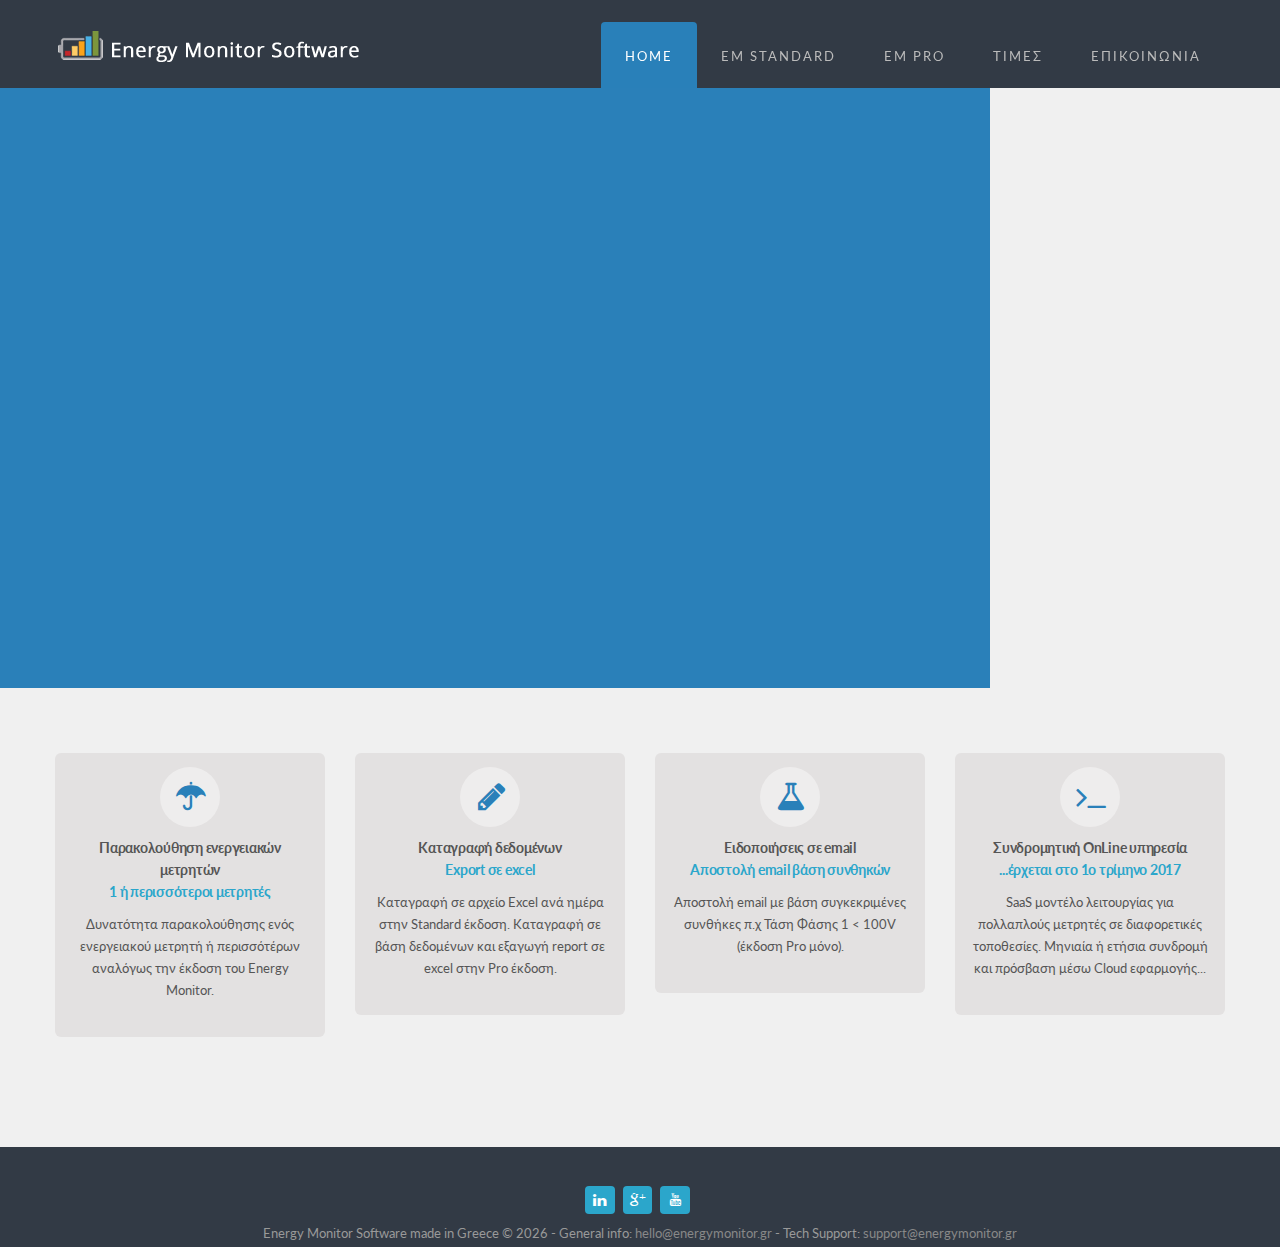
<file: index.html>
<!--GREEK Language-->
<!DOCTYPE html>
<html lang="el">
<head>
<meta charset="utf-8">
<title>Energy Monitor Solutions</title>
<meta name="viewport" content="width=device-width, initial-scale=1.0">
<meta name="description" content="">
<meta name="author" content="">

<!-- Google Fonts -->
<link href='http://fonts.googleapis.com/css?family=Lato&subset=latin,latin-ext:400,700,300' rel='stylesheet' type='text/css'>
<!--[if IE]>
	<link href="http://fonts.googleapis.com/css?family=Lato&subset=latin,latin-ext" rel="stylesheet" type="text/css">
	<link href="http://fonts.googleapis.com/css?family=Lato&subset=latin,latin-ext:400" rel="stylesheet" type="text/css">
	<link href="http://fonts.googleapis.com/css?family=Lato&subset=latin,latin-ext:700" rel="stylesheet" type="text/css">
	<link href="http://fonts.googleapis.com/css?family=Lato&subset=latin,latin-ext:300" rel="stylesheet" type="text/css">
<![endif]-->

<link href="css/bootstrap.css" rel="stylesheet">
<link href="css/font-awesome.min.css" rel="stylesheet">
<link href="css/theme.css" rel="stylesheet">
<link rel="stylesheet" href="styleswitcher/css/styleswitcher.css">
<link id="colours" rel="stylesheet" href="css/colour.css" />
<link href="css/prettyPhoto.css" rel="stylesheet" type="text/css"/>
<link href="css/zocial.css" rel="stylesheet" type="text/css"/>
<!-- SLIDER REVOLUTION 4.x CSS SETTINGS -->
<link rel="stylesheet" type="text/css" href="rs-plugin/css/settings.css" media="screen" />

<!--[if lt IE 9]>
<script src="http://html5shim.googlecode.com/svn/trunk/html5.js"></script>
<![endif]-->
<script>
  (function(i,s,o,g,r,a,m){i['GoogleAnalyticsObject']=r;i[r]=i[r]||function(){
  (i[r].q=i[r].q||[]).push(arguments)},i[r].l=1*new Date();a=s.createElement(o),
  m=s.getElementsByTagName(o)[0];a.async=1;a.src=g;m.parentNode.insertBefore(a,m)
  })(window,document,'script','//www.google-analytics.com/analytics.js','ga');

  ga('create', 'UA-68683930-1', 'auto');
  ga('send', 'pageview');

</script>
</head>

<body>

<!--DEMO-->
<!--
<div id="switch">
<h1>Site Languages</h1>
	
	<button type="button" class="btn btn-danger"><a href="en/">ENG</a></button>

	<button type="button" class="btn btn-info"><a href="/">GR</a></button>

	
<div style="position: relative;">
	<a href="#" class="toggle"><i class="fa fa-cogs"></i></a>
</div>
</div>
-->
<!--//DEMO-->


<!--header-->
	<div class="header">
<!--menu-->
    <nav id="main_menu" class="navbar" role="navigation">
      <div class="container">
            <div class="navbar-header">
        <!--toggle-->
			<button type="button" class="navbar-toggle" data-toggle="collapse" data-target="#menu">
				<i class="fa fa-bars"></i>
			</button>
		<!--logo-->
			<div class="logo">
				<a href="index.html"><img src="img/logo.png" alt="" class="animated bounceInDown" /></a> 
			</div>
		</div>
           
            <div class="collapse navbar-collapse" id="menu">
                <ul class="nav navbar-nav pull-right">
                   			<li class="active"><a href="index.html">Home</a> 
							
							</li>
							<li><a href="em-standard.html">EM Standard</a> 
							
							</li>
							
							<li><a href="em-pro.html">EM Pro</a> 
							
							<li><a href="prices.html">Τιμες</a>
						
							</li>
							</li>
							<!--<li><a href="about.html">Η εταιρεια</a>
						
							</li>-->
														
							<li><a href="contact.html">Επικοινωνια</a></li>
							
						</ul>
					</div>
				</div>
			</nav>
		</div>
	<!--//header-->
	
	<!--page-->
		<!-- REVOLUTION SLIDER -->
        <div class="tp-banner-container">
		<div class="tp-banner">
		<ul>
		<!-- Slide 1 -->
			<li data-transition="slideright">
				<img src="img/slider/slider1.jpg" alt="" />
				
				<!-- Caption -->
				<div class="tp-caption lfr" data-x="right" data-y="250" data-speed="2400" data-start="800" data-easing="easeOutExpo">
					<img src="img/slider/duca.png" alt="" />
				</div>
					
				<!-- Caption -->
				<div class="tp-caption lfl" data-x="left" data-y="220" data-speed="1000" data-start="800" data-easing="easeOutExpo">
					<img src="img/slider/pc.png" alt="" />
				</div>
				
				<!-- Caption -->	
				<div class="caption sft stl" data-x="center" data-y="50" data-speed="1000" data-start="700" data-easing="easeOutExpo">
					<h3 class="rev-title bold">Energy Monitor Software</h3>
				</div>
				
				<!-- Caption -->
				<div class="caption lfl stl rev-title-sub" data-x="center" data-y="160" data-speed="800" data-start="1100" data-easing="easeOutExpo">
					για τον ενεργειακό μετρητή Ducati Energia Duca-LCD96Os!
				</div>
				
				<!-- Caption -->
				<div class="caption sfb" data-x="center" data-y="300" data-speed="1100" data-start="1500" data-easing="easeOutExpo">
					<a href="em-standard.html" class="btn btn-outline btn-mobile">Energy Monitor Standard</a>                 
				</div>
				
				<!-- Caption -->
				<div class="caption sfb" data-x="center" data-y="400" data-speed="1100" data-start="1500" data-easing="easeOutExpo">
					<a href="em-pro.html" class="btn btn-outline btn-mobile">Energy Monitor Pro</a>                 
				</div>
			</li>
			
			<!-- Slide 2 -->
				<li data-transition="slideleft">
				<img src="img/slider/slider2.jpg" alt="" />
				
				<!-- Caption -->
				<div class="tp-caption lfl" data-x="right" data-y="55" data-speed="1000" data-start="800" data-easing="easeOutExpo">
					<img src="img/slider/em1.png" alt="" />
				</div>
					
				<!-- Caption -->
				<div class="caption lfl stl bg" data-x="20" data-y="60" data-speed="800" data-start="700" data-easing="easeOutExpo">
					<h2 class="rev-title big white">Energy Monitor<br>Standard</h2>
				</div>
					
				<!-- Caption -->
				<div class="caption lfl stl rev-text rev-left" data-x="left" data-y="210" data-speed="800" data-start="1100" data-easing="easeOutExpo">
					<p class="hidden-xs">Παρακολούθηση και καταγραφή μετρήσεων <br/>
					τριφασικού ενεργειακού μετρητή <br />
					με το Energy Monitor Standard <br/>
					στον Windows υπολογιστή σας! <br/>
					Απλή εγκατάσταση, εύκολη λειτουργία<br/>
					για την παρακολούθηση ενός μετρητή.
					<br/></p>
				</div>
					
				<!-- Caption -->
				<div class="caption sfb stb rev-left" data-x="left" data-y="430" data-speed="1100" data-start="1500" data-easing="easeOutExpo">
					<a href="#" class="btn btn-outline btn-mobile2 marg-right5">Περισσότερα</a>
					<a href="#" class="btn btn-outline btn-mobile2">Τιμές</a>                     
				</div>
			</li>
			
			<!-- Slide 3 -->
				<li data-transition="slideleft">
				<img src="img/slider/slider3.jpg" alt="" />
				
				<!-- Caption -->
				<div class="tp-caption lfl" data-x="right" data-y="55" data-speed="1000" data-start="800" data-easing="easeOutExpo">
					<img src="img/slider/em2.png" alt="" />
				</div>
					
				<!-- Caption -->
				<div class="caption lfl stl bg" data-x="20" data-y="60" data-speed="800" data-start="700" data-easing="easeOutExpo">
					<h2 class="rev-title big white">Energy Monitor<br>Pro</h2>
				</div>
					
				<!-- Caption -->
				<div class="caption lfl stl rev-text rev-left" data-x="left" data-y="210" data-speed="800" data-start="1100" data-easing="easeOutExpo">
					<p class="hidden-xs">Παρακολούθηση και καταγραφή πολλών μετρητών<br /> σε μια εφαρμογή!<br />
					Πλήρης παραμετρική λειτουργία <br/>
					Συλλογή μετρήσεων σε βάση δεδομένων <br/> 
					3-tier αρχιτεκτονική <br/>
					Scale-up: μέσω διαφορετικής version MS-SQL <br/>
					Scale-out: μέσω διαχωρισμού <br/> service, database, application σε διαφορετικούς Η/Υ<br/>
					
					</p>
				</div>
					
				<!-- Caption -->
				<div class="caption sfb stb rev-left" data-x="left" data-y="500" data-speed="1100" data-start="1500" data-easing="easeOutExpo">
					<a href="#" class="btn btn-outline btn-mobile2 marg-right5">Περισσότερα</a>
					<!--<a href="#" class="btn btn-outline btn-mobile2">Prices</a>                     -->
				</div>
			</li>
			
			
			
			
			</ul>
			<div class="tp-bannertimer tp-bottom"></div>
            </div>
        </div>
        <!-- // END REVOLUTION SLIDER -->

				
	<div class="container wrapper">
	<div class="inner_content">
	
	<!--info boxes-->
	<div class="row pad45">
			<div class="col-sm-6 col-md-3">
				<div class="tile">
					<div class="intro-icon-disc cont-large"><i class="fa fa-umbrella intro-icon-large"></i></div>
					<h6>
						<span>Παρακολούθηση ενεργειακών μετρητών <br><a href="#">1 ή περισσότεροι μετρητές</a></span>
					</h6>
					<p>
						Δυνατότητα παρακολούθησης ενός ενεργειακού μετρητή ή περισσότέρων αναλόγως την έκδοση του Energy Monitor.
					</p>
					</div> 
				<div class="pad25"></div>
			</div> 
				
			<div class="col-sm-6 col-md-3">
				<div class="tile">
					<div class="intro-icon-disc cont-large"><i class="fa fa-pencil intro-icon-large"></i></div>
						<h6>
							<span>Καταγραφή δεδομένων<br><a href="#">Export σε excel</a></span>
						</h6>
						<p>
							Καταγραφή σε αρχείο Excel ανά ημέρα στην Standard έκδοση. Καταγραφή σε βάση δεδομένων και εξαγωγή report σε excel στην Pro έκδοση.
						</p>
						</div> 
				<div class="pad25"></div>
			</div> 
					
			<div class="col-sm-6 col-md-3">
				<div class="tile">
					<div class="intro-icon-disc cont-large"><i class="fa fa-flask intro-icon-large"></i></div>
						<h6><span>Ειδοποιήσεις σε email<br><a href="#">Αποστολή email βάση συνθηκών</a></span></h6>
						<p>
							Αποστολή email με βάση συγκεκριμένες συνθήκες π.χ Τάση Φάσης 1 < 100V (έκδοση Pro μόνο).
						</p>	
						</div> 
				<div class="pad25"></div>
			</div> 
				
			<div class="col-sm-6 col-md-3">
				<div class="tile">
					<div class="intro-icon-disc cont-large"><i class="fa fa-terminal  intro-icon-large"></i></div>
						<h6>
							<span>Συνδρομητική OnLine υπηρεσία<br><a href="#">...έρχεται στο 1ο τρίμηνο 2017</a></span></h6>
						<p>
							SaaS μοντέλο λειτουργίας για πολλαπλούς μετρητές σε διαφορετικές τοποθεσίες. Μηνιαία ή ετήσια συνδρομή και πρόσβαση μέσω Cloud εφαρμογής...
						</p>
						</div>
					<div class="pad25"></div>	
			</div> 
				</div> 
				
			<!--//info boxes-->
			
			
		</div>
		<!--//page-->
	</div>
	
	
	
	<!-- footer 2 -->
	<div id="footer2">
		<div class="container">
			<div class="row">
				<div class="col-md-12">
				<div class="flickrs">
					<a href="#" class="zocial icon linkedin"></a>
					<a href="https://plus.google.com/109935502251629654474/about" class="zocial icon googleplus"></a>
					<a href="https://www.youtube.com/channel/UCn09M1vnvUcTKJNJUgX2u2g" class="zocial icon youtube"></a>
				</div>
				<div class="copyright">
							Energy Monitor Software made in Greece
							&copy;
							<script type="text/javascript">
							//<![CDATA[
								var d = new Date()
								document.write(d.getFullYear())
								//]]>
								</script>
							 - General info: <a href="mailto:hello@energymonitor.gr">hello@energymonitor.gr</a> - Tech Support: <a href="mailto:support@energymonitor.gr">support@energymonitor.gr</a>
								
				</div>
				
						</div>
					</div>
				</div>
			</div>
				<!-- up to top -->
				<a href="#"><i class="go-top fa fa-angle-double-up"></i></a>
				<!--//end-->
				
<!-- SCRIPTS -->
<script src="js/jquery.js"></script>			
<script src="js/bootstrap.min.js"></script>	
<!-- SLIDER REVOLUTION 4.x SCRIPTS  -->
<script type="text/javascript" src="rs-plugin/js/jquery.themepunch.tools.min.js"></script>   
<script type="text/javascript" src="rs-plugin/js/jquery.themepunch.revolution.min.js"></script>
<!-- slider settings -->
<script type="text/javascript">
	//<![CDATA[
			jQuery(document).ready(function() {
					jQuery('.tp-banner').show().revolution(
				{
					delay:9000,
					startwidth:1170,
					startheight:600,
					navigationType:"bullet",
					navigationStyle:"square",
					hideBulletsOnMobile:"on",
					hideArrowsOnMobile: "on",
					shadow:0,
					fullWidth:"on",
				});
			});	
		//]]>
	</script>

<script src="js/jquery.touchSwipe.min.js"></script>
<script src="js/jquery.mousewheel.min.js"></script>				
<script type="text/javascript" src="js/jquery.prettyPhoto.js"></script>
<script type="text/javascript" src="js/scripts.js"></script>
<script src="js/retina.js"></script>
<!-- carousel -->
<script type="text/javascript" src="js/jquery.carouFredSel-6.2.1-packed.js"></script>
<script type="text/javascript">
//<![CDATA[
jQuery(document).ready(function($) {
	$("#slider_home").carouFredSel({ 
		width : "100%", 
		height : "auto",
		responsive : true,
		auto : false,
		items : { width : 280, visible: { min: 1, max: 3 }
		},
		swipe : { onTouch : true, onMouse : true },
		scroll: { items: 1, },
		prev : { button : "#sl-prev", key : "left"},
		next : { button : "#sl-next", key : "right" }
		});
	});
//]]>
</script>
<script src="styleswitcher/js/styleswitcher.js"></script>
</body>
</html>
</file>
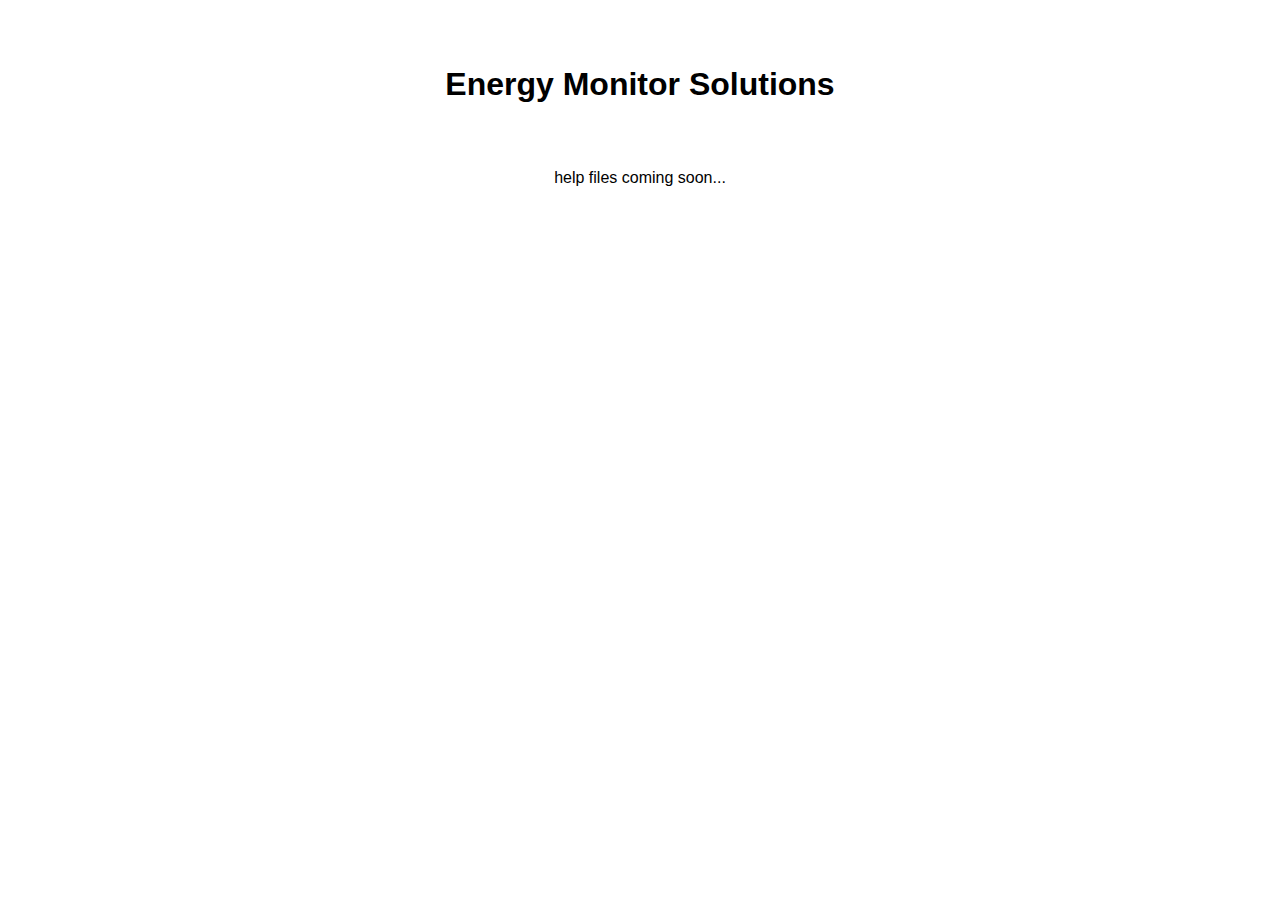
<file: manual/em-pro/index.html>
﻿<!DOCTYPE html PUBLIC "-//W3C//DTD XHTML 1.0 Transitional//EN" "http://www.w3.org/TR/xhtml1/DTD/xhtml1-transitional.dtd">
<html xmlns="http://www.w3.org/1999/xhtml">

<head>
<meta content="en-us" http-equiv="Content-Language" />
<meta content="text/html; charset=utf-8" http-equiv="Content-Type" />
<title>EnergyMonitor.gr</title>
<style type="text/css">
.auto-style1 {
	text-align: center;
}
.auto-style2 {
	text-align: center;
	font-family: Arial, Helvetica, sans-serif;
}
.auto-style3 {
	text-align: center;
	font-family: Arial, Helvetica, sans-serif;
	font-size: xx-large;
}
</style>
</head>

<body>

<p class="auto-style1">&nbsp;</p>
<p class="auto-style3"><strong>Energy Monitor Solutions</strong></p>
<p class="auto-style2">&nbsp;</p>
<p class="auto-style2">help files coming soon...</p>

</body>

</html>
</file>
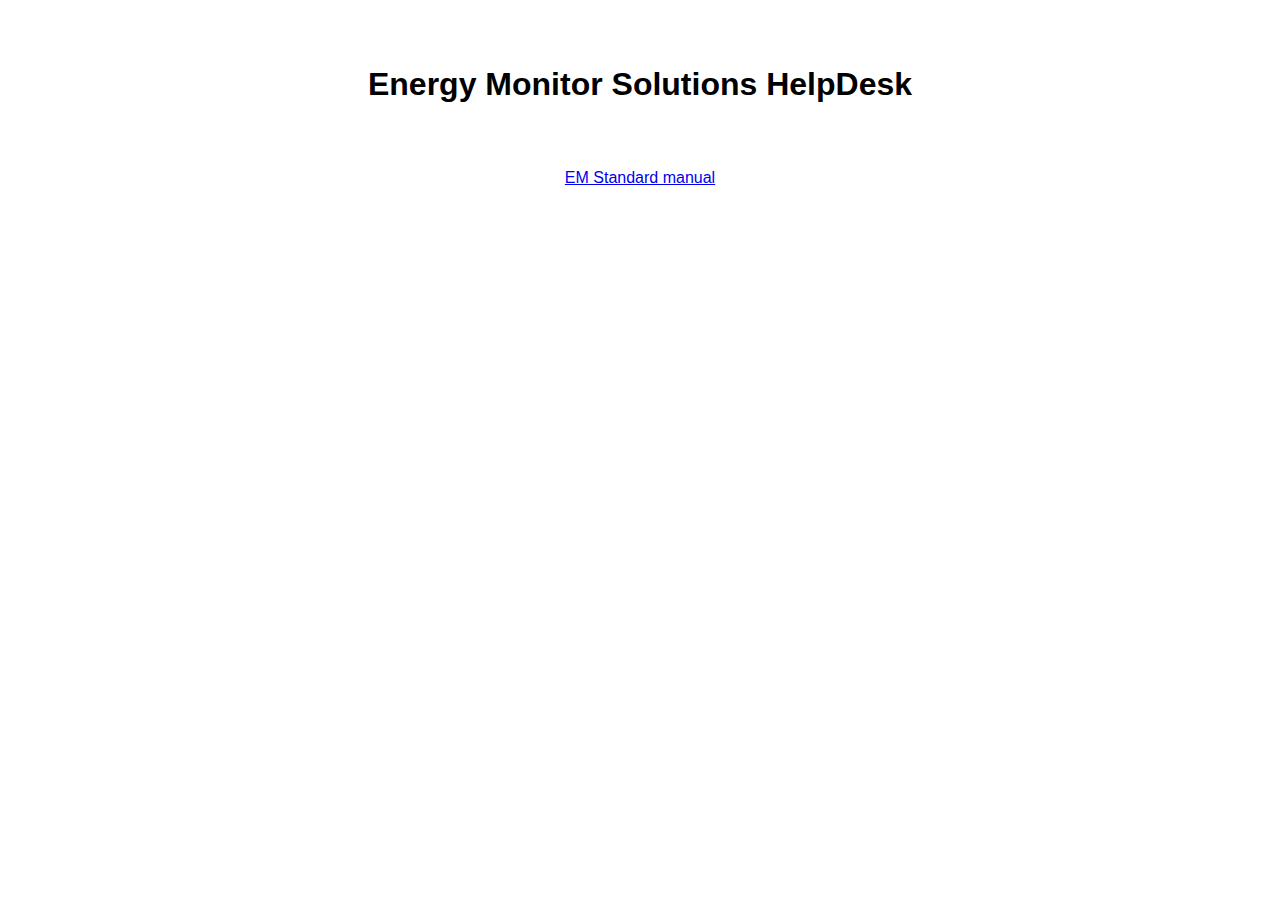
<file: manual/em-standard/index.html>
﻿<!DOCTYPE html PUBLIC "-//W3C//DTD XHTML 1.0 Transitional//EN" "http://www.w3.org/TR/xhtml1/DTD/xhtml1-transitional.dtd">
<html xmlns="http://www.w3.org/1999/xhtml">

<head>
<meta content="en-us" http-equiv="Content-Language" />
<meta content="text/html; charset=utf-8" http-equiv="Content-Type" />
<title>EnergyMonitor.gr</title>
<style type="text/css">
.auto-style1 {
	text-align: center;
}
.auto-style2 {
	text-align: center;
	font-family: Arial, Helvetica, sans-serif;
}
.auto-style3 {
	text-align: center;
	font-family: Arial, Helvetica, sans-serif;
	font-size: xx-large;
}
</style>
</head>

<body>

<p class="auto-style1">&nbsp;</p>
<p class="auto-style3"><strong>Energy Monitor Solutions HelpDesk</strong></p>
<p class="auto-style2">&nbsp;</p>
<p class="auto-style2"><a href="Energy-Monitor-Standard-manual-20151010.pdf">EM Standard manual</a></p>

</body>

</html>
</file>
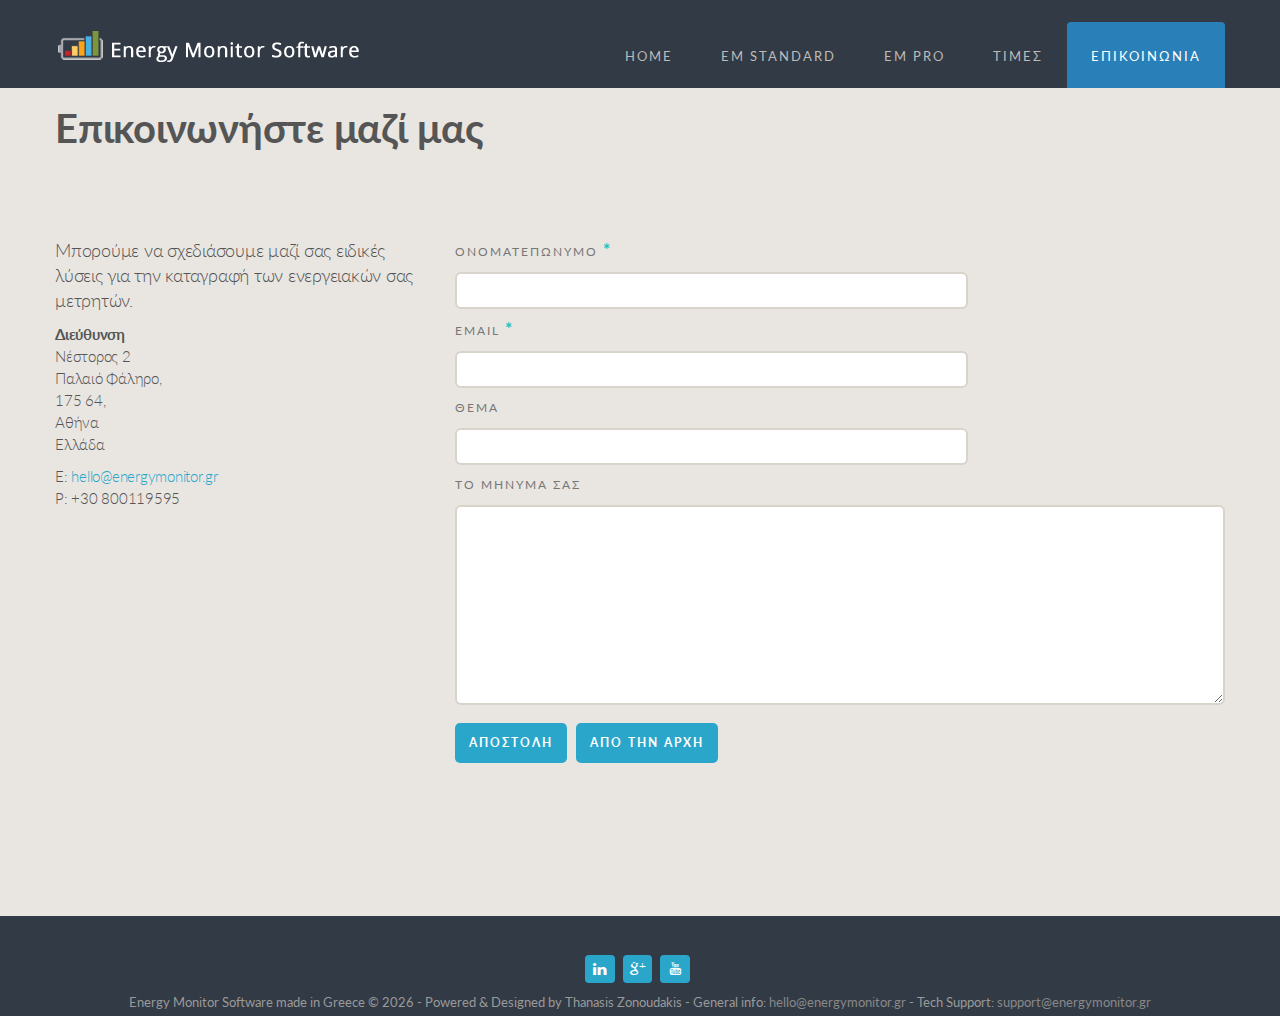
<file: contact.html>
<!--GREEK Language-->
<!DOCTYPE html>
<html lang="el">
<head>
<meta charset="utf-8">
<title>Energy Monitor Solutions</title>
<meta name="viewport" content="width=device-width, initial-scale=1.0">
<meta name="description" content="">
<meta name="author" content="">

<!-- Google Fonts -->
<link href='http://fonts.googleapis.com/css?family=Lato&subset=latin,latin-ext:400,700,300' rel='stylesheet' type='text/css'>
<!--[if IE]>
	<link href="http://fonts.googleapis.com/css?family=Lato&subset=latin,latin-ext" rel="stylesheet" type="text/css">
	<link href="http://fonts.googleapis.com/css?family=Lato&subset=latin,latin-ext:400" rel="stylesheet" type="text/css">
	<link href="http://fonts.googleapis.com/css?family=Lato&subset=latin,latin-ext:700" rel="stylesheet" type="text/css">
	<link href="http://fonts.googleapis.com/css?family=Lato&subset=latin,latin-ext:300" rel="stylesheet" type="text/css">
<![endif]-->

<link href="css/bootstrap.css" rel="stylesheet">
<link href="css/font-awesome.min.css" rel="stylesheet">
<link href="css/theme.css" rel="stylesheet">
<link rel="stylesheet" href="styleswitcher/css/styleswitcher.css">
<link id="colours" rel="stylesheet" href="css/colour.css" />
<link href="css/prettyPhoto.css" rel="stylesheet" type="text/css"/>
<link href="css/zocial.css" rel="stylesheet" type="text/css"/>
<!-- SLIDER REVOLUTION 4.x CSS SETTINGS -->
<link rel="stylesheet" type="text/css" href="rs-plugin/css/settings.css" media="screen" />

<!--[if lt IE 9]>
<script src="http://html5shim.googlecode.com/svn/trunk/html5.js"></script>
<![endif]-->
<script>
  (function(i,s,o,g,r,a,m){i['GoogleAnalyticsObject']=r;i[r]=i[r]||function(){
  (i[r].q=i[r].q||[]).push(arguments)},i[r].l=1*new Date();a=s.createElement(o),
  m=s.getElementsByTagName(o)[0];a.async=1;a.src=g;m.parentNode.insertBefore(a,m)
  })(window,document,'script','//www.google-analytics.com/analytics.js','ga');

  ga('create', 'UA-68683930-1', 'auto');
  ga('send', 'pageview');

</script>
</head>

<body>



<!--header-->
	<div class="header">
<!--menu-->
    <nav id="main_menu" class="navbar" role="navigation">
      <div class="container">
            <div class="navbar-header">
        <!--toggle-->
			<button type="button" class="navbar-toggle" data-toggle="collapse" data-target="#menu">
				<i class="fa fa-bars"></i>
			</button>
		<!--logo-->
			<div class="logo">
				<a href="index.html"><img src="img/logo.png" alt="" class="animated bounceInDown" /></a> 
			</div>
		</div>
           
            <div class="collapse navbar-collapse" id="menu">
                <ul class="nav navbar-nav pull-right">
                   			<li><a href="index.html">Home</a> 
							
							</li>
							<li><a href="em-standard.html">EM Standard</a> 
							
							</li>
							
							<li><a href="em-pro.html">EM Pro</a> 
							</li>
							<li><a href="prices.html">Τιμες</a>
						
							
							</li>
							<!--<li><a href="about.html">Η εταιρεια</a>
						
							</li>-->
														
							<li class="active"><a href="contact.html">Επικοινωνια</a></li>
							
						</ul>
					</div>
				</div>
			</nav>
		</div>
	<!--//header-->
	
	<!--page-->
	<div id="banner">
		<div class="container intro_wrapper">
			<div class="inner_content">
				
					<h1 class="title">Επικοινωνήστε μαζί μας</h1>
						
					
			</div>
			
		
		
		<div class="container wrapper pad10">
			<div class="inner_content">
				<div class="row pad10">
					<div class="col-sm-6 col-md-4">
					<h3>
						Μπορούμε να σχεδιάσουμε μαζί σας ειδικές λύσεις για την καταγραφή των ενεργειακών σας μετρητών.
					</h3>
					
					<h5>
						<span>Διεύθυνση</span><br>
						Νέστορος 2<br>
						Παλαιό Φάληρο,<br>
						175 64,<br>
						Αθήνα<br>
						Ελλάδα
					</h5>
				
					<h5>
						E: <a href="mailto:#">hello@energymonitor.gr</a><br>
						P: +30 800119595
					</h5>
				</div>
				
				<div class="col-sm-6 col-md-8">
					<div class="contact_form">  
					<div id="note"></div>
					<div id="fields">
				<form id="ajax-contact-form">
					<p class="form_info">Ονοματεπώνυμο <span class="required">*</span></p>
						<input class="col-xs-12 col-sm-12 col-md-8" type="text" name="name" value="" />
					<p class="form_info">email <span class="required">*</span></p>
						<input class="col-xs-12 col-sm-12 col-md-8" type="text" name="email" value=""  />
					<p class="form_info">Θέμα</p>
						<input class="col-xs-12 col-sm-12 col-md-8" type="text" name="subject" value="" /><br>
					<p class="form_info">το μήνυμά σας</p>
						<textarea name="message" id="message" class="col-xs-12 col-sm-12 col-md-12" ></textarea>
						<div class="clear"></div>
			
					<input type="submit" class="btn btn-primary btn-form marg-right5" value="Αποστολή" />
					<input type="reset" class="btn btn-primary btn-form" value="από την αρχή" />
				<div class="clear pad45"></div>
			</form>
		</div>
	</div>                   
	</div>                	
		</div>
			</div>
				</div>
    		<!--//page-->

	</div>
	
	
	
	<!-- footer 2 -->
	<div id="footer2">
		<div class="container">
			<div class="row">
				<div class="col-md-12">
				<div class="flickrs">
					<a href="#" class="zocial icon linkedin"></a>
					<a href="https://plus.google.com/109935502251629654474/about" class="zocial icon googleplus"></a>
					<a href="https://www.youtube.com/channel/UCn09M1vnvUcTKJNJUgX2u2g" class="zocial icon youtube"></a>
				</div>
				<div class="copyright">
							Energy Monitor Software made in Greece
							&copy;
							<script type="text/javascript">
							//<![CDATA[
								var d = new Date()
								document.write(d.getFullYear())
								//]]>
								</script>
							 - Powered & Designed by Thanasis Zonoudakis - General info: <a href="mailto:hello@energymonitor.gr">hello@energymonitor.gr</a> - Tech Support: <a href="mailto:support@energymonitor.gr">support@energymonitor.gr</a>
								
				</div>
				
						</div>
					</div>
				</div>
			</div>
				<!-- up to top -->
				<a href="#"><i class="go-top fa fa-angle-double-up"></i></a>
				<!--//end-->
				
<!-- SCRIPTS -->
<script src="js/jquery.js"></script>			
<script src="js/bootstrap.min.js"></script>	
<!-- SLIDER REVOLUTION 4.x SCRIPTS  -->
<script type="text/javascript" src="rs-plugin/js/jquery.themepunch.tools.min.js"></script>   
<script type="text/javascript" src="rs-plugin/js/jquery.themepunch.revolution.min.js"></script>
<!-- slider settings -->
<script type="text/javascript">
	//<![CDATA[
			jQuery(document).ready(function() {
					jQuery('.tp-banner').show().revolution(
				{
					delay:9000,
					startwidth:1170,
					startheight:600,
					navigationType:"bullet",
					navigationStyle:"square",
					hideBulletsOnMobile:"on",
					hideArrowsOnMobile: "on",
					shadow:0,
					fullWidth:"on",
				});
			});	
		//]]>
	</script>

<script src="js/jquery.touchSwipe.min.js"></script>
<script src="js/jquery.mousewheel.min.js"></script>				
<script type="text/javascript" src="js/jquery.prettyPhoto.js"></script>
<script type="text/javascript" src="js/scripts.js"></script>
<script src="js/retina.js"></script>
<!-- carousel -->
<script type="text/javascript" src="js/jquery.carouFredSel-6.2.1-packed.js"></script>
<script type="text/javascript">
//<![CDATA[
jQuery(document).ready(function($) {
	$("#slider_home").carouFredSel({ 
		width : "100%", 
		height : "auto",
		responsive : true,
		auto : false,
		items : { width : 280, visible: { min: 1, max: 3 }
		},
		swipe : { onTouch : true, onMouse : true },
		scroll: { items: 1, },
		prev : { button : "#sl-prev", key : "left"},
		next : { button : "#sl-next", key : "right" }
		});
	});
//]]>
</script>
<script src="styleswitcher/js/styleswitcher.js"></script>


</body>
</html>
</file>
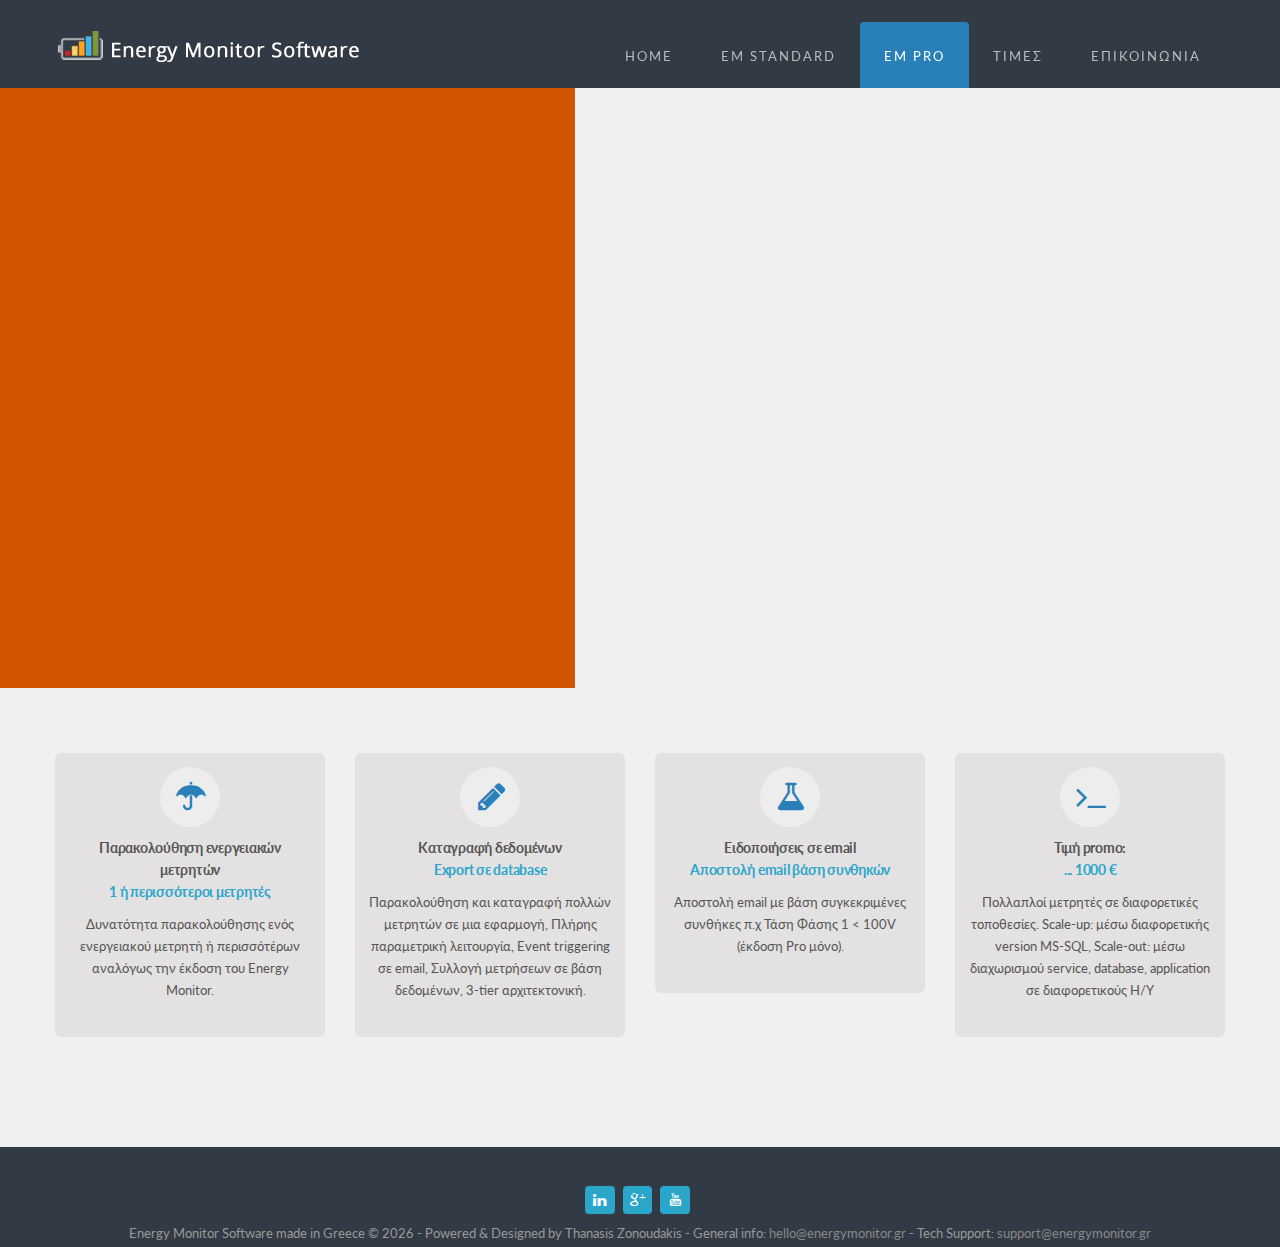
<file: em-pro.html>
<!--GREEK Language-->
<!DOCTYPE html>
<html lang="el">
<head>
<meta charset="utf-8">
<title>Energy Monitor Solutions</title>
<meta name="viewport" content="width=device-width, initial-scale=1.0">
<meta name="description" content="">
<meta name="author" content="">

<!-- Google Fonts -->
<link href='http://fonts.googleapis.com/css?family=Lato&subset=latin,latin-ext:400,700,300' rel='stylesheet' type='text/css'>
<!--[if IE]>
	<link href="http://fonts.googleapis.com/css?family=Lato&subset=latin,latin-ext" rel="stylesheet" type="text/css">
	<link href="http://fonts.googleapis.com/css?family=Lato&subset=latin,latin-ext:400" rel="stylesheet" type="text/css">
	<link href="http://fonts.googleapis.com/css?family=Lato&subset=latin,latin-ext:700" rel="stylesheet" type="text/css">
	<link href="http://fonts.googleapis.com/css?family=Lato&subset=latin,latin-ext:300" rel="stylesheet" type="text/css">
<![endif]-->

<link href="css/bootstrap.css" rel="stylesheet">
<link href="css/font-awesome.min.css" rel="stylesheet">
<link href="css/theme.css" rel="stylesheet">
<link rel="stylesheet" href="styleswitcher/css/styleswitcher.css">
<link id="colours" rel="stylesheet" href="css/colour.css" />
<link href="css/prettyPhoto.css" rel="stylesheet" type="text/css"/>
<link href="css/zocial.css" rel="stylesheet" type="text/css"/>
<!-- SLIDER REVOLUTION 4.x CSS SETTINGS -->
<link rel="stylesheet" type="text/css" href="rs-plugin/css/settings.css" media="screen" />

<!--[if lt IE 9]>
<script src="http://html5shim.googlecode.com/svn/trunk/html5.js"></script>
<![endif]-->
<script>
  (function(i,s,o,g,r,a,m){i['GoogleAnalyticsObject']=r;i[r]=i[r]||function(){
  (i[r].q=i[r].q||[]).push(arguments)},i[r].l=1*new Date();a=s.createElement(o),
  m=s.getElementsByTagName(o)[0];a.async=1;a.src=g;m.parentNode.insertBefore(a,m)
  })(window,document,'script','//www.google-analytics.com/analytics.js','ga');

  ga('create', 'UA-68683930-1', 'auto');
  ga('send', 'pageview');

</script>
</head>

<body>



<!--header-->
	<div class="header">
<!--menu-->
    <nav id="main_menu" class="navbar" role="navigation">
      <div class="container">
            <div class="navbar-header">
        <!--toggle-->
			<button type="button" class="navbar-toggle" data-toggle="collapse" data-target="#menu">
				<i class="fa fa-bars"></i>
			</button>
		<!--logo-->
			<div class="logo">
				<a href="index.html"><img src="img/logo.png" alt="" class="animated bounceInDown" /></a> 
			</div>
		</div>
           
            <div class="collapse navbar-collapse" id="menu">
                <ul class="nav navbar-nav pull-right">
                   			<li><a href="index.html">Home</a> 
							
							</li>
							<li><a href="em-standard.html">EM Standard</a> 
							
							</li>
							
							<li class="active"><a href="em-pro.html">EM Pro</a> 
							</li>
							<li><a href="prices.html">Τιμες</a>
						
							
							</li>
							<!--<li><a href="about.html">Η εταιρεια</a>
						
							</li>-->
														
							<li><a href="contact.html">Επικοινωνια</a></li>
							
						</ul>
					</div>
				</div>
			</nav>
		</div>
	<!--//header-->
	
	<!--page-->
		<!-- REVOLUTION SLIDER -->
        <div class="tp-banner-container">
		<div class="tp-banner">
		<ul>
			
			<!-- Slide 3 -->
				<li data-transition="slideleft">
				<img src="img/slider/slider3.jpg" alt="" />
				
				<!-- Caption -->
				<div class="tp-caption lfl" data-x="right" data-y="55" data-speed="1000" data-start="800" data-easing="easeOutExpo">
					<img src="img/slider/em2.png" alt="" />
				</div>
					
				<!-- Caption -->
				<div class="caption lfl stl bg" data-x="20" data-y="60" data-speed="800" data-start="700" data-easing="easeOutExpo">
					<h2 class="rev-title big white">Energy Monitor<br>Pro</h2>
				</div>
					
				<!-- Caption -->
				<div class="caption lfl stl rev-text rev-left" data-x="left" data-y="210" data-speed="800" data-start="1100" data-easing="easeOutExpo">
					<p class="hidden-xs">Παρακολούθηση και καταγραφή πολλών μετρητών<br /> σε μια εφαρμογή!<br />
					Πλήρης παραμετρική λειτουργία <br/>
					Συλλογή μετρήσεων σε βάση δεδομένων <br/> 
					3-tier αρχιτεκτονική <br/>
					Scale-up: μέσω διαφορετικής version MS-SQL <br/>
					Scale-out: μέσω διαχωρισμού <br/> service, database, application σε διαφορετικούς Η/Υ<br/>
					
					</p>
				</div>
					
				<!-- Caption -->
				<div class="caption sfb stb rev-left" data-x="left" data-y="500" data-speed="1100" data-start="1500" data-easing="easeOutExpo">
					<a href="#" class="btn btn-outline btn-mobile2 marg-right5">Περισσότερα</a>
					<!--<a href="#" class="btn btn-outline btn-mobile2">Prices</a>                     -->
				</div>
			</li>
			
			
			
			
			</ul>
			<div class="tp-bannertimer tp-bottom"></div>
            </div>
        </div>
        <!-- // END REVOLUTION SLIDER -->

				
	<div class="container wrapper">
	<div class="inner_content">
	
	<!--info boxes-->
	<div class="row pad45">
			<div class="col-sm-6 col-md-3">
				<div class="tile">
					<div class="intro-icon-disc cont-large"><i class="fa fa-umbrella intro-icon-large"></i></div>
					<h6>
						<span>Παρακολούθηση ενεργειακών μετρητών <br><a href="#">1 ή περισσότεροι μετρητές</a></span>
					</h6>
					<p>
						Δυνατότητα παρακολούθησης ενός ενεργειακού μετρητή ή περισσότέρων αναλόγως την έκδοση του Energy Monitor.
					</p>
					</div> 
				<div class="pad25"></div>
			</div> 
				
			<div class="col-sm-6 col-md-3">
				<div class="tile">
					<div class="intro-icon-disc cont-large"><i class="fa fa-pencil intro-icon-large"></i></div>
						<h6>
							<span>Καταγραφή δεδομένων<br><a href="#">Export σε database</a></span>
						</h6>
						<p>
							Παρακολούθηση και καταγραφή πολλών μετρητών σε μια εφαρμογή, Πλήρης παραμετρική λειτουργία, Event triggering σε email, Συλλογή μετρήσεων σε βάση δεδομένων, 3-tier αρχιτεκτονική.
						</p>
						</div> 
				<div class="pad25"></div>
			</div> 
					
			<div class="col-sm-6 col-md-3">
				<div class="tile">
					<div class="intro-icon-disc cont-large"><i class="fa fa-flask intro-icon-large"></i></div>
						<h6><span>Ειδοποιήσεις σε email<br><a href="#">Αποστολή email βάση συνθηκών</a></span></h6>
						<p>
							Αποστολή email με βάση συγκεκριμένες συνθήκες π.χ Τάση Φάσης 1 < 100V (έκδοση Pro μόνο).
						</p>	
						</div> 
				<div class="pad25"></div>
			</div> 
				
			<div class="col-sm-6 col-md-3">
				<div class="tile">
					<div class="intro-icon-disc cont-large"><i class="fa fa-terminal  intro-icon-large"></i></div>
						<h6>
							<span>Τιμή promo:<br><a href="#">... 1000 €</a></span></h6>
						<p>
							Πολλαπλοί μετρητές σε διαφορετικές τοποθεσίες. Scale-up: μέσω διαφορετικής version MS-SQL, Scale-out: μέσω διαχωρισμού service, database, application σε διαφορετικούς Η/Υ
						</p>
						</div>
					<div class="pad25"></div>	
			</div> 
				</div> 
				
			<!--//info boxes-->
			
			
		</div>
		<!--//page-->
	</div>
	
	
	
	<!-- footer 2 -->
	<div id="footer2">
		<div class="container">
			<div class="row">
				<div class="col-md-12">
				<div class="flickrs">
					<a href="#" class="zocial icon linkedin"></a>
					<a href="https://plus.google.com/109935502251629654474/about" class="zocial icon googleplus"></a>
					<a href="https://www.youtube.com/channel/UCn09M1vnvUcTKJNJUgX2u2g" class="zocial icon youtube"></a>
				</div>
				<div class="copyright">
							Energy Monitor Software made in Greece
							&copy;
							<script type="text/javascript">
							//<![CDATA[
								var d = new Date()
								document.write(d.getFullYear())
								//]]>
								</script>
							 - Powered & Designed by Thanasis Zonoudakis - General info: <a href="mailto:hello@energymonitor.gr">hello@energymonitor.gr</a> - Tech Support: <a href="mailto:support@energymonitor.gr">support@energymonitor.gr</a>
								
				</div>
				
						</div>
					</div>
				</div>
			</div>
				<!-- up to top -->
				<a href="#"><i class="go-top fa fa-angle-double-up"></i></a>
				<!--//end-->
				
<!-- SCRIPTS -->
<script src="js/jquery.js"></script>			
<script src="js/bootstrap.min.js"></script>	
<!-- SLIDER REVOLUTION 4.x SCRIPTS  -->
<script type="text/javascript" src="rs-plugin/js/jquery.themepunch.tools.min.js"></script>   
<script type="text/javascript" src="rs-plugin/js/jquery.themepunch.revolution.min.js"></script>
<!-- slider settings -->
<script type="text/javascript">
	//<![CDATA[
			jQuery(document).ready(function() {
					jQuery('.tp-banner').show().revolution(
				{
					delay:9000,
					startwidth:1170,
					startheight:600,
					navigationType:"bullet",
					navigationStyle:"square",
					hideBulletsOnMobile:"on",
					hideArrowsOnMobile: "on",
					shadow:0,
					fullWidth:"on",
				});
			});	
		//]]>
	</script>

<script src="js/jquery.touchSwipe.min.js"></script>
<script src="js/jquery.mousewheel.min.js"></script>				
<script type="text/javascript" src="js/jquery.prettyPhoto.js"></script>
<script type="text/javascript" src="js/scripts.js"></script>
<script src="js/retina.js"></script>
<!-- carousel -->
<script type="text/javascript" src="js/jquery.carouFredSel-6.2.1-packed.js"></script>
<script type="text/javascript">
//<![CDATA[
jQuery(document).ready(function($) {
	$("#slider_home").carouFredSel({ 
		width : "100%", 
		height : "auto",
		responsive : true,
		auto : false,
		items : { width : 280, visible: { min: 1, max: 3 }
		},
		swipe : { onTouch : true, onMouse : true },
		scroll: { items: 1, },
		prev : { button : "#sl-prev", key : "left"},
		next : { button : "#sl-next", key : "right" }
		});
	});
//]]>
</script>
<script src="styleswitcher/js/styleswitcher.js"></script>
</body>
</html>
</file>
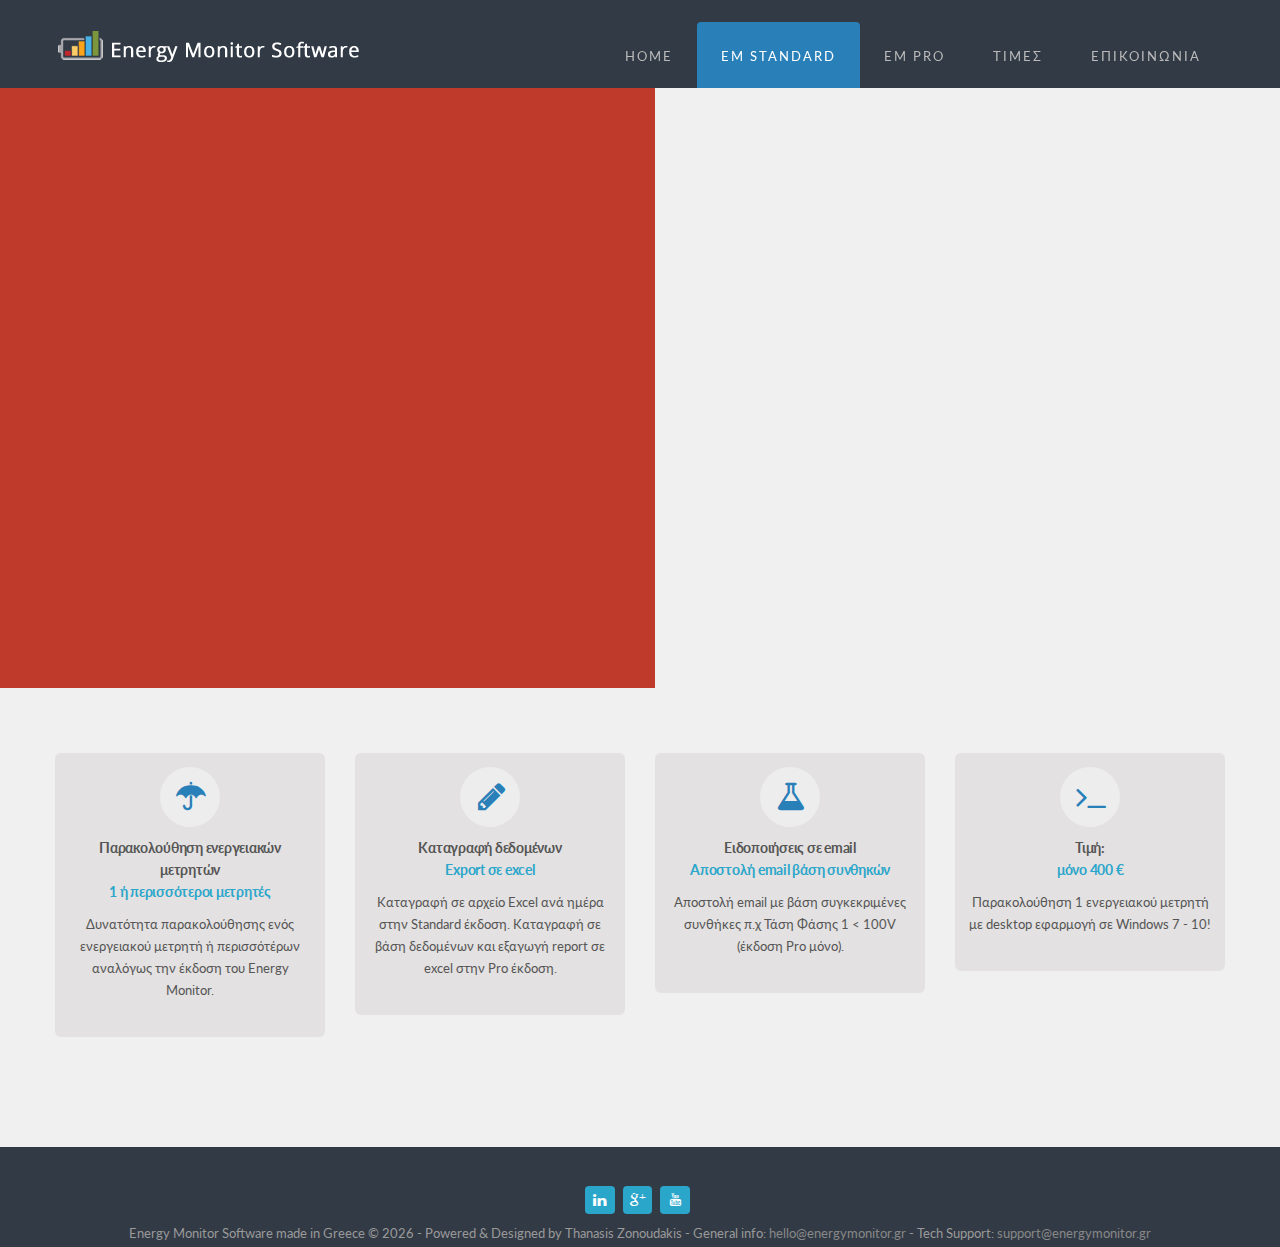
<file: em-standard.html>
<!--GREEK Language-->
<!DOCTYPE html>
<html lang="el">
<head>
<meta charset="utf-8">
<title>Energy Monitor Solutions</title>
<meta name="viewport" content="width=device-width, initial-scale=1.0">
<meta name="description" content="">
<meta name="author" content="">

<!-- Google Fonts -->
<link href='http://fonts.googleapis.com/css?family=Lato&subset=latin,latin-ext:400,700,300' rel='stylesheet' type='text/css'>
<!--[if IE]>
	<link href="http://fonts.googleapis.com/css?family=Lato&subset=latin,latin-ext" rel="stylesheet" type="text/css">
	<link href="http://fonts.googleapis.com/css?family=Lato&subset=latin,latin-ext:400" rel="stylesheet" type="text/css">
	<link href="http://fonts.googleapis.com/css?family=Lato&subset=latin,latin-ext:700" rel="stylesheet" type="text/css">
	<link href="http://fonts.googleapis.com/css?family=Lato&subset=latin,latin-ext:300" rel="stylesheet" type="text/css">
<![endif]-->

<link href="css/bootstrap.css" rel="stylesheet">
<link href="css/font-awesome.min.css" rel="stylesheet">
<link href="css/theme.css" rel="stylesheet">
<link rel="stylesheet" href="styleswitcher/css/styleswitcher.css">
<link id="colours" rel="stylesheet" href="css/colour.css" />
<link href="css/prettyPhoto.css" rel="stylesheet" type="text/css"/>
<link href="css/zocial.css" rel="stylesheet" type="text/css"/>
<!-- SLIDER REVOLUTION 4.x CSS SETTINGS -->
<link rel="stylesheet" type="text/css" href="rs-plugin/css/settings.css" media="screen" />

<!--[if lt IE 9]>
<script src="http://html5shim.googlecode.com/svn/trunk/html5.js"></script>
<![endif]-->
<script>
  (function(i,s,o,g,r,a,m){i['GoogleAnalyticsObject']=r;i[r]=i[r]||function(){
  (i[r].q=i[r].q||[]).push(arguments)},i[r].l=1*new Date();a=s.createElement(o),
  m=s.getElementsByTagName(o)[0];a.async=1;a.src=g;m.parentNode.insertBefore(a,m)
  })(window,document,'script','//www.google-analytics.com/analytics.js','ga');

  ga('create', 'UA-68683930-1', 'auto');
  ga('send', 'pageview');

</script>
</head>

<body>



<!--header-->
	<div class="header">
<!--menu-->
    <nav id="main_menu" class="navbar" role="navigation">
      <div class="container">
            <div class="navbar-header">
        <!--toggle-->
			<button type="button" class="navbar-toggle" data-toggle="collapse" data-target="#menu">
				<i class="fa fa-bars"></i>
			</button>
		<!--logo-->
			<div class="logo">
				<a href="index.html"><img src="img/logo.png" alt="" class="animated bounceInDown" /></a> 
			</div>
		</div>
           
            <div class="collapse navbar-collapse" id="menu">
                <ul class="nav navbar-nav pull-right">
                   			<li><a href="index.html">Home</a> 
							
							</li>
							<li class="active"><a href="em-standard.html">EM Standard</a> 
							
							</li>
							
							<li><a href="em-pro.html">EM Pro</a> 
							
							<li><a href="prices.html">Τιμες</a>
						
							</li>
							</li>
							<!--<li><a href="about.html">Η εταιρεια</a>
						
							</li>-->
														
							<li><a href="contact.html">Επικοινωνια</a></li>
							
						</ul>
					</div>
				</div>
			</nav>
		</div>
	<!--//header-->
	
	<!--page-->
		<!-- REVOLUTION SLIDER -->
        <div class="tp-banner-container">
		<div class="tp-banner">
		<ul>
	
		
			
			<!-- Slide 2 -->
				<li data-transition="slideleft">
				<img src="img/slider/slider2.jpg" alt="" />
				
				<!-- Caption -->
				<div class="tp-caption lfl" data-x="right" data-y="55" data-speed="1000" data-start="800" data-easing="easeOutExpo">
					<img src="img/slider/em1.png" alt="" />
				</div>
					
				<!-- Caption -->
				<div class="caption lfl stl bg" data-x="20" data-y="60" data-speed="800" data-start="700" data-easing="easeOutExpo">
					<h2 class="rev-title big white">Energy Monitor<br>Standard</h2>
				</div>
					
				<!-- Caption -->
				<div class="caption lfl stl rev-text rev-left" data-x="left" data-y="210" data-speed="800" data-start="1100" data-easing="easeOutExpo">
					<p class="hidden-xs">Παρακολούθηση και καταγραφή μετρήσεων <br/>
					τριφασικού ενεργειακού μετρητή <br />
					με το Energy Monitor Standard <br/>
					στον Windows υπολογιστή σας! <br/>
					Απλή εγκατάσταση, εύκολη λειτουργία<br/>
					για την παρακολούθηση ενός μετρητή.
					<br/></p>
				</div>
					
				<!-- Caption -->
				<div class="caption sfb stb rev-left" data-x="left" data-y="430" data-speed="1100" data-start="1500" data-easing="easeOutExpo">
					<a href="#" class="btn btn-outline btn-mobile2 marg-right5">Περισσότερα</a>
					<!-- <a href="#" class="btn btn-outline btn-mobile2">Τιμές</a>           -->          
				</div>
			</li>
			
			</ul>
			<div class="tp-bannertimer tp-bottom"></div>
            </div>
        </div>
        <!-- // END REVOLUTION SLIDER -->

				
	<div class="container wrapper">
	<div class="inner_content">
	
	<!--info boxes-->
	<div class="row pad45">
			<div class="col-sm-6 col-md-3">
				<div class="tile">
					<div class="intro-icon-disc cont-large"><i class="fa fa-umbrella intro-icon-large"></i></div>
					<h6>
						<span>Παρακολούθηση ενεργειακών μετρητών <br><a href="#">1 ή περισσότεροι μετρητές</a></span>
					</h6>
					<p>
						Δυνατότητα παρακολούθησης ενός ενεργειακού μετρητή ή περισσότέρων αναλόγως την έκδοση του Energy Monitor.
					</p>
					</div> 
				<div class="pad25"></div>
			</div> 
				
			<div class="col-sm-6 col-md-3">
				<div class="tile">
					<div class="intro-icon-disc cont-large"><i class="fa fa-pencil intro-icon-large"></i></div>
						<h6>
							<span>Καταγραφή δεδομένων<br><a href="#">Export σε excel</a></span>
						</h6>
						<p>
							Καταγραφή σε αρχείο Excel ανά ημέρα στην Standard έκδοση. Καταγραφή σε βάση δεδομένων και εξαγωγή report σε excel στην Pro έκδοση.
						</p>
						</div> 
				<div class="pad25"></div>
			</div> 
					
			<div class="col-sm-6 col-md-3">
				<div class="tile">
					<div class="intro-icon-disc cont-large"><i class="fa fa-flask intro-icon-large"></i></div>
						<h6><span>Ειδοποιήσεις σε email<br><a href="#">Αποστολή email βάση συνθηκών</a></span></h6>
						<p>
							Αποστολή email με βάση συγκεκριμένες συνθήκες π.χ Τάση Φάσης 1 < 100V (έκδοση Pro μόνο).
						</p>	
						</div> 
				<div class="pad25"></div>
			</div> 
				
			<div class="col-sm-6 col-md-3">
				<div class="tile">
					<div class="intro-icon-disc cont-large"><i class="fa fa-terminal  intro-icon-large"></i></div>
						<h6>
							<span>Τιμή:<br><a href="#">μόνο 400 €</a></span></h6>
						<p>
							Παρακολούθηση 1 ενεργειακού μετρητή με desktop εφαρμογή σε Windows 7 - 10! 
						</p>
						</div>
					<div class="pad25"></div>	
			</div> 
				</div> 
				
			<!--//info boxes-->
			
			
		</div>
		<!--//page-->
	</div>
	
	
	
	<!-- footer 2 -->
	<div id="footer2">
		<div class="container">
			<div class="row">
				<div class="col-md-12">
				<div class="flickrs">
					<a href="#" class="zocial icon linkedin"></a>
					<a href="https://plus.google.com/109935502251629654474/about" class="zocial icon googleplus"></a>
					<a href="https://www.youtube.com/channel/UCn09M1vnvUcTKJNJUgX2u2g" class="zocial icon youtube"></a>
				</div>
				<div class="copyright">
							Energy Monitor Software made in Greece
							&copy;
							<script type="text/javascript">
							//<![CDATA[
								var d = new Date()
								document.write(d.getFullYear())
								//]]>
								</script>
							 - Powered & Designed by Thanasis Zonoudakis - General info: <a href="mailto:hello@energymonitor.gr">hello@energymonitor.gr</a> - Tech Support: <a href="mailto:support@energymonitor.gr">support@energymonitor.gr</a>
								
				</div>
				
						</div>
					</div>
				</div>
			</div>
				<!-- up to top -->
				<a href="#"><i class="go-top fa fa-angle-double-up"></i></a>
				<!--//end-->
				
<!-- SCRIPTS -->
<script src="js/jquery.js"></script>			
<script src="js/bootstrap.min.js"></script>	
<!-- SLIDER REVOLUTION 4.x SCRIPTS  -->
<script type="text/javascript" src="rs-plugin/js/jquery.themepunch.tools.min.js"></script>   
<script type="text/javascript" src="rs-plugin/js/jquery.themepunch.revolution.min.js"></script>
<!-- slider settings -->
<script type="text/javascript">
	//<![CDATA[
			jQuery(document).ready(function() {
					jQuery('.tp-banner').show().revolution(
				{
					delay:9000,
					startwidth:1170,
					startheight:600,
					navigationType:"bullet",
					navigationStyle:"square",
					hideBulletsOnMobile:"on",
					hideArrowsOnMobile: "on",
					shadow:0,
					fullWidth:"on",
				});
			});	
		//]]>
	</script>

<script src="js/jquery.touchSwipe.min.js"></script>
<script src="js/jquery.mousewheel.min.js"></script>				
<script type="text/javascript" src="js/jquery.prettyPhoto.js"></script>
<script type="text/javascript" src="js/scripts.js"></script>
<script src="js/retina.js"></script>
<!-- carousel -->
<script type="text/javascript" src="js/jquery.carouFredSel-6.2.1-packed.js"></script>
<script type="text/javascript">
//<![CDATA[
jQuery(document).ready(function($) {
	$("#slider_home").carouFredSel({ 
		width : "100%", 
		height : "auto",
		responsive : true,
		auto : false,
		items : { width : 280, visible: { min: 1, max: 3 }
		},
		swipe : { onTouch : true, onMouse : true },
		scroll: { items: 1, },
		prev : { button : "#sl-prev", key : "left"},
		next : { button : "#sl-next", key : "right" }
		});
	});
//]]>
</script>
<script src="styleswitcher/js/styleswitcher.js"></script>
</body>
</html>
</file>
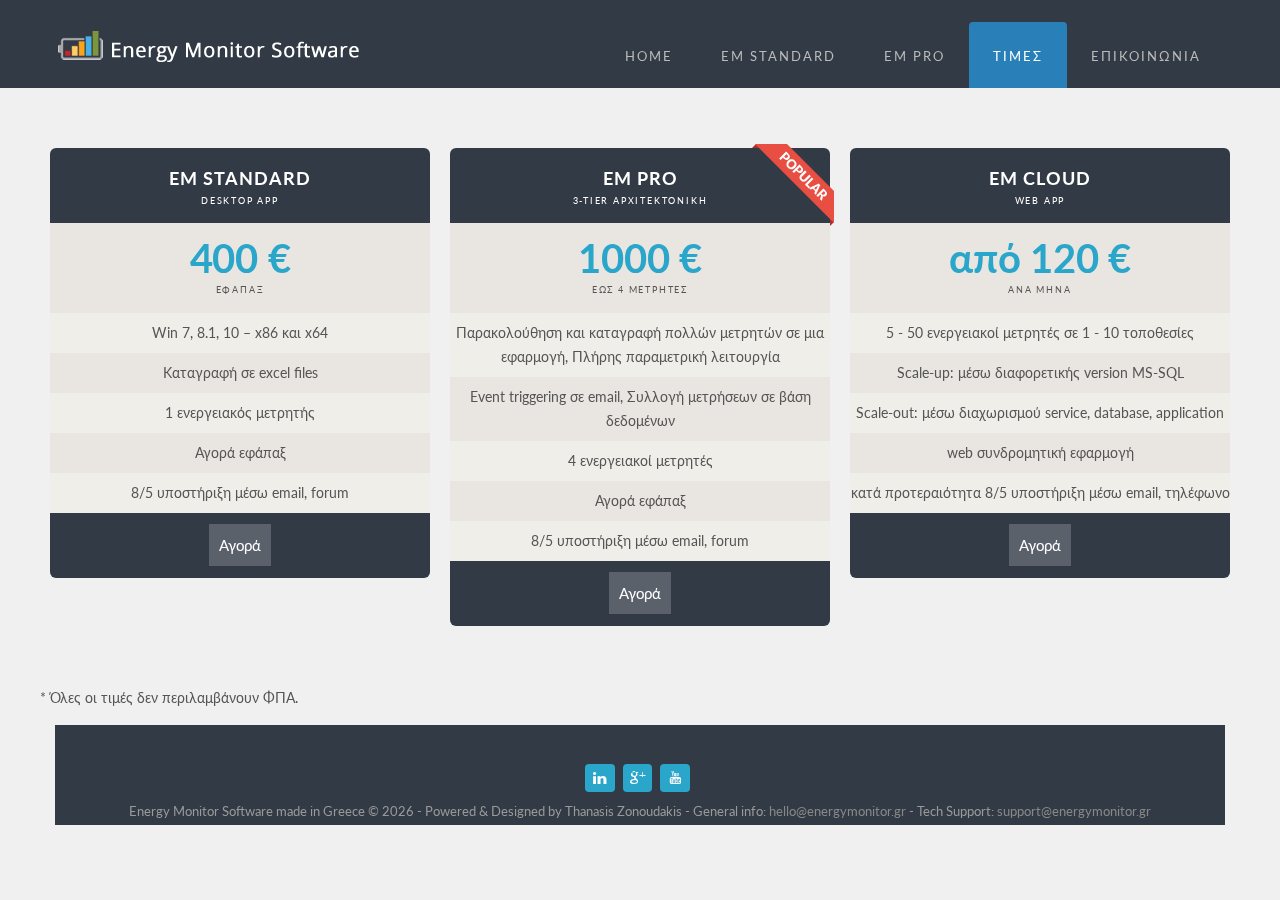
<file: prices.html>
<!--GREEK Language-->
<!DOCTYPE html>
<html lang="el">
<head>
<meta charset="utf-8">
<title>Energy Monitor Solutions</title>
<meta name="viewport" content="width=device-width, initial-scale=1.0">
<meta name="description" content="">
<meta name="author" content="">

<!-- Google Fonts -->
<link href='http://fonts.googleapis.com/css?family=Lato&subset=latin,latin-ext:400,700,300' rel='stylesheet' type='text/css'>
<!--[if IE]>
	<link href="http://fonts.googleapis.com/css?family=Lato&subset=latin,latin-ext" rel="stylesheet" type="text/css">
	<link href="http://fonts.googleapis.com/css?family=Lato&subset=latin,latin-ext:400" rel="stylesheet" type="text/css">
	<link href="http://fonts.googleapis.com/css?family=Lato&subset=latin,latin-ext:700" rel="stylesheet" type="text/css">
	<link href="http://fonts.googleapis.com/css?family=Lato&subset=latin,latin-ext:300" rel="stylesheet" type="text/css">
<![endif]-->

<link href="css/bootstrap.css" rel="stylesheet">
<link href="css/font-awesome.min.css" rel="stylesheet">
<link href="css/theme.css" rel="stylesheet">
<link rel="stylesheet" href="styleswitcher/css/styleswitcher.css">
<link id="colours" rel="stylesheet" href="css/colour.css" />
<link href="css/prettyPhoto.css" rel="stylesheet" type="text/css"/>
<link href="css/zocial.css" rel="stylesheet" type="text/css"/>
<!-- SLIDER REVOLUTION 4.x CSS SETTINGS -->
<link rel="stylesheet" type="text/css" href="rs-plugin/css/settings.css" media="screen" />

<!--[if lt IE 9]>
<script src="http://html5shim.googlecode.com/svn/trunk/html5.js"></script>
<![endif]-->
<script>
  (function(i,s,o,g,r,a,m){i['GoogleAnalyticsObject']=r;i[r]=i[r]||function(){
  (i[r].q=i[r].q||[]).push(arguments)},i[r].l=1*new Date();a=s.createElement(o),
  m=s.getElementsByTagName(o)[0];a.async=1;a.src=g;m.parentNode.insertBefore(a,m)
  })(window,document,'script','//www.google-analytics.com/analytics.js','ga');

  ga('create', 'UA-68683930-1', 'auto');
  ga('send', 'pageview');

</script>
</head>

<body>



<!--header-->
	<div class="header">
<!--menu-->
    <nav id="main_menu" class="navbar" role="navigation">
      <div class="container">
            <div class="navbar-header">
        <!--toggle-->
			<button type="button" class="navbar-toggle" data-toggle="collapse" data-target="#menu">
				<i class="fa fa-bars"></i>
			</button>
		<!--logo-->
			<div class="logo">
				<a href="index.html"><img src="img/logo.png" alt="" class="animated bounceInDown" /></a> 
			</div>
		</div>
           
            <div class="collapse navbar-collapse" id="menu">
                <ul class="nav navbar-nav pull-right">
                   			<li><a href="index.html">Home</a> 
							
							</li>
							<li><a href="em-standard.html">EM Standard</a> 
							
							</li>
							
							<li><a href="em-pro.html">EM Pro</a> 
							</li>
							<li class="active"><a href="prices.html">Τιμες</a>
						
							
							</li>
							<!--<li><a href="about.html">Η εταιρεια</a>
						
							</li>-->
														
							<li><a href="contact.html">Επικοινωνια</a></li>
							
						</ul>
					</div>
				</div>
			</nav>
		</div>
	<!--//header-->
	
	<!--page-->
		
		
		
				
	<div class="container wrapper">
	<div class="inner_content">
	
		<div class="pad30"></div>
			
			<div class="row">
			
			<!--block1-->
				<div class="col-sm-4 col-md-4 pricing-table">
					<ul>
						<li class="pricing-header-row-1">
						<h4><span>EM Standard</span></h4>
						<small>Desktop App</small>
						</li>
						<li class="pricing-header-row-2">
						<h3 class="price">400 €</h3>
							<small>εφάπαξ</small>
						</li>
						<li class="pricing-content-row-odd">
						Win 7, 8.1, 10 – x86 και x64
						</li>
						<li class="pricing-content-row-even">
							Καταγραφή σε excel files
						</li>
						<li class="pricing-content-row-odd">
							1 ενεργειακός μετρητής
						</li>
						<li class="pricing-content-row-even">
							Αγορά εφάπαξ
						</li>
						<li class="pricing-content-row-odd">
							8/5 υποστήριξη μέσω email, forum
						</li>
						<li class="pricing-footer">
						<a class="btn btn-pricing" href="#">
						 <h5>Αγορά</h5></a>
						</li>
					</ul>
				</div>
				
				<!--block 2-->
				<div class="col-sm-4 col-md-4 pricing-table tile2 tile-hot">
					<ul>
						<li class="pricing-header-row-1">
						<h4><span>EM PRO</span></h4>
						<small>3-tier αρχιτεκτονική</small>
						</li>
						<li class="pricing-header-row-2">
						<h3 class="price">1000 €</h3>
							<small>έως 4 μετρητές</small>
						</li>
						<li class="pricing-content-row-odd">
							Παρακολούθηση και καταγραφή πολλών μετρητών σε μια εφαρμογή, Πλήρης παραμετρική λειτουργία
						</li>
						<li class="pricing-content-row-even">
							Event triggering σε email, Συλλογή μετρήσεων σε βάση δεδομένων
						</li>
						<li class="pricing-content-row-odd">
							4 ενεργειακοί μετρητές
						</li>
						<li class="pricing-content-row-even">
							Αγορά εφάπαξ 
						</li>
						<li class="pricing-content-row-odd">
							8/5 υποστήριξη μέσω email, forum
						</li>
						<li class="pricing-footer">
						<a class="btn btn-pricing" href="#">
						 <h5>Αγορά</h5></a>
						</li>
					</ul>
				</div>
				
				<!--block 3-->
				<div class="col-sm-4 col-md-4 pricing-table">
					<ul>
						<li class="pricing-header-row-1">
						<h4><span>EM Cloud</span></h4>
						<small>Web App</small>
						</li>
						<li class="pricing-header-row-2">
						<h3 class="price">από 120 €</h3>
							<small> ανά μήνα</small>
						</li>
						<li class="pricing-content-row-odd">
							5 - 50 ενεργειακοί μετρητές σε 1 - 10 τοποθεσίες 
						</li>
						<li class="pricing-content-row-even">
							Scale-up: μέσω διαφορετικής version MS-SQL
						</li>
						<li class="pricing-content-row-odd">
							Scale-out: μέσω διαχωρισμού service, database, application
						</li>
						<li class="pricing-content-row-even">
							web συνδρομητική εφαρμογή
						</li>
						<li class="pricing-content-row-odd">
							κατά προτεραιότητα 8/5 υποστήριξη μέσω email, τηλέφωνο
						</li>
						<li class="pricing-footer">
						<a class="btn btn-pricing" href="#">
						 <h5>Αγορά</h5></a>
						</li>
					</ul>
				</div>
			
				<p>&nbsp;</p>
				<p>&nbsp;</p>
				
				<p>* Όλες οι τιμές δεν περιλαμβάνουν ΦΠΑ.</p>
	
	</div>
	
	
	
	<!-- footer 2 -->
	<div id="footer2">
		<div class="container">
			<div class="row">
				<div class="col-md-12">
				<div class="flickrs">
					<a href="#" class="zocial icon linkedin"></a>
					<a href="https://plus.google.com/109935502251629654474/about" class="zocial icon googleplus"></a>
					<a href="https://www.youtube.com/channel/UCn09M1vnvUcTKJNJUgX2u2g" class="zocial icon youtube"></a>
				</div>
				<div class="copyright">
							Energy Monitor Software made in Greece
							&copy;
							<script type="text/javascript">
							//<![CDATA[
								var d = new Date()
								document.write(d.getFullYear())
								//]]>
								</script>
							 - Powered & Designed by Thanasis Zonoudakis - General info: <a href="mailto:hello@energymonitor.gr">hello@energymonitor.gr</a> - Tech Support: <a href="mailto:support@energymonitor.gr">support@energymonitor.gr</a>
								
				</div>
				
						</div>
					</div>
				</div>
			</div>
				<!-- up to top -->
				<a href="#"><i class="go-top fa fa-angle-double-up"></i></a>
				<!--//end-->
				
<!-- SCRIPTS -->
<script src="js/jquery.js"></script>			
<script src="js/bootstrap.min.js"></script>	
<!-- SLIDER REVOLUTION 4.x SCRIPTS  -->
<script type="text/javascript" src="rs-plugin/js/jquery.themepunch.tools.min.js"></script>   
<script type="text/javascript" src="rs-plugin/js/jquery.themepunch.revolution.min.js"></script>
<!-- slider settings -->
<script type="text/javascript">
	//<![CDATA[
			jQuery(document).ready(function() {
					jQuery('.tp-banner').show().revolution(
				{
					delay:9000,
					startwidth:1170,
					startheight:600,
					navigationType:"bullet",
					navigationStyle:"square",
					hideBulletsOnMobile:"on",
					hideArrowsOnMobile: "on",
					shadow:0,
					fullWidth:"on",
				});
			});	
		//]]>
	</script>

<script src="js/jquery.touchSwipe.min.js"></script>
<script src="js/jquery.mousewheel.min.js"></script>				
<script type="text/javascript" src="js/jquery.prettyPhoto.js"></script>
<script type="text/javascript" src="js/scripts.js"></script>
<script src="js/retina.js"></script>
<!-- carousel -->
<script type="text/javascript" src="js/jquery.carouFredSel-6.2.1-packed.js"></script>
<script type="text/javascript">
//<![CDATA[
jQuery(document).ready(function($) {
	$("#slider_home").carouFredSel({ 
		width : "100%", 
		height : "auto",
		responsive : true,
		auto : false,
		items : { width : 280, visible: { min: 1, max: 3 }
		},
		swipe : { onTouch : true, onMouse : true },
		scroll: { items: 1, },
		prev : { button : "#sl-prev", key : "left"},
		next : { button : "#sl-next", key : "right" }
		});
	});
//]]>
</script>
<script src="styleswitcher/js/styleswitcher.js"></script>
</body>
</html>
</file>
<file: css/theme.css>
/*-----------------------------------------------------------------------------------*/
/*	01: GENERAL STYLING
/*-----------------------------------------------------------------------------------*/

html { position: relative; min-height: 100%; }

body {
	margin: 0;
	padding: 0;
	font:14px/24px 'Lato', sans-serif;
	color: #555;
	background: #f0f0f0;  
	-webkit-backface-visibility: hidden; 
	overflow-x: hidden; 
}

/**** PAGE CONTAINERS ****/
.header { 
	padding: 0 0;
	margin: 0 auto; 
	min-height: 86px;
	width: 100%;
	z-index: 1000; 
}
.inner_content { padding: 20px 0 0; }
.wrapper {  margin: 0px auto; padding: 0 0 60px;}
#banner { width: 100%; }
.intro_wrapper {  margin: 0 auto; padding: 0 0 40px;}
.intro_wrapper2 {  margin: -20px auto 0; padding: 0 0 40px;}

/**** GENERAL ****/
img { height: auto; max-width: 100%;  vertical-align: top; ms-interpolation-mode: bicubic; opacity: 1.0; width: auto\9;}
a, input, select, textarea {outline: none; text-decoration: none; }
a, li { -webkit-tap-highlight-color: rgba(0, 0, 0, 0); }
a, a:visited { text-decoration: none!important; }
:focus { outline: 0!important;}
a:hover, a:active, a:focus { outline: 0!important; }
p { margin-bottom: 15px; }
span { font-weight: 700; }
small { letter-spacing: 0.2em; font-size: 11px; }
.clear { height: 0; clear: both; font-size: 0; }
.pull-right { margin-left: 12px; }
.pull-left { margin-right: 12px; }
.center { text-align: center; margin: 0 auto; }
.label, .badge { text-shadow: none; }
hr { border-top: 1px solid #ccc; border-bottom: 0; }
.popover { text-align: left; }
.fa { text-rendering: auto; }
.zocial { 
	-webkit-border-radius: 4px;
	-moz-border-radius: 4px;
	border-radius: 4px;
	padding: 2px;
	margin-right: 5px;
}
.media img { margin-top: 5px; }
.media-body a { color: #888; }
.media-body a:hover { color: #777; }
.big { font-size: 100px; }
.myslider, .myslider1, .myslider2, .projects  { display: none; }

.well {
	border: 0px none;
	margin-top: 10px;
	-webkit-box-shadow: none;
	-moz-box-shadow: none; 
	-webkit-box-shadow:none;
	-moz-box-shadow: none;
	box-shadow: none;
}

/* Icons List */
.fa-li { margin-left: -8px; padding-top: 2px; }

/* Padding */
.pad90 { padding-top: 90px; }
.pad45 { padding-top: 45px; }
.pad30 { padding-top: 30px; }
.pad25 { padding-top: 25px; }
.pad20 { padding-top: 20px; }
.pad15 { padding-top: 15px; }
.pad10 { padding-top: 10px; }
.pad5 { padding-top: 5px; }

/* Margins */
.marg-bottom5 { margin-bottom: 5px; }
.marg-left5 { margin-left: 5px; }
.marg-right5 { margin-right: 5px; }
.but_marg { margin-left: 3px; }

/* Video */
.vendor { 
	position: relative;
	padding-bottom: 56.25%;
    padding-top: 0px; 
	height: 0;
	margin: 0 0;
}
.vendor iframe { 
	position: absolute; 
	top: 0; 
	left: 0;
	width: 100%;
	height: 100%;
} 
iframe { border: 0; }
video { width: 100%; height: auto; }
.soundcloud { width: 100%; height: 166px; }

/**** LINKS ****/
a {
	text-decoration: none;
	-moz-transition: all 0.3s ease;
	-webkit-transition: all 0.3s ease;
	-o-transition: all 0.3s ease;
	transition: all 0.3s ease;
	outline: none;
}
a:hover { text-decoration: none; }

/**** IMAGES ****/
/* Image Hover Colour */
.hover_img:hover, .hover_colour { position: relative; z-index: 1; }

/**** BUTTONS ****/
.btn{ 
	border: 0;
	-webkit-transition: background-color .4s ease-in;
	-moz-transition: background-color .4s ease-in;
	-o-transition: background-color .4s ease-in;
	transition: background-color .4s ease-in;
}
.btn-custom { font-size: 14px; padding: 12px 15px 14px; margin-top: 10px; }
.btn-outline { 
	background-color: transparent; 
	border: 2px solid #fff; 
	padding: 12px 15px 14px; 
	-webkit-border-radius: 0px!important;
	-moz-border-radius: 0px!important;
	border-radius: 0px!important;
}
.btn-outline:hover { background-color: #3e4957;}

.portfolio-links i {
	-webkit-border-radius: 3px;
	-moz-border-radius: 3px;
	border-radius: 3px; 
}
.portfolio-links  a { margin-right: 5px!important; }


/**** TYPOGRAPHY ****/
h1,h2,h3,h4,h5,h6 { font-weight: 300; letter-spacing: -0.25px; font-family: 'Lato', sans-serif;}
h1.title {  font-size: 40px; line-height: 45px; font-weight: 700; margin: 0 0 30px; text-align: left;}
h1 { font-size: 24px; line-height: 40px!important;  }
h2 { font-size: 21px;  line-height: 30px!important; }
h3 { font-size: 18px; line-height: 25px!important;  }
h4 { font-size: 16px; line-height: 25px!important; margin-bottom: 10px; }
h5 { font-size: 15px; line-height: 22px!important; margin-bottom: 10px; }
h6 { font-size: 14px; line-height: 22px!important; margin-bottom: 10px; }
h1.intro {  line-height: 40px; font-weight: 300;}
.lead { font-size: 18px; line-height: 24px; }

/**** WELCOME TEXT ****/
.welcome_index {
	width: 80%;
	font: 32px/50px 'Lato', sans-serif;
	padding: 55px 0 30px;
	font-weight: 300; 
	margin: 0 auto;
	color: #69767F;
	text-align: center;
}

/**** DROP CAPS ****/
.dropcap, .dropcap2 {
    font-weight: 700;
    display: block;
    float: left;
    font-size: 45px;
    padding: 0;
	margin: 10px 8px 0 0;
    text-transform: uppercase;
}

/**** DRIBBBLE ****/
.shotList { margin-left: -40px; display: none; }
.shotList img {width: 32.78%; padding: 0 0% 5px 0; margin-right: 5px;}
.shotList img:hover {
	opacity: 0.9;
	-webkit-transition: all 0.3s ease-in-out;
    -moz-transition: all 0.3s ease-in-out;
    -o-transition: all 0.3s ease-in-out;
    -ms-transition: all 0.3s ease-in-out;
    transition: all 0.3s ease-in-out;
}

/*-----------------------------------------------------------------------------------*/
/*	02: MENU
/*-----------------------------------------------------------------------------------*/

/**** LOGO ****/
.logo {
 	float: left; 
	margin: 30px 0px 0 -15px!important;
	z-index: 1;
	webkit-transition: all 0.3s ease-in;  
    -moz-transition: all 0.3s ease-in;  
    -o-transition: all 0.3s ease-in;  
    transition: all 0.3s ease-in;
}
.logo:hover{ opacity: .80; }

#main_menu { z-index:999; }
.navbar { padding: 0; margin: 0; background: transparent; border: 0px none; }
#main_menu .nav { float: right; margin: 22px 0 0 0; }
.navbar .nav.pull-right { float: right; margin-right: -30px!important; }

#main_menu  .nav > li > a {
	font-weight: 400;
	letter-spacing: 2px;
	font-size: 13px;
	padding: 24px 24px 22px;
	text-align: center!important;
	text-transform: uppercase;
}

#main_menu  .nav > .active > a, #main_menu  .nav> .active > a:hover {
	-webkit-border-radius: 4px 4px 0px 0px;
    -moz-border-radius: 4px 4px 0px 0px;
    border-radius: 4px 4px 0px 0px;
}
#main_menu .nav > .active > a:focus { background: transparent; }

.dropdown-menu {
	display: none;
	left: -40px!important;
	padding: 0;
	position: absolute;
	top: 80px;
	width: 170px;
	z-index: 300;
	-webkit-border-radius: 4px!important;
	-moz-border-radius: 4px!important;
	border-radius: 4px!important;
	box-shadow:none !important;
	border: 0px none!important;
}
.dropdown-menu  li a {
	border: 0;
	display: block;
	font-size: 13px;
	padding: 8px 20px !important;
	text-align: left;
	text-transform: none;
}
.dropdown-menu > li:first-child { margin-top: 4px;}
.dropdown-menu > li:last-child { margin-bottom: 6px;}

.dropdown-menu .sub-menu { visibility: hidden; left: 175px!important; }
.dropdown-menu li:hover .sub-menu  { visibility: visible; }
.dropdown-menu .sub-menu a { 
 -o-transition-property: none !important;
 -moz-transition-property: none !important;
 -ms-transition-property: none !important;
 -webkit-transition-property: none !important;
 transition-property: none !important;
}

/**** TOGGLE ****/
.navbar-toggle {
	position: absolute;
	top: 20px;
	font-size: 20px;
	border: 0px;
	width: 40px;
	height: 40px;
	-webkit-border-radius: 4px;
    -moz-border-radius: 4px;
    border-radius: 4px;
	line-height: 0px;
}
.nav-collapse .nav>li>a:hover, .nav-collapse .nav>li>a:focus, .nav-collapse .dropdown-menu a:hover, .nav-collapse .dropdown-menu a:focus{ 
background-color: transparent; }
.navbar-collapse.in { overflow-y: visible; }

/*-----------------------------------------------------------------------------------*/
/*	03: INDEX PAGES
/*-----------------------------------------------------------------------------------*/

/***************************************************
	SLIDER REVOLUTION - index
***************************************************/

.tp-banner-container { width:100%; position:relative; padding:0; }
.banner{ width:100%; position:relative; }
.tp-banner-container li { visibility: hidden; }
.rev-text { color: #fff; margin: 40px; font-size:17px; line-height:26px; }
.rev-title { margin: 0px; color: #fff;}
.rev-left { margin-left: 20px; }
.rev-right { margin-right: 20px; }
.rev-title.big { font-size: 40px; line-height: 44px!important;}
.rev-title-sub { font-size: 30px; color: #fff; letter-spacing: 3px; font-weight: 400; }
.rev-title.bold, .rev-title2.bold {
	font-size: 60px!important;
	font-weight: 700!important;
	text-transform: uppercase;
	color: #eee;
	letter-spacing: 6px;
	padding: 8px 15px;
}
.rev-title2.bold{ text-transform: none; letter-spacing: 2px; padding: 0 0; }
.tp-caption.bg { background: #323A45; padding: 18px 22px 22px; }
.big_white { color: #eee; font-size: 18px!important; background: #323A45; padding: 20px!important; }
.shadow{text-shadow: 0px 1px 1px rgba(0,0,0,0.3); } 
.tp-banner-container  .btn-outline, .tp-banner-container .btn-outline:hover { color:white; } 


/**** HTML5 VIDEO****/
.tp-caption.large_bold_title {
	font: 75px/85px 'Lato', sans-serif;
	font-weight: 700;
	color: #fff;
	text-align: center;
	letter-spacing: 4px;
	text-shadow: 0px 1px 1px rgba(0,0,0,0.3); 
}
.tp-caption.medium_text_shadow {
	font: 25px/25px 'Lato', sans-serif!important;
	font-weight: 600;
	color: #fff;
	text-align: center;
	text-shadow: #000 0px 5px 10px;
}
.fullscreenvideo{ margin-top:-15px!important; } 

/**** BULLETS ****/
.tp-bullets	{ height: 21px;}
.tp-bullets .bullet {	
	cursor: pointer;
	position: relative !important;
	background: rgba(0, 0, 0, 0.15) !important;
	/*-webkit-border-radius: 10px;
	border-radius: 10px;*/
	-webkit-box-shadow: none;
	-moz-box-shadow: none;
	box-shadow: none;
	width: 5px !important;
	height: 5px !important;
	border: 8px solid rgba(0, 0, 0, 0) !important;
	display: inline-block;
	 margin-right: 5px !important;
	 margin-bottom: 0px !important;
	-webkit-transition: background-color 0.2s, border-color 0.2s;
	-moz-transition: background-color 0.2s, border-color 0.2s;
	-o-transition: background-color 0.2s, border-color 0.2s;
	 -ms-transition: background-color 0.2s, border-color 0.2s;
	transition: background-color 0.2s, border-color 0.2s;
	float:none !important;
	box-sizing:content-box;
	-moz-box-sizing:content-box;
	-webkit-box-sizing:content-box;	
}
.tp-bullets .bullet.last { margin-right: 0px; }
.tp-bullets .bullet:hover, .tp-bullets .bullet.selected {
	-webkit-box-shadow: none;
	-moz-box-shadow: none;
	box-shadow: none;
	background: #aaa !important;
	width: 5px !important;
	height: 5px !important;
	border: 8px solid rgba(255, 255, 255, 1) !important;
}

/***************************************************
	NIVO SLIDER
***************************************************/

.nivo { margin-top:0px; padding-top:0px; }
.nivoSlider { position: relative; width: 100%; height: auto; overflow: hidden; }
.nivoSlider img { position: absolute; top: 0px; left: 0px; max-width: none; }
.nivo-main-image { display: block!important; position: relative!important; width: 100%!important; }
/* If an image is wrapped in a link */
.nivoSlider a.nivo-imageLink {
	position: absolute;
	top: 0px;
	left: 0px;
	width: 100%;
	height: 100%;
	border: 0;
	padding: 0;
	margin: 0;
	z-index: 6;
	display: none;
}
/* The slices and boxes in the Slider */
.nivo-slice {
	display: block;
	position: absolute;
	z-index: 5;
	height: 100%;
	top: 0;
}
.nivo-box { display: block; position: absolute; z-index: 5; overflow: hidden; }
.nivo-box img { display: block; }
.nivo-html-caption {  display: none; }
.nivo-controlNav {display: none; }
.nivo-box {width: 10px; }
.slider-wrapper { position: relative; margin: 0 auto 20px auto; }
.nivoSlider {
	position: relative;
	background: transparent url(../img/ajax-loader.html) no-repeat 50% 50%;
    margin: 0 auto;
}
.nivoSlider img { position: absolute; top: 0px; left: 0; display: none; }
.nivoSlider a { border: 0; display: block; }
.nivo-controlNav a {display: none; }
.nivo-directionNav a {
	 display: block;
    position: absolute !important;
    z-index: 10;
    cursor: pointer;
    top: auto; left: auto;
    bottom: 0px; right: 0px;
    width: 33px !important;
    height: 33px !important;
    text-indent: -9999px;
    background: url("../img/slider_nav.png") no-repeat 0 0;
    opacity: 0.6;
}
a.nivo-nextNav:hover, .nivo-prevNav:hover  { opacity: 1; }
a.nivo-nextNav { background-position: -33px 0px; right: 0px; }
a.nivo-prevNav { right: 33px; }
.nivo-caption {
    display: block;
    position: absolute;
    z-index: 8;
    top: auto;
    left: auto;
    bottom: 0px;
    right: 66px;
    line-height: 23px;
    padding: 5px 15px;
    font-size: 13px;
	width: auto !important;
    max-width: 500px;
    background-color: rgba(11,11,11,0.6);
	color: #fff;
}

/***************************************************
	INDEX INTRO BOXES
 ***************************************************/
/* Index Boxes */
.tile {
	background-color: #e3e1e1;
	-webkit-border-radius: 6px;
    -moz-border-radius: 6px;
    border-radius: 6px;
	padding: 14px;
	position: relative;
	text-align: center;
	margin-bottom: 25px;
}
.tile.tile-hot:before {
  	background-size: 82px 82px;
    content: "";
    height: 82px;
    position: absolute;
    right: -4px;
    top: -4px;
    width: 82px;
}
.tile p { margin: 10px 0 22px 0;  font: 13px/22px 'Lato', sans-serif;}
.tile-image { height: 100px; margin: 25px 0 15px; vertical-align: bottom; }
.tile-title { font-size: 18px; margin: 0; }

/* Index Box Icons */

.intro-icon {
	-webkit-transform: translate3d(0, 0, 0);
	-moz-transform: translate3d(0, 0, 0);
	-o-transform: translate3d(0, 0, 0);
	-ms-transform: translate3d(0, 0, 0);
	transform: translate3d(0, 0, 0);
}
.intro-icon-disc.cont-large { width: 60px; height: 60px; margin: 0 auto; }
.intro-icon-large { font-size:32px; margin: 14px 0 0 2px; text-align:center; }

.intro-icon-disc {
	-webkit-transition: border .5s;
	-moz-transition: border .5s;
	-o-transition: border .5s;
	-ms-transition: border .5s;
	transition: border .5s;
	-webkit-border-radius: 50%;
    -moz-border-radius: 50%;
    border-radius: 50%;
	-webkit-box-shadow:none;
	-moz-box-shadow: 0 0 0 30px transparent;
	box-shadow: 0 0 0 30px transparent;
	background: rgba(255,255,255,0.4);
	-webkit-transition: box-shadow .6s ease-in-out;
	-moz-transition: box-shadow .6s ease-in-out;
	-o-transition: box-shadow .6s ease-in-out;
	-ms-transition: box-shadow .6s ease-in-out;
	transition: box-shadow .6s ease-in-out;
}
.intro-icon-disc:hover {
	box-shadow: 0 0 0 0 rgba(255,255,255,0.6);
	-webkit-transition: box-shadow .4s ease-in-out;
	-moz-transition: box-shadow .4s ease-in-out;
	-o-transition: box-shadow .4s ease-in-out;
	-ms-transition: box-shadow .4s ease-in-out;
	transition: box-shadow .4s ease-in-out;
}

/*-----------------------------------------------------------------------------------*/
/*	04: PAGES
/*-----------------------------------------------------------------------------------*/

/***************************************************
	0I: TEAM
 ***************************************************/
.th{
	border: 2px solid transparent;
	-moz-transition: all 0.3s ease;
	-webkit-transition: all 0.3s ease;
	-o-transition: all 0.3s ease;
	margin: 0 auto 10px;
	position: relative; 
	padding: 10px;
	-webkit-border-radius: 4px;
    -moz-border-radius: 4px;
    border-radius: 4px;
}
.th:hover { 
	border: 2px solid transparent;
	transform: scale(1.03);
	 -webkit-transform:scale(1.03);
    -o-transform: scale(1.03);
    -moz-transform:scale(1.03);
}

.team_ic a { margin:0 2px; font-size: 12px; }
.team_ic:hover{
     transform: translate(0,-4px);
    -webkit-transform: translate(0,-4px);
    -o-transform: translate(0,-4px);
    -moz-transform: translate(0,-4px);
	-webkit-transition: all 0.5s ease-in-out;
    -moz-transition: all 0.5s ease-in-out;
    -o-transition: all 0.5s ease-in-out;
    -ms-transition: all 0.5s ease-in-out;
    transition: all 0.5s ease-in-out; 
}
.team_sections { display: block; padding: 15px 5px; text-align: center; }
.team_bio{ width: 80%; text-align: center; margin: 0 auto; }
hr.team-line {  
	border: 0;
	background: url(../img/lines.png) repeat; 
    height: 10px;
	width: 160px;
	margin: 25px auto 25px;
} 

/*************************************************************
	II: ABOUT PAGE
 *************************************************************/
/* Progress Bars */
.progress {
	background: #E9E6E1;
	color: #fff;
	-webkit-border-radius: 32px;
    -moz-border-radius: 32px;
    border-radius: 32px;
	height: 23px;
	margin: 6px 0; 
	-webkit-box-shadow: none;
	-moz-box-shadow: none;
	box-shadow: none;
	filter: progid:DXImageTransform.Microsoft.gradient(enabled = false);
}
.progress .bar {
  	text-align: right;
	padding: 0 20px 0 0;
	line-height:23px;
    -webkit-box-shadow: none !important;
    -moz-box-shadow: none !important;
    box-shadow: none !important;
    filter: progid:DXImageTransform.Microsoft.gradient(enabled = false);
}

/* About Info Bottom Strip */
.strip { padding: 45px 0 40px; text-align: center; }
.strip h1 { 
	letter-spacing: 0.25em;
	color: #555;
	text-transform: uppercase;
	font-size: 20px;
	margin-bottom: 0.5em;
}
.about_strip { width: 80%; text-align: center; margin: 0 auto; line-height: 30px!important; }

/* big button */
.big_button {
	display: block;
	float: none;
	clear: both;
	margin: 45px auto 25px;
	width: 250px;
	height: 65px;
	font-size: 21px;
	line-height: 65px;
	-webkit-border-radius: 5px;
    -moz-border-radius: 5px;
    border-radius: 5px;
	position: relative;
	text-align: center; 
}

/***************************************************
	III: SERVICES - CLIENTS
 ***************************************************/
.client{}
.client img{ 
	background-color: #e9e6e1;
	margin-bottom:25px;	
	-webkit-transition:all 0.2s ease-in-out;
	-moz-transition:all 0.2s ease-in-out;
	transition:all 0.2s ease-in-out;
}
.client img:hover { background-color: #d3cdc4;}
.client_intro{ width: 70%; text-align: center; margin: 10px auto 35px; line-height: 30px!important;}

/***************************************************
	IV: TESTIMONIALS
 ***************************************************/
.testimonial1, .testimonial2, .testimonial3 {
	position: relative;
	padding: 20px 20px 15px;
	margin-bottom: 15px;
    font-size: 13px;
	-webkit-border-radius: 4px;
    -moz-border-radius: 4px;
    border-radius: 4px;
}
.testimonial1:after, .testimonial2:after, .testimonial3:after {
	top: 100%;
	border: solid transparent;
	content: " ";
	height: 0; width: 0;
	position: absolute;
	pointer-events: none;
}
.testimonial1:after, .testimonial2:after, .testimonial3:after { border-width: 6px; left: 48%; }

.quote_sections, .quote_sections_hue, .quote_sections_dark, .quote_sections_light {
	display: block;
	padding: 15px 15px 5px;
	text-align: center;
	background: #E3E1E1;
	-webkit-border-radius: 4px;
    -moz-border-radius: 4px;
    border-radius: 4px;
}

/* Testimonial Icons */
.testimonial-icon-disc, .testimonial-icon-disc2, .testimonial-icon-disc3 {
	-webkit-border-radius: 4px;
    -moz-border-radius: 4px;
    border-radius: 4px;
	text-align: center;
	vertical-align :middle;
}
.testimonial-icon-disc.cont-large,
.testimonial-icon-disc2.cont-large,
.testimonial-icon-disc3.cont-large,
.testimonial-icon-disc4.cont-large {
	padding: 10px 0 0 0;
	text-align: center;
	vertical-align: middle;
	width:50px; height:38px;
	margin: 0px auto 10px auto;
}
.testimonial-icon-large{ font-size: 30px; margin-left: 1px; margin-top: -5px; }

/***************************************************
	V: BLOG
 ***************************************************/
/* Date */
.btn-blog1 {	
	margin: 0 0 10px;
	width: 55px;
	font-size: 12px;
	padding: 8px 0;
}
/* Small Date */
.btn-blog2 {	
	margin: 0 0 10px;
	font-size: 12px;
	padding: 8px 10px 10px;
}
.btn-blog2 i { margin: 0 3px 0 5px; font-size: 17px; }	

h1.post_intro { font-size: 25px; line-height: 35px; font-weight: 400; }
.blog_slide { margin-bottom: -20px;}
.blog_slide1 { margin-bottom: -10px;}
.post_link { font-weight: 400; line-height: 26px; }
.post_link a {color: #555; }

/* Meta */
.post-meta ul {
	margin: -5px 0 15px 0;
	padding: 0 0;
	list-style: none;
	text-transform: uppercase;
	font-size:11px;
	clear: both;
}
.post-meta li { margin: 0; display: inline; }
.post-meta a{ color: #555; }
.post-meta a:hover { color: #747474; }
.muted { color: #888; }

.read_more  { font-weight: 400; letter-spacing: 1.5px; }
.read_more a:hover { color: #555; }
.sidebar p, .sidebar .media-body p { font-size: 13px; }

/* Search */
input[type="text"], input[type="search"] {
	 border: 2px solid #d8d3cb;
	color: #888;
	-webkit-border-radius: 6px;
	-moz-border-radius: 6px;
	border-radius: 6px;
	-webkit-box-shadow: none;
	-moz-box-shadow: none;
	box-shadow: none;
	padding: 8px;
}

.avatar { float: left; margin: 0 10px 0 0; }
.pad_author { margin: 18px 20px 10px 0px; }
.media-body { margin-bottom: 5px; }

/* Flickr */	
.flickrs2 {	margin: 0 0 0 -40px;  padding-right: 0; }
.FlickrImagesBlog li { float: left; margin: 0 5px 12px 0; width: 30.3%; list-style-type: none; }
.FlickrImagesBlog img {
	border-radius: 3px;
	-webkit-transition: opacity .2s linear;
	-moz-transition: opacity .2s linear;
	-o-transition: opacity .2s linear;
	-ms-transition: opacity .2s linear;
	transition: opacity .2s linear;
}

/* Pager */
.pager li > a, .pager li > span { display: inline-block; padding: 5px 10px; border: 0; }
.pager li > a:hover,
.pager li > a:focus,
.pager .disabled > a,
.pager .disabled > a:hover,
.pager .disabled > a:focus,
.pager .disabled > span  { text-decoration: none;}

/* Pagination */
.pagination { margin: 50px -40px 0px; }
.pagination ul {
    -webkit-border-radius: 5px;
    -moz-border-radius: 5px;
    border-radius: 5px;
    -webkit-box-shadow: none;
    -moz-box-shadow: none;
    box-shadow: none;
}
.pagination ul > li {display: inline; }
.pagination ul > li > a,
.pagination ul > li > span {
    float: left;
    padding: 4px 10px;
    font-weight: 700;
    font-size: 13px;
    text-decoration: none;
    background-color: transparent;
 	margin-right: 5px;
    -webkit-border-radius: 5px;
    -moz-border-radius: 5px;
    border-radius: 5px;
}
.pagination ul > li:first-child > a, .pagination ul > li:first-child > span { border-left-width: 2px; }

/***************************************************
	VI: CONTACT
***************************************************/
.google-maps { height: 400px; margin: 0px 0 30px; }

.contact_form { padding-top: 20px; }
#ajax-contact-form input, .contact_form textarea { border:0px none; box-shadow: none; }
.contact_form textarea { min-height: 200px;}

.form_info {
	color: #767676;
	text-transform: uppercase;
	font-weight: 400;
	font-size: 12px;
	letter-spacing: 2px;
	margin-bottom: 8px;
	clear: both;
}
#ajax-contact-form input, #ajax-contact-form textarea {
	border: 2px solid #d8d3cb;
	color: #888;
	-webkit-border-radius: 6px;
	-moz-border-radius: 6px;
	border-radius: 6px;
	-webkit-box-shadow: none;
	-moz-box-shadow: none;
	box-shadow: none;
	padding: 8px;
	margin-bottom: 8px;
}

#ajax-contact-form input {line-height:0px;}
.required{ font-size: 17px; }

#ajax-contact-form input.btn-form {
	border: 0 none;
	color: #fff;
	text-transform: uppercase;
	letter-spacing: 1px;
	padding: 20px 14px;
	margin-top: 10px;
	font-size: 12px;
	letter-spacing: 2px;
	font-weight: 700;
	text-decoration: none;
	outline: none;
	cursor: pointer;
	-webkit-border-radius: 5px;
	-moz-border-radius: 5px;
	border-radius: 5px;
	text-align: center;
}
.notification_error {
	color: #fff;
	background-color: #333;
	height: auto;
	margin: 0 0 9px 0;
	padding: 10px;
	text-align: left;
}
.notification_ok {
	color: #fff;
	background-color: #333;
	font-weight: 400;
	height: auto;
	margin: 0 0 9px 0;
	padding: 10px;
	text-align: center;
	font-size: 13px;
	text-transform: uppercase;
}

/***************************************************
	VII: FOOTER
 ***************************************************/
/*Social Icons */
.follow_us { text-align:center; margin:0 auto;  }
.follow_us a { 
	font-size: 50px;
	color: #fff;
	margin: 20px 25px 30px;
	text-align: center;
	-webkit-transition: all 0.2s ease-out;
	-moz-transition: all 0.2s ease-out;
	-o-transition: all 0.2s ease-out;
	transition: all 0.2s ease-out;
	background: transparent;
	opacity: 0.2;
}
.follow_us a:hover {opacity: 1.0; color: #fff;}

#footer h1 { 
	letter-spacing: 0.25em;
	font-size: 22px;
	color: #eee;
	text-transform: uppercase;
	margin-bottom: 0.5em!important;
}
h3.follow {
	color: #eee;
	width: 50%;
	margin: 0 auto 30px;
	font-size: 18px;
	line-height: 40px!important;
}

#footer { padding: 40px 0 30px; text-align: center; }
#footer2 {
	text-align: center;
	padding: 39px 0 36px; 
	margin: 0 0; 
	font-size: 13px;
	font-weight: 400;
	width: 100%;
	height:100px;
}

/* Back To Top */
.go-top {
	position: fixed;
	bottom: 0.9em; 
	right: 0.5em;
	text-decoration: none;
	color: white;
	background-color: rgba(0, 0, 0, 0.3);
	font-size: 30px;
	padding: 0.05em 0.3em 0.1em;
	display: none;
	-webkit-border-radius: 3px;
	-moz-border-radius: 3px;
   	border-radius: 3px;
	z-index: 999;
}
.go-top:hover { background-color: rgba(0, 0, 0, 0.6);}

/*-----------------------------------------------------------------------------------*/
/*	05: PORTFOLIO, GALLERY, CAROUSEL & THUMB CAROUSELS
/*-----------------------------------------------------------------------------------*/

/**** PORTFOLIO ****/
.item_description {
    font-size: 13px;
	color: #767676;
	padding: 13px 15px;
	background-color: #e9e6e1;
	text-align: center;
	border-bottom: 2px solid #d3cdc4;
}
.item_description a { text-transform: uppercase; font-weight:700;}
.item_description:hover{ border-bottom: 2px solid #bbb; }
.item_description a:hover{ color: #888; }

/* Isotope Filtering */
.isotope-item { z-index: 2; }
.isotope-hidden.isotope-item { pointer-events:none; z-index:1; }
/* Isotope CSS3 transition */
.isotope, .isotope .isotope-item {
  -webkit-transition-duration: 0.8s;
     -moz-transition-duration: 0.8s;
          transition-duration: 0.8s;
}
.isotope {
  -webkit-transition-property: height, width;
     -moz-transition-property: height, width;
          transition-property: height, width;
}
.isotope .isotope-item {
  -webkit-transition-property: -webkit-transform, opacity;
     -moz-transition-property:    -moz-transform, opacity;
          transition-property:         transform, opacity;
}
/* disabling Isotope CSS3 transitions */
.isotope.no-transition, .isotope.no-transition .isotope-item, .isotope .isotope-item.no-transition {
  -webkit-transition-duration: 0s;
     -moz-transition-duration: 0s;
          transition-duration: 0s;
}
/* End: Recommended Isotope styles */
.isotope.infinite-scrolling {
  -webkit-transition: none;
     -moz-transition: none;
          transition: none;
}
.element { overflow: hidden; position: relative; margin-bottom: 20px; }
.element img { max-width: 100%; }
#options { padding: 0 0 0px; }
#filters2 { text-align: center; margin: 55px 0 45px; }
#filters { text-align: left; margin: 45px 0px 40px -40px; }
#filters li, #filters2 li{ margin: 0; background: none; overflow: hidden; display: inline-block; }
#filters li a, #filters2 li a, .holder a {
	font-size: 12px;
    font-weight: 700;
    letter-spacing: 0px;
    text-transform: uppercase;
	cursor: pointer;
	line-height: 50px;
	-webkit-border-radius: 6px;
	-moz-border-radius: 6px;
	border-radius: 6px;
	margin: 0 10px 0 0;
	padding: 10px 14px;
}

/**** GALLERY ****/
.holder { margin:45px 0 40px;}
.holder a:hover {color: #fff; border: 2px solid #34495E; background: #34495E; }
ul#itemContainer { list-style: none; padding: 0; margin: 0; width: 100%; }

/**** MASONRY GALLERY ****/

#grid-gallery { margin-top: 60px;  }
.grid-gallery ul { list-style: none; margin: 0; padding: 0; }
.grid-gallery figure { margin: 0; }
.grid-gallery figure img { display: block; width: 100%; }
.grid-gallery figcaption h3 { margin: 0; padding: 0 0 0.5em; }
.grid-gallery figcaption p { margin: 0; }

/* Grid style */
.grid-wrap { max-width:100%; margin: 0 auto; padding: 0 0em 0em; }
.grid { margin: 0 auto;  }
.grid li { width: 25%; float: left; cursor: pointer;}
.grid figure { padding: 0px 15px 30px  0; }
.grid figcaption { background: #e4e4e4; padding: 25px; }

/* Slideshow style */
.slideshow {
	position: fixed;
	background: rgba(0,0,0,0.8);
	width: 100%;
	height: 100%;
	top: 0;
	left: 0;
	z-index: 9900;
	opacity: 0;
	visibility: hidden;
	overflow: hidden;
	-webkit-perspective: 1000px;
	perspective: 1000px;
	-webkit-transition: opacity 0.5s, visibility 0s 0.5s;
	transition: opacity 0.5s, visibility 0s 0.5s;
}
.slideshow-open .slideshow { opacity: 1; visibility: visible; -webkit-transition: opacity 0.5s; transition: opacity 0.5s; }
.slideshow ul {
	width: 100%;
	height: 100%;
	-webkit-transform-style: preserve-3d;
	transform-style: preserve-3d;
	-webkit-transform: translate3d(0,0,150px);
	transform: translate3d(0,0,150px);
	-webkit-transition: -webkit-transform 0.5s;
	transition: transform 0.5s;
}
.slideshow ul.animatable li {
	-webkit-transition: -webkit-transform 0.5s;
	transition: transform 0.5s;
}
.slideshow-open .slideshow ul {
	-webkit-transform: translate3d(0,0,0);
	transform: translate3d(0,0,0);
}
.slideshow li {
	width: 660px;
	height: 560px;
	position: absolute;
	top: 50%;
	left: 50%;
	margin: -280px 0 0 -330px;
	visibility: hidden;
}
.slideshow li.show { visibility: visible; }
.slideshow li:after {
	content: '';
	position: absolute;
	width: 100%;
	height: 100%;
	top: 0;
	left: 0;
	background: rgba(255,255,255,0.8);
	-webkit-transition: opacity 0.3s;
	transition: opacity 0.3s;
}
.slideshow li.current:after {
	visibility: hidden;
	opacity: 0;
	-webkit-transition: opacity 0.3s, visibility 0s 0.3s;
	transition: opacity 0.3s, visibility 0s 0.3s;
}
.slideshow figure {
	width: 100%;
	height: 100%;
	background: #fff;
	border: 50px solid #fff;
	overflow: hidden;
}
.slideshow figcaption { padding-bottom: 20px; }
.slideshow figcaption h3 { font-weight: 300; font-size: 200%; }

/* Navigation */
.slideshow nav span {
	position: fixed;
	z-index: 1000;
	color: #333;
	text-align: center;
	padding: 3%;
	cursor: pointer;
	font-size: 2.2em;
}
.slideshow nav span.nav-prev, .slideshow nav span.nav-next {
	top: 50%;
	-webkit-transform: translateY(-50%);
	transform: translateY(-50%);
}
.slideshow nav span.nav-next { right: 0; }
.slideshow nav span.nav-close { top: 0; right: 0; padding: 0.5em 1em; color: #999; }
.slideshow nav span.nav-prev:hover, .slideshow nav span.nav-next:hover, .slideshow nav span.nav-close:hover { opacity: 0.8; }

.icon:before, .icon:after {
	font-family: 'FontAwesome';
	speak: none;
	font-style: normal;
	font-weight: normal;
	font-variant: normal;
	text-transform: none;
	line-height: 1;
	-webkit-font-smoothing: antialiased;
	-moz-osx-font-smoothing: grayscale;
}
span.nav-prev:before { content: "\f060"; }
span.nav-next:before  { content: "\f061"; }
span.nav-close:before { content: "\f00d"; }

/* Info on arrow key navigation */
.info-keys {
	position: fixed;
	top: 10px;
	left: 10px;
	width: 60px;
	font-size: 8px;
	line-height:10px;
	padding-top: 20px;
	text-transform: uppercase;
	color: #eee;
	letter-spacing: 1px;
	text-align: center;
}
.info-keys:before, .info-keys:after {
	position: absolute;
	top: 0;
	width: 16px;
	height: 16px;
	border: 1px solid #bbb;
	text-align: center;
	line-height: 12px;
	font-size: 12px;
}
.info-keys:before { left: 10px; content: "\f104"; }
.info-keys:after { right: 10px; content: "\f105"; }

/**** CAROUSEL ****/

#carousel {margin-bottom: 20px; }
#carousel .carousel-control {
	position: absolute;
	top: 50%;
	left: 15px;
	width: 33px;
	height: 33px;
	margin-top: -17px;
	background-image:url(../img/main_carousel_nav.png)!important;
	background-position: 0 -33px;
	background-repeat: no-repeat; 
	outline: none; 
	-webkit-transition:none;  
    -moz-transition:none;  
    -o-transition:none;
	transition:none;
	 border: 0px none;
	-webkit-border-radius: 0px;
	-moz-border-radius: 0px;
	border-radius: 0px;
	opacity: 1.0;
	filter: alpha(opacity=100);
}
#carousel .carousel-control.right { background-position: -102px -33px;  left:auto; right: 15px; }
#carousel .carousel-control.right:hover { background-position: -102px 0; }
#carousel .carousel-control:hover { background-position: 0 0; }

/**** THUMBNAIL CAROUSELS ****/

/* CAROUSELS */	
.slider-item {
    position: relative;
    float: left;
    margin: 0 3px 0 0;
	height: auto; 
	min-height: 315px;
}
.slider-item .slider-image,
.slider-item .slider-image a,
.slider-item .slider-image img { display: block; position: relative; width: 100%; }
.slider-item .slider-image:hover,
.slider-item .slider-image a:hover,
.slider-item .slider-image img:hover { display: block; position: relative; width: 100%;  }

.slider-title {
    position: relative;
	padding: 1px 15px 10px;
	margin-top: -1px;
	font-size: 13px;
	text-align: center;
	-webkit-border-radius: 0px 0px 4px 4px;
    -moz-border-radius: 0px 0px 4px 4px;
   	border-radius: 0px 0px 4px 4px;
}
.slider-title:after {
	top:100%;
	border: solid transparent;
	content: " ";
	height: 0; width: 0;
	position: absolute;
	pointer-events: none;
}
.slider-title:after { border-width: 6px; left: 47%; }
.slider-title h3 { font-size: 12px; letter-spacing:0.1em; font-weight: 700; text-transform: uppercase; margin-bottom: 2px;}
.slider-title h3 a { color: #eee;}
.slider-title h3 a:hover { color: #fff;}

/* Carousel Arrows*/	
.widget-scroll-prev, .widget-scroll-next, .widget-scroll-prev2, .widget-scroll-next2 {
    display: block;
    position: absolute;
    cursor: pointer;
	top:-5px;
    left:auto;
	right: 50px;
	text-align: center;
	width: 25px;
	height: 25px;
	line-height: 25px;
	padding: 0;
	font-size: 14px;
	background: #d8d3cb;
	-webkit-border-radius: 50px;
    -moz-border-radius: 50px;
	border-radius: 50px;
	-moz-transition: all 0.3s ease;
	-webkit-transition: all 0.3s ease;
	-o-transition: all 0.3s ease;
	transition: all 0.3s ease;
	outline: none;
}
.widget-scroll-next { right: 20px;  }

/* Related Carousel */

#slider_related .slider-item {
    position:relative;
    float: left;
    margin:20px 5px 0 0;
	height: auto; 
	min-height: 150px;
}
/* Single Portfolio Page Arrows */	
.widget-scroll-prev2 { right: 35px; top:0px!important; }
.widget-scroll-next2 { right: 5px; top:0px!important; }

.related_link {
	letter-spacing: 1px;
	color: #767676;
	font-size: 12px;
	text-align: center;
	margin: 10px auto 0;
	text-transform: uppercase;
}
.col_full { position: relative; margin:20px auto 20px; }
.strip2 { background-color: #e9e6e1; padding: 45px 0 0; text-align: center; }

/*-----------------------------------------------------------------------------------*/
/*	06: 404 PAGE, PRICING TABLE, ACCORDIAN, TABS
/*-----------------------------------------------------------------------------------*/

/**** 404 PAGE ****/
.screen-bg { padding: 50px 0px 30px; margin-bottom: 30px; }

/**** PRICING TABLE ****/
.tile2 {
	background-color:  #e3e1e1;
	-webkit-border-radius: 6px;
    -moz-border-radius: 6px;
    border-radius: 6px;
	padding: 14px;
	position: relative;
	text-align: center;
	margin-bottom: 25px;
}
.tile2.tile-hot:before {
  	background-size: 82px 82px;
    content: "";
    height: 82px;
    position: absolute;
    right: 6px;
    top: 6px;
    width: 82px;
}
.pricing-table { text-align: center; margin-bottom: 20px; padding: 10px; background:transparent; }
.pricing-table h4 { 
	color: #fff;
	margin-bottom: -4px;
	margin-top: 13px; 
	font-size: 18px; 
	text-transform: uppercase!important; 
	letter-spacing: 1px;
	font-weight: 700!important; 
}
.pricing-header-row-1 small { color: #fff; }
.pricing-table ul { margin: 0; padding: 0; list-style: none; }
.price {
	font: 40px 'Lato', sans serif;
	font-weight: 700;
	margin: 13px 0 5px;
	text-align: center;
	color: #555;
}
.pricing-header-row-1 {
	text-align: center;
	height: 75px;
	padding: 5px 0 12px;
	-webkit-border-radius: 6px 6px 0px 0px;
    -moz-border-radius: 6px 6px 0px 0px;
	border-radius: 6px 6px 0px 0px;
}
.pricing-header-row-2 {
	text-align: center;
	height: 90px;
	margin-top: 0px;
	padding: 10px 0 ;
	border-top: none;
	background: #E9E6E1!important; 
}
.pricing-content-row-odd { font-size: 14px; padding: 8px 0; background: #f0eee9!important;  }
.pricing-content-row-even { font-size: 14px; padding: 8px 0; background: #E9E6E1!important; }
.pricing-footer {
	text-align: center;
	height: 65px;
	padding: 20px 0 0;
	-webkit-border-radius: 0px 0px 6px 6px;
    -moz-border-radius: 0px 0px 6px 6px;
	border-radius: 0px 0px 6px 6px;
}
.pricing-table h5 { font-weight: 400; }
.pricing-table small { text-transform:uppercase; font-size:9px; }
.pricing-table .btn-pricing{ 
	color: #fff;
	padding: 0 10px; 
	margin-top: -9px;
  	background: rgba(255, 255, 255, 0.2); 
	-webkit-border-radius: 0px;
	-moz-border-radius: 0px;
	border-radius: 0px;
}
.btn-pricing:hover { background: rgba(255, 255, 255, 0.3);  color: #fff; }

/*************************************************************
	ACCORDIAN
 *************************************************************/
.panel-heading { box-shadow: none!important; }
.panel-heading a {font-weight:400; }
.panel-heading .accordion-toggle:after { font-family: 'FontAwesome'; content:"\f105"; float: right; }
.panel-heading .accordion-toggle.collapsed:after { content: "\f107"; }
.panel { box-shadow:none!important; border: 0px none!important;}
.panel-heading + .panel-collapse .panel-body,  .panel-footer + .panel-collapse .panel-body { border: 0px none!important; }

/*************************************************************
	TABS
 *************************************************************/
.nav-tabs { float: none!important;  }
.nav-tabs a { 
	-webkit-border-radius: 0px!important;
	-moz-border-radius: 0px!important;
	border-radius: 0px!important;
	border: 0 none!important;
	-webkit-backface-visibility: hidden;
}
.tab-content { margin-top: 20px!important; }

/*************************************************************
	TOOLTIPS
 *************************************************************/
.tooltip { font-size: 13px; }
.tooltip.in {opacity: 1;  filter: alpha(opacity=100);zoom: 1; }
.tooltip.top {padding-bottom: 9px;margin-top:-13px; }
.tooltip.top .tooltip-arrow {
	border-top-color: #34495e;
	border-width: 9px 9px 0;
	bottom: 0;
	margin-left: -9px; 
}
.tooltip.right .tooltip-arrow {
    border-right-color: #34495e;
    border-width: 9px 9px 9px 0;
    margin-top: -9px;
    left: -3px; 
}
.tooltip.bottom { padding-top: 8px; }
.tooltip.bottom .tooltip-arrow {
	border-bottom-color: #34495e;
	border-width: 0 9px 9px;
	margin-left: -9px;
	top: -1px; 
}
.tooltip.left .tooltip-arrow {
    border-left-color: #34495e;
    border-width: 9px 0px 9px 9px;
    margin-top: 14px;
    top: -1px;right:-4px;
}
.tooltip.left  { margin-left:-15px; }

.tooltip-inner {
  background-color: #34495e;
  line-height: 18px;
  padding: 12px 12px;
  text-align: center;
  width: 183px;
  -webkit-border-radius: 6px;
  -moz-border-radius: 6px;
  border-radius: 6px;
}

/*-----------------------------------------------------------------------------------*/
/*	07: CSS3 ANIMATIONS
/*-----------------------------------------------------------------------------------*/

.animated{-webkit-animation-fill-mode:both;-moz-animation-fill-mode:both;-ms-animation-fill-mode:both;-o-animation-fill-mode:both;animation-fill-mode:both;-webkit-animation-duration:1s;-moz-animation-duration:1s;-ms-animation-duration:1s;-o-animation-duration:1s;animation-duration:1s;}.animated.hinge{-webkit-animation-duration:2s;-moz-animation-duration:2s;-ms-animation-duration:2s;-o-animation-duration:2s;animation-duration:2s;}@-webkit-keyframes fadeIn { 0% {opacity: 0;}	100% {opacity: 1;}
}

@-moz-keyframes fadeIn { 0% {opacity: 0;} 100% {opacity: 1;} }
@-o-keyframes fadeIn { 0% {opacity: 0;}	 100% {opacity: 1;} }
@keyframes fadeIn { 0% {opacity: 0;} 100% {opacity: 1;} }

.fadeIn {
	-webkit-animation-name: fadeIn;
	-moz-animation-name: fadeIn;
	-o-animation-name: fadeIn;
	animation-name: fadeIn;
}
@-webkit-keyframes fadeInUp {
	0% { opacity: 0; -webkit-transform: translateY(20px); }
	100% { opacity: 1; -webkit-transform: translateY(0); }
}

@-moz-keyframes fadeInUp {
	0% { opacity: 0; -moz-transform: translateY(20px); }
	100% { opacity: 1; -moz-transform: translateY(0); }
}
@-o-keyframes fadeInUp {
	0% { opacity: 0;	-o-transform: translateY(20px); }
	100% { opacity: 1; -o-transform: translateY(0); }
}

@keyframes fadeInUp {
	0% { opacity: 0; transform: translateY(20px); }
	100% { opacity: 1; transform: translateY(0); }
}
.fadeInUp {
	-webkit-animation-name: fadeInUp;
	-moz-animation-name: fadeInUp;
	-o-animation-name: fadeInUp;
	animation-name: fadeInUp;
}
@-webkit-keyframes fadeInDown {
	0% { opacity: 0; -webkit-transform: translateY(-20px); }
	100% { opacity: 1; -webkit-transform: translateY(0); }
}
@-moz-keyframes fadeInDown {
	0% { opacity: 0; -moz-transform: translateY(-20px); }
	100% { opacity: 1; -moz-transform: translateY(0); }
}
@-o-keyframes fadeInDown {
	0% { opacity: 0; -o-transform: translateY(-20px);}
	100% { opacity: 1; -o-transform: translateY(0); }
}
@keyframes fadeInDown {
	0% { opacity: 0; transform: translateY(-20px); }
	100% { opacity: 1; transform: translateY(0); }
}

.fadeInDown {
	-webkit-animation-name: fadeInDown;
	-moz-animation-name: fadeInDown;
	-o-animation-name: fadeInDown;
	animation-name: fadeInDown;
}
@-webkit-keyframes bounceInDown {
	0% { opacity: 0; -webkit-transform: translateY(-2000px); }
	60% { opacity: 1; -webkit-transform: translateY(30px); }
	80% { -webkit-transform: translateY(-10px); }
	100% { -webkit-transform: translateY(0); }
}
@-moz-keyframes bounceInDown {
	0% { opacity: 0; -moz-transform: translateY(-2000px); }
	60% { opacity: 1; -moz-transform: translateY(30px); }
	80% { -moz-transform: translateY(-10px); }
	100% { -moz-transform: translateY(0); }
}
@-o-keyframes bounceInDown {
	0% { opacity: 0; -o-transform: translateY(-2000px); }
	60% { opacity: 1; -o-transform: translateY(30px); }
	80% { -o-transform: translateY(-10px); }
	100% { -o-transform: translateY(0); }
}
@keyframes bounceInDown {
	0% { opacity: 0; transform: translateY(-2000px); }
	60% { opacity: 1; transform: translateY(30px); }
	80% { transform: translateY(-10px); }
	100% { transform: translateY(0); }
}

.bounceInDown {
	-webkit-animation-name: bounceInDown;
	-moz-animation-name: bounceInDown;
	-o-animation-name: bounceInDown;
	animation-name: bounceInDown;
}
@-webkit-keyframes bounceInLeft {
	0% { opacity: 0; -webkit-transform: translateX(-2000px); }
	60% { opacity: 1; -webkit-transform: translateX(30px); }
	80% { -webkit-transform: translateX(-10px); }
	100% { -webkit-transform: translateX(0); }
}
@-moz-keyframes bounceInLeft {
	0% { opacity: 0; -moz-transform: translateX(-2000px); }
	60% { opacity: 1; -moz-transform: translateX(30px); }
	80% { -moz-transform: translateX(-10px); }
	100% { -moz-transform: translateX(0); }
}
@-o-keyframes bounceInLeft {
	0% { opacity: 0; -o-transform: translateX(-2000px); }
	60% { opacity: 1; -o-transform: translateX(30px); }
	80% { -o-transform: translateX(-10px);}
	100% { -o-transform: translateX(0); }
}

@keyframes bounceInLeft {
	0% { opacity: 0; transform: translateX(-2000px); }
	60% { opacity: 1; transform: translateX(30px); }
	80% { transform: translateX(-10px); }
	100% {transform: translateX(0); }
}

.bounceInLeft {
	-webkit-animation-name: bounceInLeft;
	-moz-animation-name: bounceInLeft;
	-o-animation-name: bounceInLeft;
	animation-name: bounceInLeft;
}
@-webkit-keyframes bounceInRight {
	0% { opacity: 0; -webkit-transform: translateX(2000px); }
	60% { opacity: 1; -webkit-transform: translateX(-30px); }
	80% { -webkit-transform: translateX(10px); }
	100% { -webkit-transform: translateX(0); }
}

@-moz-keyframes bounceInRight {
	0% { opacity: 0; -moz-transform: translateX(2000px); }
	60% { opacity: 1; -moz-transform: translateX(-30px); }
	80% { -moz-transform: translateX(10px); }
	100% { -moz-transform: translateX(0); }
}
@-o-keyframes bounceInRight {
	0% {opacity: 0; -o-transform: translateX(2000px); }
	60% { opacity: 1; -o-transform: translateX(-30px); }
	80% { -o-transform: translateX(10px); }
	100% { -o-transform: translateX(0); }
}
@keyframes bounceInRight {
	0% { opacity: 0; transform: translateX(2000px);}
	60% {opacity: 1; transform: translateX(-30px);}
	80% {transform: translateX(10px);}
	100% {transform: translateX(0);}
}

.bounceInRight {
	-webkit-animation-name: bounceInRight;
	-moz-animation-name: bounceInRight;
	-o-animation-name: bounceInRight;
	animation-name: bounceInRight;
}
@-webkit-keyframes shake {
	0%, 100% {-webkit-transform: translateX(0);}	10%, 30%, 50%, 70%, 90% {-webkit-transform: translateX(-10px);}
	20%, 40%, 60%, 80% {-webkit-transform: translateX(10px);}
}
@-moz-keyframes shake {
	0%, 100% {-moz-transform: translateX(0);}
	10%, 30%, 50%, 70%, 90% {-moz-transform: translateX(-10px);}
	20%, 40%, 60%, 80% {-moz-transform: translateX(10px);}
}
@-o-keyframes shake {
	0%, 100% {-o-transform: translateX(0);}
	10%, 30%, 50%, 70%, 90% {-o-transform: translateX(-10px);}
	20%, 40%, 60%, 80% {-o-transform: translateX(10px);}
}
@keyframes shake {
	0%, 100% {transform: translateX(0);}
	10%, 30%, 50%, 70%, 90% {transform: translateX(-10px);}
	20%, 40%, 60%, 80% {transform: translateX(10px);}
}

.shake {
	-webkit-animation-name: shake;
	-moz-animation-name: shake;
	-o-animation-name: shake;
	animation-name: shake;
}

/*-----------------------------------------------------------------------------------*/
/*	08: MEDIA QUERIES
/*-----------------------------------------------------------------------------------*/
@media (max-width: 979px) {
.header { float:none !important; text-align:center; margin:0px auto; padding-bottom:10px!important;}
.container {  padding: 0 15px !important; }
.btn-navbar { display:block; }
.nivo { margin-top: 0px!important; }
#banner { padding-bottom: 25px!important; }
.logo { float:left;  margin: 35px 20px 0 40px!important; }
.navbar .nav.pull-right { float: right; margin-right: 0px!important; }
.btn-blog1 { width:70px; padding:5px; font-size:11px; }
}
/* mobile menu */
@media(max-width:767px){
.logo { float:left; margin:30px 0px 20px 20px!important; }
.navbar .nav.pull-right { float: none; width: 100%; margin: 0; }
#main_menu .nav > li {   border-top: 1px solid #2C2C2C; width:100%!important; }
#main_menu .nav > li a { text-align:left!important;  }
#main_menu  .nav > li:first-child { border-top: 0px solid #2C2C2C; width:100%!important; margin-top:-20px; }
#main_menu .nav > .active > a, #main_menu .nav > .active > a:hover { background: transparent!important; }
ul.dropdown-menu { position: static; clear: both; margin: 0px 0px 20px 0px!important; float: none; }
.dropdown-menu { 
    width:100%!important;
    margin: 0px!important;
    -webkit-border-radius: 0px!important;
    -moz-border-radius: 0px!important;
    border-radius: 0px!important;
    left: 0px!important;
    top: 0px!important;
    position:relative!important;
}
.dropdown-menu > li { background-color: rgba(0,0,0,0.2); }
.dropdown-menu > li > a { color: #bbb; display: block; padding: 15px 25px!important; margin: 0px 0px 2px 0px!important; }
.dropdown-menu li:hover { background-color: rgba(0,0,0,0.3)!important; }
.dropdown-menu  li:last-child { margin-bottom:-2px; }
.dropdown-menu > li > a:hover, .dropdown-menu > li > a:focus, .dropdown-submenu:hover > a, .dropdown-submenu:focus > a {
text-decoration: none; color: #fff; background: transparent!important; filter:none; }
.navbar-toggle { right: 0px; }
.dropdown-menu .sub-menu { width: 100%!important; left: 0px!important;padding-left: 30px; visibility: visible!important; padding-top: 1px; }
.dropdown-menu .sub-menu  li:last-child { margin-bottom:-15px; }

/* prettyPhoto styling for small screens */
.pp_pic_holder.pp_default { width: 100%!important; left: 0!important; overflow: hidden;  }
div.pp_default .pp_content_container .pp_left { padding-left: 0!important; }
div.pp_default .pp_content_container .pp_right { padding-right: 0!important; }
.pp_content { width: 100%!important; height: auto!important; }
.pp_fade { width: 100%!important; height: 100%!important; }
a.pp_expand, a.pp_contract, .pp_hoverContainer, .pp_gallery, .pp_top, .pp_bottom { display: none!important; }
#pp_full_res img { width: 100%!important; height: auto!important; border-radius:0px; }
.pp_details { width: 100%!important; padding-left: 3%; padding-right: 4%; padding-top: 14px!important; margin-top:0px!important; background-color: #fff; height:60px!important; }
.pp_loaderIcon {display:none!important; }
a.pp_close { right: 10px!important; top: 10px!important; }
div.pp_default .pp_content_container .pp_right{background:#fff; padding-left:0px!important; }
.theme-default .nivo-html-caption { display:none;}
}
@media(min-width:768px){
.navbar-nav ul { position: absolute; top: 80px; left: 0; z-index: 999; }
}
@media ( min-width:768px) and (max-width:979px){
.logo { float:left;  margin: 35px 0px 0 0px!important; }
#main_menu .nav > li > a { font-size: 12px; margin:0px 0 -10px 0!important; padding:24px 15px 22px!important; }
#main_menu .nav { margin:28px -20px 0px 0!important; }
.FlickrImagesBlog li { width:10%!important; }
h3.follow { width: 80%; }
}
@media ( min-width:979px) and (max-width:1028px){
h3.follow { width: 70%; }
}
@media only screen and (max-width: 480px) { 
.nivo_height { padding-top:0px!important; }
#banner { padding-bottom:25px!important; }
}
/* All Mobile Sizes (devices and browser) */
@media only screen and (max-width: 320px) {
h1.title { line-height:40px!important; }
}
/* slider revolution */
@media screen and (min-width: 480px) and (max-width: 768px){
.rev-title { font-size: 16px; line-height: 22px; } 
.rev-title.big { font-size: 24px; line-height: 28px;}
.rev-title.bold { font-size: 30px!important; padding:12px 10px!important; letter-spacing: 4px; }
.rev-title2.bold { font-size: 30px!important; }
.rev-title.big { line-height: 30px!important;}
.mobile{ margin-top:-20px; }
}
/* slider revolution */
@media screen and (min-width: 481px) and (max-width:766px){
.rev-title { font-size: 10px; line-height: 14px; }
.rev-title.bold { font-size: 30px!important; line-height: 25px; margin: 0 auto; }
.rev-title.big { font-size: 30px; line-height: 25px; }
.rev-title2.bold { font-size: 30px!important; margin-top: -10px; }
.rev-title.big.bold {font-size: 30px!important;}
h3.follow { width:80%!important; line-height:35px!important;}
.follow_us a { font-size: 45px!important; margin: 20px 15px!important; }
.welcome_index { font: 25px/35px 'Lato', sans-serif!important; padding: 25px 0 10px!important;}
}
/* slider revolution */
@media screen and (max-width: 31.5em) {
.rev-title.bold { font-size: 20px!important; letter-spacing: 4px; }
.rev-title2.bold { font-size: 25px!important; margin-top:0px; }
.rev-title-sub { margin:10px 0 0!important; }
.rev-title.big { font-size: 20px; line-height: 25px!important; }
.btn-mobile, .btn-mobile2  { font-size: 11px!important; padding: 8px 9px; margin-top: 10px;  border: 1px solid #fff;}
.btn-mobile2 { margin-top: -15px; }
.fullscreenvideo { margin-top:-20px!important; } 
.welcome_index { font: 25px/35px 'Lato', sans-serif!important; padding: 25px 0 10px!important; }
h3.follow { width:90%!important; line-height:35px!important; }
.follow_us a { font-size: 35px!important; margin: 20px 10px!important; }

/* gallery */
.holder a { font-size: 12px; padding: 4px 10px; margin:0 5px 5px 0; letter-spacing: 0px!important;  }
.holder { margin:40px 0 40px; text-align: left; }
/* filters */
#filters li a, #filters2 li a { font-size: 12px; padding: 8px 14px; margin:0 5px 0px 0!important; letter-spacing: 0px!important;  }
#filters li , #filters2 li  { margin-bottom:0px!important; }
#filters2 { text-align: left!important; margin:40px 5px 40px -40px!important;}
#options  { margin:0px 0 -10px; }
}

/* flickr */
@media (min-width: 480px) and (max-width:979px){
.FlickrImagesBlog li { width:20%; }
}
@media  (min-width:1024px){
.FlickrImagesBlog li { width:30%!important;  }
}
/* dribbble */
@media screen and (min-width: 769px) and (max-width: 1024px){
.shotList img { width: 32.6%!important;  }
}
@media screen and (min-width: 481px) and (max-width: 768px){
.shotList img { width: 48.88%!important; }
}
@media only screen and (max-width: 480px) { 
.shotList img {width: 100%!important; }
}

/* masonry gallery */
@media screen and (max-width: 60em) {
.grid li { width: 33.3%; }
.slideshow li { width: 100%; height: 100%;top: 0; left: 0;margin: 0; }
.slideshow li figure img { width: auto; margin: 0 auto; max-width: 100%; }
.slideshow nav span, .slideshow nav span.nav-close { font-size: 1.8em; padding: 0.3em; }
span.nav-close:before { color: #555; }
.info-keys { display: none; }
}
@media screen and (max-width: 35em) {
.grid li { width: 50%; }
}
@media screen and (max-width: 24em) {
.grid li {width: 100%; }
#footer2{ padding: 28px 0 0!important; }
}

@media (min-width: 320px) and (max-width:500px){
.slideshow figure { background: #fff; border: 20px solid #fff; overflow-y: scroll!important; }
.slideshow nav span.nav-prev, .slideshow nav span.nav-next { display: none; }
}
</file>
<file: styleswitcher/css/styleswitcher.css>
@charset "utf-8";
#switch {
    position: fixed;
	display: block;
    width: 160px;
	margin:0px;
    padding:0px 10px 30px 15px;
    left:0px;
    top:100px;
	z-index: 9999;
	background:#fff;
	line-height:100%;
	border-radius: 0px 5px 5px 0px;
}
#switch .toggle {
    position: absolute;	
    width: 40px;
    height: 40px;	
    padding: 10px;
    right: -45px;
	outline: none;
	top:-120px;
	background:#fff;
	border-radius: 0px 5px 5px 0px;
}
#switch i{
    position: absolute;	
    right: 7px;color: #323A45;
	top:10px; font-size:20px; 
}
#switch a.toggle { color: #222; }
#switch i:hover { color:rgba(0,0,0,1);  }
#switch h1 {  line-height:30px!important; margin-bottom:15px;}
#switch .clear { clear: both; }

#switch  a.switcher{
	width:20px;
	height: 20px;
	display: inline-block;
	margin:0px 3px 5px 0px;
	border:0px solid none;
	cursor: pointer;
}
#switch a {
	margin-bottom: 10px;
	padding: 5px 3px 15px;
	text-transform:uppercase;
	font-size:12px;
	color:#666;
}
#switch a:hover { color:#222; }
.red { background: #E84E41; }
.blue { background: #3498DB; }
.pink { background: #EC005F; }
.navy { background: #4A5B7D; }
.orange { background: #E67E22; }
.lime { background: #b5ca2f; }
.green { background: #19B698; }
.amythest{ background: #9D5DB8;}
.yellow { background: #F4A62A;}
.mulberry{ background: #A34670; }

@media screen and (max-width: 480px){
#switch {display:none!important; }
}
</file>
<file: css/colour.css>
.header { background: #323A45; }
#banner { background: #e9e6e1;  }
::-moz-selection{ color:#fff; background: #19C1C3; }
::selection { color: #fff; background: #19C1C3; }
blockquote { border-left: 3px solid #2BA6CB; }

.zocial, a.zocial { color: #fff; background: #2BA6CB; }
.zocial:hover, .zocial:focus { color: #fff; background: #2980B9; }

.well { background-color: #D3CDC4; }
.dropcap2 { color: #2BA6CB; }

/**** BUTTONS ****/
.btn-primary { background-color: #2BA6CB; border: 0;}
.btn-primary:hover { background-color: #34495E;}
.btn-inverse { background-color: #323A45;}
.btn-inverse:hover { background-color: #3e4957;}
.btn:visited, .btn:focus { color: #fff; }
.btn-outline:hover { background-color: #3e4957!important;}

/**** LINKS ****/
a { color: #2BA6CB; }
a:hover { color: #555; }

/**** WORK LINKS ****/
.portfolio-links i { background-color: #3E4957; }
.portfolio-links a:hover i { background-color: #323A45; }


/***************************************************
	COLOURS
 ***************************************************/

.hue { color: #2BA6CB; }
.white { color: #fff; }
.magnolia { color: #E9E6E1; }
.grey { color: #999; }
.grey2 { color: #69767F; }
.asphalt { color: #34495E; }
.colour { color: #2BA6CB; }
.hue_block { 
	background-color: #2BA6CB;
	color: #fff;
	padding: 0px 4px 2px; 
	-moz-transition: all 0.3s ease;
	-webkit-transition: all 0.3s ease;
	-o-transition: all 0.3s ease;
	transition: all 0.3s ease;
}
.hue_block:hover { background-color: #178bae; }

/**** IMAGE HOVER COLOUR ****/
.hover_img:hover, .hover_colour {  
	background: #2980B9 url(../img/zoom.png) no-repeat 50% 50%;
	-webkit-box-shadow: inset 0 0 0 7px rgba(255,255,255,0.15);
	-moz-box-shadow: inset 0 0 0 7px rgba(255,255,255,0.15);
    box-shadow: inset 0 0 0 7px rgba(255,255,255,0.15); 
}

/***************************************************
	MENU
 ***************************************************/

#main_menu  .nav > li > a { color: #bbb; }
#main_menu  .nav > .active > a, #main_menu  .nav> .active > a:hover { background: #2980B9; color: #fff!important; }
#main_menu .nav > li > a:hover { background: transparent; color: #fff!important; }
.dropdown-menu { background: #323A45; }
.dropdown-menu  li a { color: #bbb;  }
.dropdown-menu > li > a:hover, 
.dropdown-menu > li > a:focus, 
.dropdown-submenu:hover > a, 
.dropdown-submenu:focus > a,
.nav > li > a:focus { text-decoration: none;  color: #fff; background: transparent!important; }
.navbar-toggle { color: #2980B9; background-color: #252525; }
.navbar-toggle > .btn:hover, .navbar-toggle > .btn:focus { color: #fff; text-decoration: none; }
.navbar-toggle:hover { color: #fff; background-color: #2980B9; }

/**** INDEX BOX ICONS ****/
.intro-icon-large { color: #2980B9; }
.tile.tile-hot:before { background: url("../img/red_ribbon.png") 0 0 no-repeat; }


/**** TEAM MEMBER COLOUR BORDERS ****/
.th { background: #2BA6CB; }
.th:hover { background: #2980B9; }

/***************************************************
	ABOUT PAGE
 ***************************************************/

/* Progress Bars */
.progress .bar { background: #2980B9; }

/* About Info Bottom Strip */
.strip { background-color: #e9e6e1; }

/* Big Button */
.big_button {
	display: block;
	background: #e04a40;
	color: #fff;
	-webkit-box-shadow: 0 5px 0px #b1453e;
    -moz-box-shadow: 0 5px 0px #b1453e;
    box-shadow: 0 5px 0px #b1453e;
}
.big_button a{ color: #fff; opacity: 1.0;}
.big_button:hover{
	color: #fff;
	background: #ee574d; 
	-webkit-box-shadow: 0 5px 0px #9e3e37;
	-moz-box-shadow: 0 5px 0px #9e3e37;
	box-shadow: 0 5px 0px #9e3e37;
}
.big_button:active{
	color: #fff;
	background: #c23c33;
	-webkit-box-shadow: 0 3px 0px #652824;
	-moz-box-shadow: 0 3px 0px #652824;
	box-shadow: 0 3px 0px #652824;
}
.big_button:visited, .big_button:focus { color:#fff; }


/***************************************************
	TESTIMONIALS
 ***************************************************/

.testimonial1, .testimonial2, .testimonial3 { background-color: #34495E; color: #bbb; }
.testimonial1:after, .testimonial2:after, .testimonial3:after { border-top-color: #34495E; }
.testimonial2 { background-color: #E9E6E1; color: #555; }
.testimonial2:after { border-top-color: #E9E6E1; }
.testimonial3 { background-color: #2BA6CB; color: #fff; }
.testimonial3:after { border-top-color: #2BA6CB; }
.quote_sections_hue { background: #2BA6CB; }
.quote_sections_dark { background: #2C3E50; }
.quote_sections_light { background: #E9E6E1; }

/* Testimonial Icons */
.testimonial-icon-disc, .testimonial-icon-disc2, .testimonial-icon-disc3 { background-color: #2BA6CB; }
.testimonial-icon-disc2 { background-color: #2C3E50; }
.testimonial-icon-disc3 { background-color: #E9E6E1; }


/***************************************************
	BLOG
 ***************************************************/

/* Date */
.btn-blog1 { background: #2980B9; color: #fff; }
/* Small Date */
.btn-blog2 { background: #2980B9; color: #fff; }
.btn-blog1:hover, .btn-blog2:hover { background: #2980B9; color: #fff; }
a.com_no { color: #fff; }
.post_link a:hover, .read_more a:hover { color: #2BA6CB; }

/* Pager */
.pager li > a, .pager li > span { color: #fff; background: #2BA6CB; }
.pager li > a:hover,
.pager li > a:focus,
.pager .disabled > a,
.pager .disabled > a:hover,
.pager .disabled > a:focus,
.pager .disabled > span  { color: #fff; background: #2980B9; }

/* Pagination */
.pagination ul > li > a, .pagination ul > li > span { border: 2px solid #2BA6CB; }
.pagination ul > li > a:hover,
.pagination ul > li > a:focus,
.pagination ul > .active > a,
.pagination ul > .active > span {
	background-color: #2BA6CB; 
    color: #fff;
}
.pagination ul > .active > a,
.pagination ul > .active > span {
    background-color: #2BA6CB; 
    color: #fff;
    cursor: default;
}

/***************************************************
	CONTACT
 ***************************************************/

.required { color: #19C1C3; }
#ajax-contact-form  input.btn-form:visited, #ajax-contact-form input.btn-form:focus { background:#2BA6CB; }

/***************************************************
	FOOTER
 ***************************************************/

#footer { background-color: #2980B9;}
#footer2 { background: #323A45; color: #999; }
.copyright a { color: #888; }
.copyright a:hover { color: #777; }


/***************************************************
	PORTFOLIO, GALLERY & THUMB CAROUSELS
 ***************************************************/

/**** PORTFOLIO ****/
#filters li a, #filters2 li a { color: #555; border: 2px solid #767676; }
#filters li a.selected, #filters2 li a.selected { background: #2BA6CD; color: #fff;  border: 2px solid #2BA6CD; }
#filters li a:hover, #filters2 li  a:hover { color:#fff; border: 2px solid #34495E; background: #34495E; }

/**** GALLERY ****/
.holder a {  color: #555; border: 2px solid #767676; }
.holder a:hover {color: #fff; border: 2px solid #34495E; background: #34495E; }
.holder a.jp-previous, .holder a.jp-next, .holder a.jp-disabled, .holder a.jp-disabled, focus:a.jp-disabled {
	border: 2px solid #767676;
	color: #767676;
}
.holder a.jp-current { background: #2BA6CD; color: #fff; border: 2px solid #2BA6CD; }
a.jp-disabled:hover, .holder a.jp-next:hover { color: #fff; border: 2px solid #34495E; background: #34495E; }

/* CAROUSELS */	
.slider-title { background-color: #34495E; color: #bbb; }
.slider-title:after { border-top-color: #34495E; }

/* Carousel Arrows*/
.widget-scroll-prev:hover, .widget-scroll-next:hover, .widget-scroll-prev2:hover, .widget-scroll-next2:hover { background: #2BA6CB; }


/***************************************************
	404 PAGE, PRICING TABLE, ACCORDIAN, TABS
 ***************************************************/

/**** 404 PAGE ****/
.screen-bg { background-color: #19C1C3; }

/**** PRICING TABLE ****/
.pricing-header-row-1 { background-color: #323A45; }
.pricing-header-row-2 { background-color: #E7E7E7; }
.pricing-content-row-odd { background-color: #eee; color: #555; }
.pricing-content-row-even { background-color: #E7E7E7; color: #555; }
.pricing-footer { background-color: #323A45; }
.pricing-table h3 { color: #2BA6CB; }
.tile2.tile-hot:before { background: url("../img/red_ribbon.png") 0 0 no-repeat;}

/**** ACCORDION ****/
.panel-heading { background-color: #2BA6CB!important; color: #fff!important; }
.panel-heading a:hover { color: #fff; }
.panel-heading .accordion-toggle:after { color: #fff; }
.panel { background-color: #f6f6f6!important; }

/**** TABS ****/
.nav-tabs { border-bottom: 1px solid #ccc; }
.nav-tabs a { color: #fff!important; background-color: #2BA6CB!important; }
.nav-tabs .active a, .nav-tabs a:hover, .nav-tabs .active a:focus { background-color: #34495E!important;}

/***************************************************
	TIMELINE
 ***************************************************/

/* The line */
.cbp_tmtimeline:before { background: #afdcf8; }
/* The date/time */
.cbp_tmtimeline > li .cbp_tmtime span:last-child { color: #3594cb; }
.cbp_tmtimeline > li:nth-child(odd) .cbp_tmtime span:last-child { color: #6cbfee; }
/* Right content */
.cbp_tmtimeline > li .cbp_tmlabel { background: #3594cb; color: #fff; }
.cbp_tmtimeline > li:nth-child(odd) .cbp_tmlabel { background: #6cbfee; }
/* The triangle */
.cbp_tmtimeline > li .cbp_tmlabel:after { border-right-color: #3594cb; }
.cbp_tmtimeline > li:nth-child(odd) .cbp_tmlabel:after { border-right-color: #6cbfee; }
/* The icons */
.cbp_tmtimeline > li .cbp_tmicon { color: #fff; background: #46a4da; box-shadow: 0 0 0 8px #afdcf8;}
/* Media Queries */
@media screen and (max-width: 47.2em) {
.cbp_tmtimeline > li .cbp_tmlabel:after { border-bottom-color: #3594CB; }
.cbp_tmtimeline > li:nth-child(odd) .cbp_tmlabel:after { border-bottom-color: #6CBFEE; }
 }

/**** ICONS EXAMPLE BG HOVER ****/
.fontawesome-icon-list .fa-hover a:hover{background-color:#2BA6CB;}
</file>
<file: css/prettyPhoto.css>
div.pp_overlay {background:#000;display:none;left:0!important;position:absolute;top:0!important; width:100%; z-index:9500!important;}
div.pp_default .pp_top,div.pp_default .pp_top .pp_middle,div.pp_default .pp_top .pp_left,div.pp_default .pp_top .pp_right,div.pp_default .pp_bottom,div.pp_default .pp_bottom .pp_left,div.pp_default .pp_bottom .pp_middle,div.pp_default .pp_bottom .pp_right{height:13px}
div.pp_default .pp_top .pp_left{background:#fff; }
div.pp_default .pp_top .pp_middle{background:#fff;}
div.pp_default .pp_top .pp_right{background:#fff;}
div.pp_default .pp_content .ppt{color:#f8f8f8}
div.pp_default .pp_content_container .pp_left{background:#fff; padding-left:10px;}
div.pp_default .pp_content_container .pp_right{background:#fff; padding-left:5px;}

div.pp_default .pp_expand{background:url(../img/prettyPhoto/default/sprite.png) 0 -29px no-repeat;cursor:pointer;height:28px;width:28px}
div.pp_default .pp_expand:hover{background:url(../img/prettyPhoto/default/sprite.png) 0 -56px no-repeat;cursor:pointer}
div.pp_default .pp_contract{background:url(../img/prettyPhoto/default/sprite.png) 0 -84px no-repeat;cursor:pointer;height:28px;width:28px}
div.pp_default .pp_contract:hover{background:url(../img/prettyPhoto/default/sprite.png) 0 -113px no-repeat;cursor:pointer}
div.pp_default .pp_close{background:url(../img/prettyPhoto/default/sprite.png) 2px 4px no-repeat;cursor:pointer;height:31px;width:30px; opacity:0.5}
div.pp_default .pp_nav .pp_play,div.pp_default .pp_nav .pp_pause{background:url(../img/prettyPhoto/default/sprite.png) -51px 1px no-repeat;height:30px;width:30px;
opacity:0.5}
div.pp_default .pp_nav .pp_pause{background-position:-51px -29px}
div.pp_default a.pp_arrow_previous,div.pp_default a.pp_arrow_next{background:url(../img/prettyPhoto/default/sprite.png) -31px -3px no-repeat;height:20px;margin:4px 0 0;width:20px; opacity:0.5}
div.pp_default a.pp_arrow_next{background-position:-82px -3px;left:52px}
div.pp_default .pp_content_container .pp_details{margin-top:5px}
div.pp_default .pp_nav{clear:none;height:30px;position:relative;width:110px}
div.pp_default .pp_nav .currentTextHolder{color:#999;font-family:Georgia;font-size:11px;font-style:italic;left:75px;line-height:25px;margin:0;padding:0 0 0 10px;position:absolute;top:2px}
div.pp_default .pp_close:hover,div.pp_default .pp_nav .pp_play:hover,div.pp_default .pp_nav .pp_pause:hover,div.pp_default .pp_arrow_next:hover,div.pp_default .pp_arrow_previous:hover{opacity:0.9; -webkit-backface-visibility:hidden; }
div.pp_default .pp_description{font-size:11px;font-weight:700;line-height:14px;margin:5px 50px 5px 0}
div.pp_default .pp_bottom .pp_left{background:#fff;}
div.pp_default .pp_bottom .pp_middle{background:#fff;}
div.pp_default .pp_bottom .pp_right{background:#fff;}
div.pp_default .pp_loaderIcon{background:url(../img/prettyPhoto/default/loader.gif) center center no-repeat;}

div.pp_pic_holder a:focus{outline:none}

div.pp_pic_holder{display:none;position:absolute;width:100px;z-index:10000}
.pp_content{height:40px;min-width:40px}
* html .pp_content{width:40px}
.pp_content_container{position:relative;text-align:left;width:100%}
.pp_content_container .pp_left{padding-left:20px}
.pp_content_container .pp_right{padding-right:20px}
.pp_content_container .pp_details{float:left;margin:10px 0 2px}
.pp_description{display:none;margin:0}

.pp_nav{clear:right;float:left;margin:3px 10px 0 0}
.pp_nav p{float:left;margin:2px 4px;white-space:nowrap}
.pp_nav .pp_play,.pp_nav .pp_pause{float:left;margin-right:4px;text-indent:-10000px}
a.pp_arrow_previous,a.pp_arrow_next{display:block;float:left;height:15px;margin-top:3px;overflow:hidden;text-indent:-10000px;width:14px}
.pp_hoverContainer{position:absolute;top:0;width:100%;z-index:2000}
a.pp_next, a.pp_previous, .pp_social{display:none;}

a.pp_expand,a.pp_contract{cursor:pointer;display:none;height:20px;position:absolute;right:30px;text-indent:-10000px;top:10px;width:20px;z-index:20000}
a.pp_close{display:block;line-height:22px;position:absolute;right:0;text-indent:-10000px;top:0}
.pp_loaderIcon{display:block;height:32px;left:50%;margin:-16px 0 0 -16px;position:absolute;top:50%;width:32px}
#pp_full_res{line-height:1!important}
#pp_full_res .pp_inline{text-align:left}
#pp_full_res .pp_inline p{margin:0 0 15px}
div.ppt{color:#fff;display:none;font-size:17px;margin:0 0 5px 15px;z-index:9999}

div.pp_default .pp_content{background-color:#fff}
div.pp_default #pp_full_res .pp_inline{color:#000}
div.pp_default .pp_details{position:relative}
.pp_gallery a.pp_arrow_next{margin-top:12px!important}
.pp_top,.pp_bottom{height:20px;position:relative}
* html .pp_top,* html .pp_bottom{padding:0 20px}
.pp_top .pp_left,.pp_bottom .pp_left{height:20px;left:0;position:absolute;width:20px}
.pp_top .pp_middle,.pp_bottom .pp_middle{height:20px;left:20px;position:absolute;right:20px}
* html .pp_top .pp_middle,* html .pp_bottom .pp_middle{left:0;position:static}
.pp_top .pp_right,.pp_bottom .pp_right{height:20px;left:auto;position:absolute;right:0;top:0;width:20px}
.pp_fade,.pp_gallery li.default a img{display:none}
</file>
<file: css/zocial.css>
@charset "UTF-8";
/*!
	Zocial Butons - http://zocial.smcllns.com - by Sam Collins (@smcllns)
	License: http://opensource.org/licenses/mit-license.php
*/
.zocial,
a.zocial {
	cursor: pointer;
	display: inline-block;
	text-align: center;
	text-decoration: none;
	white-space: nowrap;
	-moz-user-select: none;
	-webkit-user-select: none;
	user-select: none;
	position: relative;
	-moz-transition: all 0.3s ease;
	-webkit-transition: all 0.3s ease;
	-o-transition: all 0.3s ease;
	transition: all 0.3s ease;
}
.zocial:before {
	content: "";
	float: left;
	font: 100%/1.70 zocial;
	font-style: normal;
	font-weight: normal;
	margin: 0 auto 0 ;
	text-align: center;
	text-decoration: none;
	-moz-font-smoothing: antialiased;
	-webkit-font-smoothing: antialiased;
	font-smoothing: antialiased;
}

.zocial:active { outline: none; /* outline is visible on :focus */ }
.zocial.icon {
	overflow: hidden;
	max-width: 2.4em;
	padding-left: 0;
	padding-right: 0;
	max-height: 2.15em;
	white-space: nowrap;
}
.zocial.icon:before {
	padding: 0;
	width: 2.3em;
	height: 2.3em;
	box-shadow: none;
	border: none;
}
.zocial.acrobat:before {content: "\00E3"; }
.zocial.amazon:before {content: "a";}
.zocial.android:before {content: "&";}
.zocial.angellist:before {content: "\00D6";}
.zocial.aol:before {content: "\"";}
.zocial.appnet:before {content: "\00E1";}
.zocial.appstore:before {content: "A";}
.zocial.bitbucket:before {content: "\00E9";}
.zocial.bitcoin:before {content: "2"; }
.zocial.blogger:before {content: "B";}
.zocial.buffer:before {content: "\00E5";}
.zocial.call:before {content: "7";}
.zocial.cal:before {content: ".";}
.zocial.cart:before {content: "\00C9";}
.zocial.chrome:before {content: "[";}
.zocial.cloudapp:before {content: "c";}
.zocial.creativecommons:before {content: "C";}
.zocial.delicious:before {content: "#";}
.zocial.digg:before {content: ";";}
.zocial.disqus:before {content: "Q";}
.zocial.dribbble:before {content: "D";}
.zocial.dropbox:before {content: "d"; }
.zocial.drupal:before {content: "\00E4"; }
.zocial.dwolla:before {content: "\00E0";}
.zocial.email:before {content: "]"; color: }
.zocial.eventasaurus:before {content: "v"; c}
.zocial.eventbrite:before {content: "|";}
.zocial.eventful:before {content: "'"; }
.zocial.evernote:before {content: "E";}
.zocial.facebook:before {content: "f";}
.zocial.fivehundredpx:before {content: "0"; }
.zocial.flattr:before {content: "%";}
.zocial.flickr:before {content: "F";}
.zocial.forrst:before {content: ":"; }
.zocial.foursquare:before {content: "4";}
.zocial.github:before {content: "\00E8";}
.zocial.gmail:before {content: "m"; }
.zocial.google:before {content: "G";}
.zocial.googleplay:before {content: "h";}
.zocial.googleplus:before {content: "+";}
.zocial.gowalla:before {content: "@";}
.zocial.grooveshark:before {content: "8";}
.zocial.guest:before {content: "?";}
.zocial.html5:before {content: "5";}
.zocial.ie:before {content: "6";}
.zocial.instagram:before {content: "\00DC";}
.zocial.instapaper:before {content: "I";}
.zocial.intensedebate:before {content: "{";}
.zocial.itunes:before {content: "i"; }
.zocial.klout:before {content: "K"; }
.zocial.lanyrd:before {content: "-";}
.zocial.lastfm:before {content: "l";}
.zocial.lego:before {content: "\00EA"; }
.zocial.linkedin:before {content: "L";}
.zocial.lkdto:before {content: "\00EE";}
.zocial.logmein:before {content: "\00EB";}
.zocial.macstore:before {content: "^";}
.zocial.meetup:before {content: "M";}
.zocial.myspace:before {content: "_";}
.zocial.ninetyninedesigns:before {content: "9"; }
.zocial.openid:before {content: "o"; }
.zocial.opentable:before {content: "\00C7";}
.zocial.paypal:before {content: "$";}
.zocial.pinboard:before {content: "n";}
.zocial.pinterest:before {content: "1";}
.zocial.plancast:before {content: "P";}
.zocial.plurk:before {content: "j";}
.zocial.pocket:before {content: "\00E7";}
.zocial.podcast:before {content: "`";}
.zocial.posterous:before {content: "~";}
.zocial.print:before {content: "\00D1";}
.zocial.quora:before {content: "q";}
.zocial.reddit:before {content: ">"; }
.zocial.rss:before {content: "R";}
.zocial.scribd:before {content: "}"; }
.zocial.skype:before {content: "S";}
.zocial.smashing:before {content: "*";}
.zocial.songkick:before {content: "k";}
.zocial.soundcloud:before {content: "s";}
.zocial.spotify:before {content: "=";}
.zocial.stackoverflow:before {content: "\00EC"; }
.zocial.statusnet:before {content: "\00E2"; }
.zocial.steam:before {content: "b";}
.zocial.stripe:before {content: "\00A3";}
.zocial.stumbleupon:before {content: "/";}
.zocial.tumblr:before {content: "t";}
.zocial.twitter:before {content: "T";}
.zocial.viadeo:before {content: "H"; }
.zocial.vimeo:before {content: "V";}
.zocial.vk:before {content: "N";}
.zocial.weibo:before {content: "J"; }
.zocial.wikipedia:before {content: ",";}
.zocial.windows:before {content: "W";}
.zocial.wordpress:before {content: "w";}
.zocial.xing:before {content: "X"}
.zocial.yahoo:before {content: "Y";}
.zocial.ycombinator:before {content: "\00ED";}
.zocial.yelp:before {content: "y";}
.zocial.youtube:before {content: "U";}

button:-moz-focus-inner { border: 0; padding: 0; }

@font-face {
    font-family: 'zocial';
    src: url('../font/zocial-regular-webfont.eot');
}

@font-face {
    font-family: 'zocial';
    src: url([data-uri]) format('woff'),
         url('../font/zocial-regular-webfont.ttf') format('truetype'),
         url('../font/zocial-regular-webfont.svg#zocialregular') format('svg');
    font-weight: normal;
    font-style: normal;
}
</file>
<file: rs-plugin/css/settings.css>
/*-----------------------------------------------------------------------------

	-	Revolution Slider 4.1 Captions -

		Screen Stylesheet

version:   	1.4.5
date:      	27/11/13
author:		themepunch
email:     	info@themepunch.com
website:   	http://www.themepunch.com
-----------------------------------------------------------------------------*/



/*************************
	-	CAPTIONS	-
**************************/

.tp-static-layers	{	position:absolute; z-index:505; top:0px;left:0px;}

.tp-hide-revslider,.tp-caption.tp-hidden-caption	{	visibility:hidden !important; display:none !important;}


.tp-caption { z-index:1; white-space:nowrap}

.tp-caption-demo .tp-caption	{	position:relative !important; display:inline-block; margin-bottom:10px; margin-right:20px !important;}


.tp-caption.whitedivider3px {

	color: #000000;
	text-shadow: none;
	background-color: rgb(255, 255, 255);
	background-color: rgba(255, 255, 255, 1);
	text-decoration: none;
	min-width: 408px;
	min-height: 3px;
	background-position: initial initial;
	background-repeat: initial initial;
	border-width: 0px;
	border-color: #000000;
	border-style: none;
}


.tp-caption.finewide_large_white {
color:#ffffff;
text-shadow:none;
font-size:60px;
line-height:60px;
font-weight:300;
font-family:"Open Sans", sans-serif;
background-color:transparent;
text-decoration:none;
text-transform:uppercase;
letter-spacing:8px;
border-width:0px;
border-color:rgb(0, 0, 0);
border-style:none;
}

.tp-caption.whitedivider3px {
color:#000000;
text-shadow:none;
background-color:rgb(255, 255, 255);
background-color:rgba(255, 255, 255, 1);
text-decoration:none;
font-size:0px;
line-height:0;
min-width:468px;
min-height:3px;
border-width:0px;
border-color:rgb(0, 0, 0);
border-style:none;
}

.tp-caption.finewide_medium_white {
color:#ffffff;
text-shadow:none;
font-size:37px;
line-height:37px;
font-weight:300;
font-family:"Open Sans", sans-serif;
background-color:transparent;
text-decoration:none;
text-transform:uppercase;
letter-spacing:5px;
border-width:0px;
border-color:rgb(0, 0, 0);
border-style:none;
}

.tp-caption.boldwide_small_white {
font-size:25px;
line-height:25px;
font-weight:800;
font-family:"Open Sans", sans-serif;
color:rgb(255, 255, 255);
text-decoration:none;
background-color:transparent;
text-shadow:none;
text-transform:uppercase;
letter-spacing:5px;
border-width:0px;
border-color:rgb(0, 0, 0);
border-style:none;
}

.tp-caption.whitedivider3px_vertical {
color:#000000;
text-shadow:none;
background-color:rgb(255, 255, 255);
background-color:rgba(255, 255, 255, 1);
text-decoration:none;
font-size:0px;
line-height:0;
min-width:3px;
min-height:130px;
border-width:0px;
border-color:rgb(0, 0, 0);
border-style:none;
}

.tp-caption.finewide_small_white {
color:#ffffff;
text-shadow:none;
font-size:25px;
line-height:25px;
font-weight:300;
font-family:"Open Sans", sans-serif;
background-color:transparent;
text-decoration:none;
text-transform:uppercase;
letter-spacing:5px;
border-width:0px;
border-color:rgb(0, 0, 0);
border-style:none;
}

.tp-caption.finewide_verysmall_white_mw {
font-size:13px;
line-height:25px;
font-weight:400;
font-family:"Open Sans", sans-serif;
color:#ffffff;
text-decoration:none;
background-color:transparent;
text-shadow:none;
text-transform:uppercase;
letter-spacing:5px;
max-width:470px;
white-space:normal !important;
border-width:0px;
border-color:rgb(0, 0, 0);
border-style:none;
}

.tp-caption.lightgrey_divider {
text-decoration:none;
background-color:rgb(235, 235, 235);
background-color:rgba(235, 235, 235, 1);
width:370px;
height:3px;
background-position:initial initial;
background-repeat:initial initial;
border-width:0px;
border-color:rgb(34, 34, 34);
border-style:none;
}

.tp-caption.finewide_large_white {
color: #FFF;
text-shadow: none;
font-size: 60px;
line-height: 60px;
font-weight: 300;
font-family: "Open Sans", sans-serif;
background-color: rgba(0, 0, 0, 0);
text-decoration: none;
text-transform: uppercase;
letter-spacing: 8px;
border-width: 0px;
border-color: #000;
border-style: none;
}

.tp-caption.finewide_medium_white {
color: #FFF;
text-shadow: none;
font-size: 34px;
line-height: 34px;
font-weight: 300;
font-family: "Open Sans", sans-serif;
background-color: rgba(0, 0, 0, 0);
text-decoration: none;
text-transform: uppercase;
letter-spacing: 5px;
border-width: 0px;
border-color: #000;
border-style: none;
}

.tp-caption.huge_red {
position:absolute;
color:rgb(223,75,107);
font-weight:400;
font-size:150px;
line-height:130px;
font-family: 'Oswald', sans-serif;
margin:0px;
border-width:0px;
border-style:none;
white-space:nowrap;
background-color:rgb(45,49,54);
padding:0px;
}

.tp-caption.middle_yellow {
position:absolute;
color:rgb(251,213,114);
font-weight:600;
font-size:50px;
line-height:50px;
font-family: 'Open Sans', sans-serif;
margin:0px;
border-width:0px;
border-style:none;
white-space:nowrap;
}

.tp-caption.huge_thin_yellow {
	position:absolute;
color:rgb(251,213,114);
font-weight:300;
font-size:90px;
line-height:90px;
font-family: 'Open Sans', sans-serif;
margin:0px;
letter-spacing: 20px;
border-width:0px;
border-style:none;
white-space:nowrap;
}

.tp-caption.big_dark {
position:absolute;
color:#333;
font-weight:700;
font-size:70px;
line-height:70px;
font-family:"Open Sans";
margin:0px;
border-width:0px;
border-style:none;
white-space:nowrap;
}

.tp-caption.medium_dark {
position:absolute;
color:#333;
font-weight:300;
font-size:40px;
line-height:40px;
font-family:"Open Sans";
margin:0px;
letter-spacing: 5px;
border-width:0px;
border-style:none;
white-space:nowrap;
}


.tp-caption.medium_grey {
position:absolute;
color:#fff;
text-shadow:0px 2px 5px rgba(0, 0, 0, 0.5);
font-weight:700;
font-size:20px;
line-height:20px;
font-family:Arial;
padding:2px 4px;
margin:0px;
border-width:0px;
border-style:none;
background-color:#888;
white-space:nowrap;
}

.tp-caption.small_text {
position:absolute;
color:#fff;
text-shadow:0px 2px 5px rgba(0, 0, 0, 0.5);
font-weight:700;
font-size:14px;
line-height:20px;
font-family:Arial;
margin:0px;
border-width:0px;
border-style:none;
white-space:nowrap;
}

.tp-caption.medium_text {
position:absolute;
color:#fff;
text-shadow:0px 2px 5px rgba(0, 0, 0, 0.5);
font-weight:700;
font-size:20px;
line-height:20px;
font-family:Arial;
margin:0px;
border-width:0px;
border-style:none;
white-space:nowrap;
}


.tp-caption.large_bold_white_25 {
font-size:55px;
line-height:65px;
font-weight:700;
font-family:"Open Sans";
color:#fff;
text-decoration:none;
background-color:transparent;
text-align:center;
text-shadow:#000 0px 5px 10px;
border-width:0px;
border-color:rgb(255, 255, 255);
border-style:none;
}

.tp-caption.medium_text_shadow {
font-size:25px;
line-height:25px;
font-weight:600;
font-family:"Open Sans";
color:#fff;
text-decoration:none;
background-color:transparent;
text-align:center;
text-shadow:#000 0px 5px 10px;
border-width:0px;
border-color:rgb(255, 255, 255);
border-style:none;
}

.tp-caption.large_text {
position:absolute;
color:#fff;
text-shadow:0px 2px 5px rgba(0, 0, 0, 0.5);
font-weight:700;
font-size:40px;
line-height:40px;
font-family:Arial;
margin:0px;
border-width:0px;
border-style:none;
white-space:nowrap;
}

.tp-caption.medium_bold_grey {
font-size:30px;
line-height:30px;
font-weight:800;
font-family:"Open Sans";
color:rgb(102, 102, 102);
text-decoration:none;
background-color:transparent;
text-shadow:none;
margin:0px;
padding:1px 4px 0px;
border-width:0px;
border-color:rgb(255, 214, 88);
border-style:none;
}

.tp-caption.very_large_text {
position:absolute;
color:#fff;
text-shadow:0px 2px 5px rgba(0, 0, 0, 0.5);
font-weight:700;
font-size:60px;
line-height:60px;
font-family:Arial;
margin:0px;
border-width:0px;
border-style:none;
white-space:nowrap;
letter-spacing:-2px;
}

.tp-caption.very_big_white {
position:absolute;
color:#fff;
text-shadow:none;
font-weight:800;
font-size:60px;
line-height:60px;
font-family:Arial;
margin:0px;
border-width:0px;
border-style:none;
white-space:nowrap;
padding:0px 4px;
padding-top:1px;
background-color:#000;
}

.tp-caption.very_big_black {
position:absolute;
color:#000;
text-shadow:none;
font-weight:700;
font-size:60px;
line-height:60px;
font-family:Arial;
margin:0px;
border-width:0px;
border-style:none;
white-space:nowrap;
padding:0px 4px;
padding-top:1px;
background-color:#fff;
}

.tp-caption.modern_medium_fat {
position:absolute;
color:#000;
text-shadow:none;
font-weight:800;
font-size:24px;
line-height:20px;
font-family:"Open Sans", sans-serif;
margin:0px;
border-width:0px;
border-style:none;
white-space:nowrap;
}

.tp-caption.modern_medium_fat_white {
position:absolute;
color:#fff;
text-shadow:none;
font-weight:800;
font-size:24px;
line-height:20px;
font-family:"Open Sans", sans-serif;
margin:0px;
border-width:0px;
border-style:none;
white-space:nowrap;
}

.tp-caption.modern_medium_light {
position:absolute;
color:#000;
text-shadow:none;
font-weight:300;
font-size:24px;
line-height:20px;
font-family:"Open Sans", sans-serif;
margin:0px;
border-width:0px;
border-style:none;
white-space:nowrap;
}

.tp-caption.modern_big_bluebg {
position:absolute;
color:#fff;
text-shadow:none;
font-weight:800;
font-size:30px;
line-height:36px;
font-family:"Open Sans", sans-serif;
padding:3px 10px;
margin:0px;
border-width:0px;
border-style:none;
background-color:#4e5b6c;
letter-spacing:0;
}

.tp-caption.modern_big_redbg {
position:absolute;
color:#fff;
text-shadow:none;
font-weight:300;
font-size:30px;
line-height:36px;
font-family:"Open Sans", sans-serif;
padding:3px 10px;
padding-top:1px;
margin:0px;
border-width:0px;
border-style:none;
background-color:#de543e;
letter-spacing:0;
}

.tp-caption.modern_small_text_dark {
position:absolute;
color:#555;
text-shadow:none;
font-size:14px;
line-height:22px;
font-family:Arial;
margin:0px;
border-width:0px;
border-style:none;
white-space:nowrap;
}

.tp-caption.boxshadow {
-moz-box-shadow:0px 0px 20px rgba(0, 0, 0, 0.5);
-webkit-box-shadow:0px 0px 20px rgba(0, 0, 0, 0.5);
box-shadow:0px 0px 20px rgba(0, 0, 0, 0.5);
}

.tp-caption.black {
color:#000;
text-shadow:none;
}

.tp-caption.noshadow {
text-shadow:none;
}

.tp-caption a {
color:#ff7302;
text-shadow:none;
-webkit-transition:all 0.2s ease-out;
-moz-transition:all 0.2s ease-out;
-o-transition:all 0.2s ease-out;
-ms-transition:all 0.2s ease-out;
}

.tp-caption a:hover {
color:#ffa902;
}

.tp-caption.thinheadline_dark {
position:absolute;
color:rgba(0,0,0,0.85);
text-shadow:none;
font-weight:300;
font-size:30px;
line-height:30px;
font-family:"Open Sans";
background-color:transparent;
}

.tp-caption.thintext_dark {
position:absolute;
color:rgba(0,0,0,0.85);
text-shadow:none;
font-weight:300;
font-size:16px;
line-height:26px;
font-family:"Open Sans";
background-color:transparent;
}

.tp-caption.medium_bg_red a {
	color: #fff;
    text-decoration: none;
}

.tp-caption.medium_bg_red a:hover {
	color: #fff;
    text-decoration: underline;
}

.tp-caption.smoothcircle {
font-size:30px;
line-height:75px;
font-weight:800;
font-family:"Open Sans";
color:rgb(255, 255, 255);
text-decoration:none;
background-color:rgb(0, 0, 0);
background-color:rgba(0, 0, 0, 0.498039);
padding:50px 25px;
text-align:center;
border-radius:500px 500px 500px 500px;
border-width:0px;
border-color:rgb(0, 0, 0);
border-style:none;
}

.tp-caption.largeblackbg {
font-size:50px;
line-height:70px;
font-weight:300;
font-family:"Open Sans";
color:rgb(255, 255, 255);
text-decoration:none;
background-color:rgb(0, 0, 0);
padding:0px 20px 5px;
text-shadow:none;
border-width:0px;
border-color:rgb(255, 255, 255);
border-style:none;
}

.tp-caption.largepinkbg {
position:absolute;
color:#fff;
text-shadow:none;
font-weight:300;
font-size:50px;
line-height:70px;
font-family:"Open Sans";
background-color:#db4360;
padding:0px 20px;
-webkit-border-radius:0px;
-moz-border-radius:0px;
border-radius:0px;
}

.tp-caption.largewhitebg {
position:absolute;
color:#000;
text-shadow:none;
font-weight:300;
font-size:50px;
line-height:70px;
font-family:"Open Sans";
background-color:#fff;
padding:0px 20px;
-webkit-border-radius:0px;
-moz-border-radius:0px;
border-radius:0px;
}

.tp-caption.largegreenbg {
position:absolute;
color:#fff;
text-shadow:none;
font-weight:300;
font-size:50px;
line-height:70px;
font-family:"Open Sans";
background-color:#67ae73;
padding:0px 20px;
-webkit-border-radius:0px;
-moz-border-radius:0px;
border-radius:0px;
}

.tp-caption.excerpt {
font-size:36px;
line-height:36px;
font-weight:700;
font-family:Arial;
color:#ffffff;
text-decoration:none;
background-color:rgba(0, 0, 0, 1);
text-shadow:none;
margin:0px;
letter-spacing:-1.5px;
padding:1px 4px 0px 4px;
width:150px;
white-space:normal !important;
height:auto;
border-width:0px;
border-color:rgb(255, 255, 255);
border-style:none;
}

.tp-caption.large_bold_grey {
font-size:60px;
line-height:60px;
font-weight:800;
font-family:"Open Sans";
color:rgb(102, 102, 102);
text-decoration:none;
background-color:transparent;
text-shadow:none;
margin:0px;
padding:1px 4px 0px;
border-width:0px;
border-color:rgb(255, 214, 88);
border-style:none;
}

.tp-caption.medium_thin_grey {
font-size:34px;
line-height:30px;
font-weight:300;
font-family:"Open Sans";
color:rgb(102, 102, 102);
text-decoration:none;
background-color:transparent;
padding:1px 4px 0px;
text-shadow:none;
margin:0px;
border-width:0px;
border-color:rgb(255, 214, 88);
border-style:none;
}

.tp-caption.small_thin_grey {
font-size:18px;
line-height:26px;
font-weight:300;
font-family:"Open Sans";
color:rgb(117, 117, 117);
text-decoration:none;
background-color:transparent;
padding:1px 4px 0px;
text-shadow:none;
margin:0px;
border-width:0px;
border-color:rgb(255, 214, 88);
border-style:none;
}

.tp-caption.lightgrey_divider {
text-decoration:none;
background-color:rgba(235, 235, 235, 1);
width:370px;
height:3px;
background-position:initial initial;
background-repeat:initial initial;
border-width:0px;
border-color:rgb(34, 34, 34);
border-style:none;
}

.tp-caption.large_bold_darkblue {
font-size:58px;
line-height:60px;
font-weight:800;
font-family:"Open Sans";
color:rgb(52, 73, 94);
text-decoration:none;
background-color:transparent;
border-width:0px;
border-color:rgb(255, 214, 88);
border-style:none;
}

.tp-caption.medium_bg_darkblue {
font-size:20px;
line-height:20px;
font-weight:800;
font-family:"Open Sans";
color:rgb(255, 255, 255);
text-decoration:none;
background-color:rgb(52, 73, 94);
padding:10px;
border-width:0px;
border-color:rgb(255, 214, 88);
border-style:none;
}

.tp-caption.medium_bold_red {
font-size:24px;
line-height:30px;
font-weight:800;
font-family:"Open Sans";
color:rgb(227, 58, 12);
text-decoration:none;
background-color:transparent;
padding:0px;
border-width:0px;
border-color:rgb(255, 214, 88);
border-style:none;
}

.tp-caption.medium_light_red {
font-size:21px;
line-height:26px;
font-weight:300;
font-family:"Open Sans";
color:rgb(227, 58, 12);
text-decoration:none;
background-color:transparent;
padding:0px;
border-width:0px;
border-color:rgb(255, 214, 88);
border-style:none;
}

.tp-caption.medium_bg_red {
font-size:20px;
line-height:20px;
font-weight:800;
font-family:"Open Sans";
color:rgb(255, 255, 255);
text-decoration:none;
background-color:rgb(227, 58, 12);
padding:10px;
border-width:0px;
border-color:rgb(255, 214, 88);
border-style:none;
}

.tp-caption.medium_bold_orange {
font-size:24px;
line-height:30px;
font-weight:800;
font-family:"Open Sans";
color:rgb(243, 156, 18);
text-decoration:none;
background-color:transparent;
border-width:0px;
border-color:rgb(255, 214, 88);
border-style:none;
}

.tp-caption.medium_bg_orange {
font-size:20px;
line-height:20px;
font-weight:800;
font-family:"Open Sans";
color:rgb(255, 255, 255);
text-decoration:none;
background-color:rgb(243, 156, 18);
padding:10px;
border-width:0px;
border-color:rgb(255, 214, 88);
border-style:none;
}

.tp-caption.grassfloor {
text-decoration:none;
background-color:rgba(160, 179, 151, 1);
width:4000px;
height:150px;
border-width:0px;
border-color:rgb(34, 34, 34);
border-style:none;
}

.tp-caption.large_bold_white {
font-size:58px;
line-height:60px;
font-weight:800;
font-family:"Open Sans";
color:rgb(255, 255, 255);
text-decoration:none;
background-color:transparent;
border-width:0px;
border-color:rgb(255, 214, 88);
border-style:none;
}

.tp-caption.medium_light_white {
font-size:30px;
line-height:36px;
font-weight:300;
font-family:"Open Sans";
color:rgb(255, 255, 255);
text-decoration:none;
background-color:transparent;
padding:0px;
border-width:0px;
border-color:rgb(255, 214, 88);
border-style:none;
}

.tp-caption.mediumlarge_light_white {
font-size:34px;
line-height:40px;
font-weight:300;
font-family:"Open Sans";
color:rgb(255, 255, 255);
text-decoration:none;
background-color:transparent;
padding:0px;
border-width:0px;
border-color:rgb(255, 214, 88);
border-style:none;
}

.tp-caption.mediumlarge_light_white_center {
font-size:34px;
line-height:40px;
font-weight:300;
font-family:"Open Sans";
color:#ffffff;
text-decoration:none;
background-color:transparent;
padding:0px 0px 0px 0px;
text-align:center;
border-width:0px;
border-color:rgb(255, 214, 88);
border-style:none;
}

.tp-caption.medium_bg_asbestos {
font-size:20px;
line-height:20px;
font-weight:800;
font-family:"Open Sans";
color:rgb(255, 255, 255);
text-decoration:none;
background-color:rgb(127, 140, 141);
padding:10px;
border-width:0px;
border-color:rgb(255, 214, 88);
border-style:none;
}

.tp-caption.medium_light_black {
font-size:30px;
line-height:36px;
font-weight:300;
font-family:"Open Sans";
color:rgb(0, 0, 0);
text-decoration:none;
background-color:transparent;
padding:0px;
border-width:0px;
border-color:rgb(255, 214, 88);
border-style:none;
}

.tp-caption.large_bold_black {
font-size:58px;
line-height:60px;
font-weight:800;
font-family:"Open Sans";
color:rgb(0, 0, 0);
text-decoration:none;
background-color:transparent;
border-width:0px;
border-color:rgb(255, 214, 88);
border-style:none;
}

.tp-caption.mediumlarge_light_darkblue {
font-size:34px;
line-height:40px;
font-weight:300;
font-family:"Open Sans";
color:rgb(52, 73, 94);
text-decoration:none;
background-color:transparent;
padding:0px;
border-width:0px;
border-color:rgb(255, 214, 88);
border-style:none;
}

.tp-caption.small_light_white {
font-size:17px;
line-height:28px;
font-weight:300;
font-family:"Open Sans";
color:rgb(255, 255, 255);
text-decoration:none;
background-color:transparent;
padding:0px;
border-width:0px;
border-color:rgb(255, 214, 88);
border-style:none;
}

.tp-caption.roundedimage {
border-width:0px;
border-color:rgb(34, 34, 34);
border-style:none;
}

.tp-caption.large_bg_black {
font-size:40px;
line-height:40px;
font-weight:800;
font-family:"Open Sans";
color:rgb(255, 255, 255);
text-decoration:none;
background-color:rgb(0, 0, 0);
padding:10px 20px 15px;
border-width:0px;
border-color:rgb(255, 214, 88);
border-style:none;
}

.tp-caption.mediumwhitebg {
font-size:30px;
line-height:30px;
font-weight:300;
font-family:"Open Sans";
color:rgb(0, 0, 0);
text-decoration:none;
background-color:rgb(255, 255, 255);
padding:5px 15px 10px;
text-shadow:none;
border-width:0px;
border-color:rgb(0, 0, 0);
border-style:none;
}

.tp-caption.medium_bg_orange_new1 {
font-size:20px;
line-height:20px;
font-weight:800;
font-family:"Open Sans";
color:rgb(255, 255, 255);
text-decoration:none;
background-color:rgb(243, 156, 18);
padding:10px;
border-width:0px;
border-color:rgb(255, 214, 88);
border-style:none;
}



.tp-caption.boxshadow{
		-moz-box-shadow: 0px 0px 20px rgba(0, 0, 0, 0.5);
		-webkit-box-shadow: 0px 0px 20px rgba(0, 0, 0, 0.5);
		box-shadow: 0px 0px 20px rgba(0, 0, 0, 0.5);
	}

.tp-caption.black{
		color: #000;
		text-shadow: none;
		font-weight: 300;
		font-size: 19px;
		line-height: 19px;
		font-family: 'Open Sans', sans;
	}

.tp-caption.noshadow {
		text-shadow: none;
	}


.tp_inner_padding	{	box-sizing:border-box;
						-webkit-box-sizing:border-box;
						-moz-box-sizing:border-box;
						max-height:none !important;	}


/*.tp-caption			{	transform:none !important}*/


/*********************************
	-	SPECIAL TP CAPTIONS -
**********************************/
.tp-caption .frontcorner		{
										width: 0;
										height: 0;
										border-left: 40px solid transparent;
										border-right: 0px solid transparent;
										border-top: 40px solid #00A8FF;
										position: absolute;left:-40px;top:0px;
									}

.tp-caption .backcorner		{
										width: 0;
										height: 0;
										border-left: 0px solid transparent;
										border-right: 40px solid transparent;
										border-bottom: 40px solid #00A8FF;
										position: absolute;right:0px;top:0px;
									}

.tp-caption .frontcornertop		{
										width: 0;
										height: 0;
										border-left: 40px solid transparent;
										border-right: 0px solid transparent;
										border-bottom: 40px solid #00A8FF;
										position: absolute;left:-40px;top:0px;
									}

.tp-caption .backcornertop		{
										width: 0;
										height: 0;
										border-left: 0px solid transparent;
										border-right: 40px solid transparent;
										border-top: 40px solid #00A8FF;
										position: absolute;right:0px;top:0px;
									}

/******************************
	-	BUTTONS	-
*******************************/

.tp-simpleresponsive .button				{	padding:6px 13px 5px; border-radius: 3px; -moz-border-radius: 3px; -webkit-border-radius: 3px; height:30px;
												cursor:pointer;
												color:#fff !important; text-shadow:0px 1px 1px rgba(0, 0, 0, 0.6) !important; font-size:15px; line-height:45px !important;
												background:url(../images/gradient/g30.png) repeat-x top; font-family: arial, sans-serif; font-weight: bold; letter-spacing: -1px;
											}

.tp-simpleresponsive  .button.big			{	color:#fff; text-shadow:0px 1px 1px rgba(0, 0, 0, 0.6); font-weight:bold; padding:9px 20px; font-size:19px;  line-height:57px !important; background:url(../images/gradient/g40.png) repeat-x top;}


.tp-simpleresponsive  .purchase:hover,
.tp-simpleresponsive  .button:hover,
.tp-simpleresponsive  .button.big:hover		{	background-position:bottom, 15px 11px;}



	@media only screen and (min-width: 768px) and (max-width: 959px) {

	 }



	@media only screen and (min-width: 480px) and (max-width: 767px) {
		.tp-simpleresponsive  .button	{	padding:4px 8px 3px; line-height:25px !important; font-size:11px !important;font-weight:normal;	}
		.tp-simpleresponsive  a.button { -webkit-transition: none; -moz-transition: none; -o-transition: none; -ms-transition: none;	 }


	}

    @media only screen and (min-width: 0px) and (max-width: 479px) {
		.tp-simpleresponsive  .button	{	padding:2px 5px 2px; line-height:20px !important; font-size:10px !important;}
		.tp-simpleresponsive  a.button { -webkit-transition: none; -moz-transition: none; -o-transition: none; -ms-transition: none;	 }
	}





/*	BUTTON COLORS	*/



.tp-simpleresponsive  .button.green, .tp-simpleresponsive  .button:hover.green,
.tp-simpleresponsive  .purchase.green, .tp-simpleresponsive  .purchase:hover.green			{ background-color:#21a117; -webkit-box-shadow:  0px 3px 0px 0px #104d0b;        -moz-box-shadow:   0px 3px 0px 0px #104d0b;        box-shadow:   0px 3px 0px 0px #104d0b;  }


.tp-simpleresponsive  .button.blue, .tp-simpleresponsive  .button:hover.blue,
.tp-simpleresponsive  .purchase.blue, .tp-simpleresponsive  .purchase:hover.blue			{ background-color:#1d78cb; -webkit-box-shadow:  0px 3px 0px 0px #0f3e68;        -moz-box-shadow:   0px 3px 0px 0px #0f3e68;        box-shadow:   0px 3px 0px 0px #0f3e68;}


.tp-simpleresponsive  .button.red, .tp-simpleresponsive  .button:hover.red,
.tp-simpleresponsive  .purchase.red, .tp-simpleresponsive  .purchase:hover.red				{ background-color:#cb1d1d; -webkit-box-shadow:  0px 3px 0px 0px #7c1212;        -moz-box-shadow:   0px 3px 0px 0px #7c1212;        box-shadow:   0px 3px 0px 0px #7c1212;}

.tp-simpleresponsive  .button.orange, .tp-simpleresponsive  .button:hover.orange,
.tp-simpleresponsive  .purchase.orange, .tp-simpleresponsive  .purchase:hover.orange		{ background-color:#ff7700; -webkit-box-shadow:  0px 3px 0px 0px #a34c00;        -moz-box-shadow:   0px 3px 0px 0px #a34c00;        box-shadow:   0px 3px 0px 0px #a34c00;}

.tp-simpleresponsive  .button.darkgrey, .tp-simpleresponsive  .button.grey,
.tp-simpleresponsive  .button:hover.darkgrey, .tp-simpleresponsive  .button:hover.grey,
.tp-simpleresponsive  .purchase.darkgrey, .tp-simpleresponsive  .purchase:hover.darkgrey	{ background-color:#555; -webkit-box-shadow:  0px 3px 0px 0px #222;        -moz-box-shadow:   0px 3px 0px 0px #222;        box-shadow:   0px 3px 0px 0px #222;}

.tp-simpleresponsive  .button.lightgrey, .tp-simpleresponsive  .button:hover.lightgrey,
.tp-simpleresponsive  .purchase.lightgrey, .tp-simpleresponsive  .purchase:hover.lightgrey	{ background-color:#888; -webkit-box-shadow:  0px 3px 0px 0px #555;        -moz-box-shadow:   0px 3px 0px 0px #555;        box-shadow:   0px 3px 0px 0px #555;}



/****************************************************************

	-	SET THE ANIMATION EVEN MORE SMOOTHER ON ANDROID   -

******************************************************************/

/*.tp-simpleresponsive				{	-webkit-perspective: 1500px;
										-moz-perspective: 1500px;
										-o-perspective: 1500px;
										-ms-perspective: 1500px;
										perspective: 1500px;
									}*/




/**********************************************
	-	FULLSCREEN AND FULLWIDHT CONTAINERS	-
**********************************************/

.fullscreen-container {
		width:100%;
		position:relative;
		padding:0;
}



.fullwidthbanner-container{
	width:100%;
	position:relative;
	padding:0;
	overflow:hidden;
}

.fullwidthbanner-container .fullwidthbanner{
	width:100%;
	position:relative;
}



/************************************************
	  - SOME CAPTION MODIFICATION AT START  -
*************************************************/
.tp-simpleresponsive .caption,
.tp-simpleresponsive .tp-caption {
	/*-ms-filter: "progid:DXImageTransform.Microsoft.Alpha(Opacity=0)";		-moz-opacity: 0;	-khtml-opacity: 0;	opacity: 0; */
	position:absolute;visibility: hidden;
	-webkit-font-smoothing: antialiased !important;
}


.tp-simpleresponsive img	{	max-width:none;}



/******************************
	-	IE8 HACKS	-
*******************************/
.noFilterClass {
	filter:none !important;
}


/******************************
	-	SHADOWS		-
******************************/
.tp-bannershadow  {
		position:absolute;

		margin-left:auto;
		margin-right:auto;
		-moz-user-select: none;
        -khtml-user-select: none;
        -webkit-user-select: none;
        -o-user-select: none;
	}

.tp-bannershadow.tp-shadow1 {	background:url(../assets/shadow1.png) no-repeat; background-size:100% 100%; width:890px; height:60px; bottom:-60px;}
.tp-bannershadow.tp-shadow2 {	background:url(../assets/shadow2.png) no-repeat; background-size:100% 100%; width:890px; height:60px;bottom:-60px;}
.tp-bannershadow.tp-shadow3 {	background:url(../assets/shadow3.png) no-repeat; background-size:100% 100%; width:890px; height:60px;bottom:-60px;}


/********************************
	-	FULLSCREEN VIDEO	-
*********************************/
.caption.fullscreenvideo {	left:0px; top:0px; position:absolute;width:100%;height:100%;}
.caption.fullscreenvideo iframe,
.caption.fullscreenvideo video	{ width:100% !important; height:100% !important; display: none}

.tp-caption.fullscreenvideo	{	left:0px; top:0px; position:absolute;width:100%;height:100%;}


.tp-caption.fullscreenvideo iframe,
.tp-caption.fullscreenvideo iframe video	{ width:100% !important; height:100% !important; display: none;}


.fullcoveredvideo video,
.fullscreenvideo video					{	background: #000;}

.fullcoveredvideo .tp-poster		{	background-position: center center;background-size: cover;width:100%;height:100%;top:0px;left:0px;}

.html5vid.videoisplaying .tp-poster	{	display: none}

.tp-video-play-button		{	background:#000;
								background:rgba(0,0,0,0.3);
								padding:5px;
								border-radius:5px;-moz-border-radius:5px;-webkit-border-radius:5px;
								position: absolute;
								top: 50%;
								left: 50%;
								font-size: 40px;
								color: #FFF;
								z-index: 3;
								margin-top: -27px;
								margin-left: -28px;
								text-align: center;
								cursor: pointer;
							}

.html5vid .tp-revstop		{	width:6px;height:20px; border-left:5px solid #fff; border-right:5px solid #fff; position: relative;margin:10px 20px;}						
.html5vid .tp-revstop	{	display:none;}
.html5vid.videoisplaying .revicon-right-dir	{	display:none}
.html5vid.videoisplaying .tp-revstop	{	display:block}

.html5vid.videoisplaying .tp-video-play-button	{	display:none}
.html5vid:hover .tp-video-play-button { display:block}		

.fullcoveredvideo .tp-video-play-button	{	display:none !important}			


/********************************
	-	FULLSCREEN VIDEO ENDS	-
*********************************/


/********************************
	-	DOTTED OVERLAYS	-
*********************************/
.tp-dottedoverlay						{	background-repeat:repeat;width:100%;height:100%;position:absolute;top:0px;left:0px;z-index:1;}
.tp-dottedoverlay.twoxtwo				{	background:url(../assets/gridtile.png)}
.tp-dottedoverlay.twoxtwowhite			{	background:url(../assets/gridtile_white.png)}
.tp-dottedoverlay.threexthree			{	background:url(../assets/gridtile_3x3.png)}
.tp-dottedoverlay.threexthreewhite		{	background:url(../assets/gridtile_3x3_white.png)}
/********************************
	-	DOTTED OVERLAYS ENDS	-
*********************************/


/************************
	-	NAVIGATION	-
*************************/

/** BULLETS **/

.tpclear		{	clear:both;}


.tp-bullets									{	z-index:1000; position:absolute;
												-ms-filter: "progid:DXImageTransform.Microsoft.Alpha(Opacity=100)";
												-moz-opacity: 1;
												-khtml-opacity: 1;
												opacity: 1;
												-webkit-transition: opacity 0.2s ease-out; -moz-transition: opacity 0.2s ease-out; -o-transition: opacity 0.2s ease-out; -ms-transition: opacity 0.2s ease-out;-webkit-transform: translateZ(5px);
											}
.tp-bullets.hidebullets					{
												-ms-filter: "progid:DXImageTransform.Microsoft.Alpha(Opacity=0)";
												-moz-opacity: 0;
												-khtml-opacity: 0;
												opacity: 0;
											}


.tp-bullets.simplebullets.navbar						{ 	border:1px solid #666; border-bottom:1px solid #444; background:url(../assets/boxed_bgtile.png); height:40px; padding:0px 10px; -webkit-border-radius: 5px; -moz-border-radius: 5px; border-radius: 5px ;}

.tp-bullets.simplebullets.navbar-old					{ 	 background:url(../assets/navigdots_bgtile.png); height:35px; padding:0px 10px; -webkit-border-radius: 5px; -moz-border-radius: 5px; border-radius: 5px ;}


.tp-bullets.simplebullets.round .bullet					{	cursor:pointer; position:relative;	background:url(../assets/bullet.png) no-Repeat top left;	width:20px;	height:20px;  margin-right:0px; float:left; margin-top:0px; margin-left:3px;}
.tp-bullets.simplebullets.round .bullet.last			{	margin-right:3px;}

.tp-bullets.simplebullets.round-old .bullet				{	cursor:pointer; position:relative;	background:url(../assets/bullets.png) no-Repeat bottom left;	width:23px;	height:23px;  margin-right:0px; float:left; margin-top:0px;}
.tp-bullets.simplebullets.round-old .bullet.last		{	margin-right:0px;}


/**	SQUARE BULLETS **/
.tp-bullets.simplebullets.square .bullet				{	cursor:pointer; position:relative;	background:url(../assets/bullets2.png) no-Repeat bottom left;	width:19px;	height:19px;  margin-right:0px; float:left; margin-top:0px;}
.tp-bullets.simplebullets.square .bullet.last			{	margin-right:0px;}


/**	SQUARE BULLETS **/
.tp-bullets.simplebullets.square-old .bullet			{	cursor:pointer; position:relative;	background:url(../assets/bullets2.png) no-Repeat bottom left;	width:19px;	height:19px;  margin-right:0px; float:left; margin-top:0px;}
.tp-bullets.simplebullets.square-old .bullet.last		{	margin-right:0px;}


/** navbar NAVIGATION VERSION **/
.tp-bullets.simplebullets.navbar .bullet			{	cursor:pointer; position:relative;	background:url(../assets/bullet_boxed.png) no-Repeat top left;	width:18px;	height:19px;   margin-right:5px; float:left; margin-top:0px;}

.tp-bullets.simplebullets.navbar .bullet.first		{	margin-left:0px !important;}
.tp-bullets.simplebullets.navbar .bullet.last		{	margin-right:0px !important;}



/** navbar NAVIGATION VERSION **/
.tp-bullets.simplebullets.navbar-old .bullet			{	cursor:pointer; position:relative;	background:url(../assets/navigdots.png) no-Repeat bottom left;	width:15px;	height:15px;  margin-left:5px !important; margin-right:5px !important;float:left; margin-top:10px;}
.tp-bullets.simplebullets.navbar-old .bullet.first		{	margin-left:0px !important;}
.tp-bullets.simplebullets.navbar-old .bullet.last		{	margin-right:0px !important;}


.tp-bullets.simplebullets .bullet:hover,
.tp-bullets.simplebullets .bullet.selected				{	background-position:top left; }

.tp-bullets.simplebullets.round .bullet:hover,
.tp-bullets.simplebullets.round .bullet.selected,
.tp-bullets.simplebullets.navbar .bullet:hover,
.tp-bullets.simplebullets.navbar .bullet.selected		{	background-position:bottom left; }



/*************************************
	-	TP ARROWS 	-
**************************************/
.tparrows												{	-ms-filter: "progid:DXImageTransform.Microsoft.Alpha(Opacity=100)";
															-moz-opacity: 1;
															-khtml-opacity: 1;
															opacity: 1;
															-webkit-transition: opacity 0.2s ease-out; -moz-transition: opacity 0.2s ease-out; -o-transition: opacity 0.2s ease-out; -ms-transition: opacity 0.2s ease-out;			
															-webkit-transform: translateZ(5000px);
															-webkit-transform-style: flat;
															-webkit-backface-visibility: hidden;
															z-index:600;
															position: relative;

														}
.tparrows.hidearrows									{
															-ms-filter: "progid:DXImageTransform.Microsoft.Alpha(Opacity=0)";
															-moz-opacity: 0;
															-khtml-opacity: 0;
															opacity: 0;
														}
.tp-leftarrow											{	z-index:100;cursor:pointer; position:relative;	background:url(../assets/large_left.png) no-Repeat top left;	width:40px;	height:40px;   }
.tp-rightarrow											{	z-index:100;cursor:pointer; position:relative;	background:url(../assets/large_right.png) no-Repeat top left;	width:40px;	height:40px;   }


.tp-leftarrow.round										{	z-index:100;cursor:pointer; position:relative;	background:url(../assets/small_left.png) no-Repeat top left;	width:19px;	height:14px;  margin-right:0px; float:left; margin-top:0px;	}
.tp-rightarrow.round									{	z-index:100;cursor:pointer; position:relative;	background:url(../assets/small_right.png) no-Repeat top left;	width:19px;	height:14px;  margin-right:0px; float:left;	margin-top:0px;}


.tp-leftarrow.round-old									{	z-index:100;cursor:pointer; position:relative;	background:url(../assets/arrow_left.png) no-Repeat top left;	width:26px;	height:26px;  margin-right:0px; float:left; margin-top:0px;	}
.tp-rightarrow.round-old								{	z-index:100;cursor:pointer; position:relative;	background:url(../assets/arrow_right.png) no-Repeat top left;	width:26px;	height:26px;  margin-right:0px; float:left;	margin-top:0px;}


.tp-leftarrow.navbar									{	z-index:100;cursor:pointer; position:relative;	background:url(../assets/small_left_boxed.png) no-Repeat top left;	width:20px;	height:15px;   float:left;	margin-right:6px; margin-top:12px;}
.tp-rightarrow.navbar									{	z-index:100;cursor:pointer; position:relative;	background:url(../assets/small_right_boxed.png) no-Repeat top left;	width:20px;	height:15px;   float:left;	margin-left:6px; margin-top:12px;}


.tp-leftarrow.navbar-old								{	z-index:100;cursor:pointer; position:relative;	background:url(../assets/arrowleft.png) no-Repeat top left;		width:9px;	height:16px;   float:left;	margin-right:6px; margin-top:10px;}
.tp-rightarrow.navbar-old								{	z-index:100;cursor:pointer; position:relative;	background:url(../assets/arrowright.png) no-Repeat top left;	width:9px;	height:16px;   float:left;	margin-left:6px; margin-top:10px;}

.tp-leftarrow.navbar-old.thumbswitharrow				{	margin-right:10px; }
.tp-rightarrow.navbar-old.thumbswitharrow				{	margin-left:0px; }

.tp-leftarrow.square									{	z-index:100;cursor:pointer; position:relative;	background:url(../assets/arrow_left2.png) no-Repeat top left;	width:12px;	height:17px;   float:left;	margin-right:0px; margin-top:0px;}
.tp-rightarrow.square									{	z-index:100;cursor:pointer; position:relative;	background:url(../assets/arrow_right2.png) no-Repeat top left;	width:12px;	height:17px;   float:left;	margin-left:0px; margin-top:0px;}


.tp-leftarrow.square-old								{	z-index:100;cursor:pointer; position:relative;	background:url(../assets/arrow_left2.png) no-Repeat top left;	width:12px;	height:17px;   float:left;	margin-right:0px; margin-top:0px;}
.tp-rightarrow.square-old								{	z-index:100;cursor:pointer; position:relative;	background:url(../assets/arrow_right2.png) no-Repeat top left;	width:12px;	height:17px;   float:left;	margin-left:0px; margin-top:0px;}


.tp-leftarrow.default									{	z-index:100;cursor:pointer; position:relative;	background:url(../assets/large_left.png) no-Repeat 0 0;	width:40px;	height:40px;

														}
.tp-rightarrow.default									{	z-index:100;cursor:pointer; position:relative;	background:url(../assets/large_right.png) no-Repeat 0 0;	width:40px;	height:40px;

														}




.tp-leftarrow:hover,
.tp-rightarrow:hover 									{	background-position:bottom left; }






/****************************************************************************************************
	-	TP THUMBS 	-
*****************************************************************************************************

 - tp-thumbs & tp-mask Width is the width of the basic Thumb Container (500px basic settings)

 - .bullet width & height is the dimension of a simple Thumbnail (basic 100px x 50px)

 *****************************************************************************************************/


.tp-bullets.tp-thumbs						{	z-index:1000; position:absolute; padding:3px;background-color:#fff;
												width:500px;height:50px; 			/* THE DIMENSIONS OF THE THUMB CONTAINER */
												margin-top:-50px;
											}


.fullwidthbanner-container .tp-thumbs		{  padding:3px;}

.tp-bullets.tp-thumbs .tp-mask				{	width:500px; height:50px;  			/* THE DIMENSIONS OF THE THUMB CONTAINER */
												overflow:hidden; position:relative;}


.tp-bullets.tp-thumbs .tp-mask .tp-thumbcontainer	{	width:5000px; position:absolute;}

.tp-bullets.tp-thumbs .bullet				{   width:100px; height:50px; 			/* THE DIMENSION OF A SINGLE THUMB */
												cursor:pointer; overflow:hidden;background:none;margin:0;float:left;
												-ms-filter: "progid:DXImageTransform.Microsoft.Alpha(Opacity=50)";
												/*filter: alpha(opacity=50);	*/
												-moz-opacity: 0.5;
												-khtml-opacity: 0.5;
												opacity: 0.5;

												-webkit-transition: all 0.2s ease-out; -moz-transition: all 0.2s ease-out; -o-transition: all 0.2s ease-out; -ms-transition: all 0.2s ease-out;
											}


.tp-bullets.tp-thumbs .bullet:hover,
.tp-bullets.tp-thumbs .bullet.selected		{ 	-ms-filter: "progid:DXImageTransform.Microsoft.Alpha(Opacity=100)";

												-moz-opacity: 1;
												-khtml-opacity: 1;
												opacity: 1;
											}
.tp-thumbs img								{	width:100%; }


/************************************
		-	TP BANNER TIMER		-
*************************************/
.tp-bannertimer								{	width:100%; height:10px; background:url(../assets/timer.png);position:absolute; z-index:200;top:0px;}
.tp-bannertimer.tp-bottom					{	bottom:0px;height:5px; top:auto;}




/***************************************
	-	RESPONSIVE SETTINGS 	-
****************************************/




    @media only screen and (min-width: 0px) and (max-width: 479px) {
				.responsive .tp-bullets	{	display:none}
				.responsive .tparrows	{	display:none;}
	}





/*********************************************

	-	BASIC SETTINGS FOR THE BANNER	-

***********************************************/

 .tp-simpleresponsive img {
		-moz-user-select: none;
        -khtml-user-select: none;
        -webkit-user-select: none;
        -o-user-select: none;
}



.tp-simpleresponsive a{	text-decoration:none;}

.tp-simpleresponsive ul {
	list-style:none;
	padding:0;
	margin:0;
}

.tp-simpleresponsive >ul >li{
	list-stye:none;
	position:absolute;
	visibility:hidden;
}
/*  CAPTION SLIDELINK   **/
.caption.slidelink a div,
.tp-caption.slidelink a div {	width:3000px; height:1500px;  background:url(../assets/coloredbg.png) repeat;}

.tp-caption.slidelink a span	{	background:url(../assets/coloredbg.png) repeat;}



/*****************************************
	-	NAVIGATION FANCY EXAMPLES	-
*****************************************/

.tparrows .tp-arr-imgholder								{ display: none}
.tparrows .tp-arr-titleholder							{ display: none}																			



/*****************************************
	-	NAVIGATION FANCY EXAMPLES	-
*****************************************/

/* NAVIGATION PREVIEW 1 */
.tparrows.preview1 							{	width:100px;height:100px;-webkit-transform-style: preserve-3d; -webkit-perspective: 1000; -moz-perspective: 1000; -webkit-backface-visibility: hidden; -moz-backface-visibility: hidden;background: transparent;}
.tparrows.preview1:after					{	position:absolute; left:0px;top:0px; font-family: "revicons"; color:#fff; font-size:30px; width:100px;height:100px;text-align: center; background:#fff;background:rgba(0,0,0,0.15);z-index:2;line-height:100px; -webkit-transition: background 0.3s, color 0.3s; -moz-transition: background 0.3s, color 0.3s; transition: background 0.3s, color 0.3s;}
.tp-rightarrow.preview1:after				{	content: '\e825';  }
.tp-leftarrow.preview1:after				{	content: '\e824';  }

.tparrows.preview1:hover:after 				{	background:rgba(255,255,255,1); color:#aaa; }	

.tparrows.preview1 .tp-arr-imgholder 		{	background-size:cover; background-position:center center; display:block;width:100%;height:100%;position:absolute;top:0px; 
												-webkit-transition: -webkit-transform 0.3s;
												transition: transform 0.3s;
												-webkit-backface-visibility: hidden;
												backface-visibility: hidden;
											}
/*.tparrows.preview1 .tp-arr-iwrapper			{	  -webkit-transition: all 0.3s;transition: all 0.3s;
												-ms-filter:"progid:DXImageTransform.Microsoft.Alpha(Opacity=0)";filter: alpha(opacity=0);-moz-opacity: 0.0;-khtml-opacity: 0.0;opacity: 0.0;}											
.tparrows.preview1:hover .tp-arr-iwrapper	{	  -ms-filter:"progid:DXImageTransform.Microsoft.Alpha(Opacity=100)";filter: alpha(opacity=100);-moz-opacity: 1;-khtml-opacity: 1;opacity: 1;}*/


.tp-rightarrow.preview1 .tp-arr-imgholder	{	right:100%; 
												-webkit-transform: rotateY(-90deg);
												transform: rotateY(-90deg);
												-webkit-transform-origin: 100% 50%;
												transform-origin: 100% 50%;
												
												
											}
.tp-leftarrow.preview1 .tp-arr-imgholder	{	left:100%; 
												-webkit-transform: rotateY(90deg);
												transform: rotateY(-90deg);
												-webkit-transform-origin: 0% 50%;
												transform-origin: 0% 50%;
												
												
											}


.tparrows.preview1:hover .tp-arr-imgholder	{	-webkit-transform: rotateY(0deg);
												transform: rotateY(0deg);
											}
											
	
	@media only screen and (min-width: 768px) and (max-width: 979px) {
		.tparrows.preview1,
		.tparrows.preview1:after	{	width:80px; height:80px;line-height:80px; font-size:24px;}
		
	}

    @media only screen and (min-width: 480px) and (max-width: 767px) {
		.tparrows.preview1,
		.tparrows.preview1:after	{	width:60px; height:60px;line-height:60px;font-size:20px;}

	}



    @media only screen and (min-width: 0px) and (max-width: 479px) {
		.tparrows.preview1,
		.tparrows.preview1:after	{	width:40px; height:40px;line-height:40px; font-size:12px;}
    }										

/* PREVIEW 1 BULLETS */

.tp-bullets.preview1 						{ 	height: 21px; }
.tp-bullets.preview1 .bullet 				{	cursor: pointer;
											    position: relative !important;
											    background: rgba(0, 0, 0, 0.15) !important;
											    /*-webkit-border-radius: 10px;
											    border-radius: 10px;*/
											    -webkit-box-shadow: none;
											    -moz-box-shadow: none;
											    box-shadow: none;
											    width: 5px !important;
											    height: 5px !important;
											    border: 8px solid rgba(0, 0, 0, 0) !important;
											    display: inline-block;
											    margin-right: 5px !important;
											    margin-bottom: 0px !important;
											    -webkit-transition: background-color 0.2s, border-color 0.2s;
											    -moz-transition: background-color 0.2s, border-color 0.2s;
											    -o-transition: background-color 0.2s, border-color 0.2s;
											    -ms-transition: background-color 0.2s, border-color 0.2s;
											    transition: background-color 0.2s, border-color 0.2s;
											    float:none !important;
											    box-sizing:content-box;
												-moz-box-sizing:content-box;
												-webkit-box-sizing:content-box;	
}
.tp-bullets.preview1 .bullet.last 			{	margin-right: 0px; }
.tp-bullets.preview1 .bullet:hover,
.tp-bullets.preview1 .bullet.selected 		{	-webkit-box-shadow: none;
											    -moz-box-shadow: none;
											    box-shadow: none;
												background: #aaa !important;
												width: 5px !important;
											    height: 5px !important;
											    border: 8px solid rgba(255, 255, 255, 1) !important;
}

												
												
												
/* NAVIGATION PREVIEW 2 */
.tparrows.preview2 							{	min-width:60px; min-height:60px; background:#fff; ; 
												
												border-radius:30px;-moz-border-radius:30px;-webkit-border-radius:30px;
												overflow:hidden;
												-webkit-transition: -webkit-transform 1.3s;
												-webkit-transition: width 0.3s, background-color 0.3s, opacity 0.3s;
												transition: width 0.3s, background-color 0.3s, opacity 0.3s;
												backface-visibility: hidden;
}
.tparrows.preview2:after					{	position:absolute; top:50%; font-family: "revicons"; color:#aaa; font-size:25px; margin-top: -12px; -webkit-transition: color 0.3s; -moz-transition: color 0.3s; transition: color 0.3s; }
.tp-rightarrow.preview2:after				{	content: '\e81e';  right:18px; }
.tp-leftarrow.preview2:after				{	content: '\e81f';  left:18px; }


.tparrows.preview2 .tp-arr-titleholder 		{	background-size:cover; background-position:center center; display:block;width:auto;position:absolute;top:0px; 
												-webkit-transition: -webkit-transform 0.3s;
												transition: transform 0.3s;
												-webkit-backface-visibility: hidden;
												backface-visibility: hidden;
												white-space: nowrap;
												color: #000;
												text-transform: uppercase;
												white-space: nowrap;
												letter-spacing: 1px;
												font-weight: 400;
												font-size: 14px;
												line-height: 60px;
												padding:0px 10px;
												box-sizing:border-box;
												-moz-box-sizing:border-box;
												-webkit-box-sizing:border-box;												
											}
											
.tp-rightarrow.preview2 .tp-arr-titleholder	{	 right:50px;
												-webkit-transform: translateX(-100%);
												transform: translateX(-100%);
											}
.tp-leftarrow.preview2 .tp-arr-titleholder	{	left:50px;
												-webkit-transform: translateX(100%);
												transform: translateX(100%);
											}

.tparrows.preview2.hovered					{	width:300px}						
.tparrows.preview2:hover					{	background:#fff;}
.tparrows.preview2:hover:after				{	color:#000}
.tparrows.preview2:hover .tp-arr-titleholder{	-webkit-transform: translateX(0px);
													transform: translateX(0px); }
													
/* PREVIEW 2 BULLETS */

.tp-bullets.preview2 						{ 	height: 17px; }
.tp-bullets.preview2 .bullet 				{	cursor: pointer;
											    position: relative !important;
											    background: rgba(0, 0, 0, 0.5) !important;
											    -webkit-border-radius: 10px;
											    border-radius: 10px;
											    -webkit-box-shadow: none;
											    -moz-box-shadow: none;
											    box-shadow: none;
											    width: 6px !important;
											    height: 6px !important;
											    border: 5px solid rgba(0, 0, 0, 0) !important;
											    display: inline-block;
											    margin-right: 2px !important;
											    margin-bottom: 0px !important;
											    -webkit-transition: background-color 0.2s, border-color 0.2s;
											    -moz-transition: background-color 0.2s, border-color 0.2s;
											    -o-transition: background-color 0.2s, border-color 0.2s;
											    -ms-transition: background-color 0.2s, border-color 0.2s;
											    transition: background-color 0.2s, border-color 0.2s;
											    float:none !important;
											    box-sizing:content-box;
												-moz-box-sizing:content-box;
												-webkit-box-sizing:content-box;	
}
.tp-bullets.preview2 .bullet.last 			{	margin-right: 0px; }
.tp-bullets.preview2 .bullet:hover,
.tp-bullets.preview2 .bullet.selected 		{	-webkit-box-shadow: none;
											    -moz-box-shadow: none;
											    box-shadow: none;
												background: rgba(255, 255, 255, 1) !important;
												width: 6px !important;
											    height: 6px !important;
											    border: 5px solid rgba(0, 0, 0, 1) !important;
} 



	@media only screen and (min-width: 768px) and (max-width: 979px) {
		.tparrows.preview2 {	min-width:40px; min-height:40px; width:40px;height:40px;
								border-radius:20px;-moz-border-radius:20px;-webkit-border-radius:20px;
							}
		.tparrows.preview2:after					{	position:absolute; top:50%; font-family: "revicons"; font-size:20px; margin-top: -12px;}
		.tp-rightarrow.preview2:after				{	content: '\e81e';  right:11px;}
		.tp-leftarrow.preview2:after				{	content: '\e81f';  left:11px;}
		.tparrows.preview2 .tp-arr-titleholder		{	font-size:12px; line-height:40px; letter-spacing: 0px;}
		.tp-rightarrow.preview2 .tp-arr-titleholder	{	right:35px;}
		.tp-leftarrow.preview2 .tp-arr-titleholder	{	left:35px;}
	}

    @media only screen and (min-width: 480px) and (max-width: 767px) {
   		 .tparrows.preview2 						{	min-width:30px; min-height:30px; width:30px;height:30px;
														border-radius:15px;-moz-border-radius:15px;-webkit-border-radius:15px;
													}
		.tparrows.preview2:after					{	position:absolute; top:50%; font-family: "revicons"; font-size:14px; margin-top: -12px;}
		.tp-rightarrow.preview2:after				{	content: '\e81e';  right:8px;}
		.tp-leftarrow.preview2:after				{	content: '\e81f';  left:8px;}
		.tparrows.preview2 .tp-arr-titleholder		{	font-size:10px; line-height:30px; letter-spacing: 0px;}
		.tp-rightarrow.preview2 .tp-arr-titleholder	{	right:25px;}
		.tp-leftarrow.preview2 .tp-arr-titleholder	{	left:25px;}
		

	}

    @media only screen and (min-width: 0px) and (max-width: 479px) {
		.tparrows.preview2 							{	min-width:30px; min-height:30px; width:30px;height:30px;
														border-radius:15px;-moz-border-radius:15px;-webkit-border-radius:15px;
													}
		.tparrows.preview2:after					{	position:absolute; top:50%; font-family: "revicons"; font-size:14px; margin-top: -12px;}
		.tp-rightarrow.preview2:after				{	content: '\e81e';  right:8px;}
		.tp-leftarrow.preview2:after				{	content: '\e81f';  left:8px;}
		.tparrows.preview2 .tp-arr-titleholder		{	display:none;visibility:none;}
		.tparrows.preview2:hover					{	width:30px !important; height:30px !important}
    }													



/* NAVIGATION PREVIEW 3 */
.tparrows.preview3 							{	width:70px; height:70px; background:#fff; background:rgba(255,255,255,1); -webkit-transform-style: flat; }
.tparrows.preview3:after					{	position:absolute;  line-height: 70px;text-align: center; font-family: "revicons"; color:#aaa; font-size:30px; top:0px;left:0px;;background:#fff; z-index:100; width:70px;height:70px; -webkit-transition: color 0.3s; -moz-transition: color 0.3s; transition: color 0.3s;}
.tparrows.preview3:hover:after					{	color:#000; }
.tp-rightarrow.preview3:after				{	content: '\e825';  }
.tp-leftarrow.preview3:after				{	content: '\e824';  }


.tparrows.preview3 .tp-arr-iwrapper			{	  
												  -webkit-transform: scale(0,1);
												  transform: scale(0,1);
												  -webkit-transform-origin: 100% 50%;
												  transform-origin: 100% 50%;
												  -webkit-transition: -webkit-transform 0.2s;
												  transition: transform 0.2s;												  
												  z-index:0;position: absolute; background: #000; background: rgba(0,0,0,0.75);
												  display: table;min-height:90px;top:-10px;}								

.tp-leftarrow.preview3 .tp-arr-iwrapper		{	 -webkit-transform: scale(0,1);
												  transform: scale(0,1);
												  -webkit-transform-origin: 0% 50%;
												  transform-origin: 0% 50%;	
											}										  			
											
.tparrows.preview3 .tp-arr-imgholder 		{	display:block;background-size:cover; background-position:center center; display:table-cell;min-width:90px;height:90px;
												position:relative;top:0px; }

.tp-rightarrow.preview3 .tp-arr-iwrapper	{	right:0px;padding-right:70px;}
.tp-leftarrow.preview3 .tp-arr-iwrapper		{	left:0px; direction: rtl;padding-left:70px;}
.tparrows.preview3 .tp-arr-titleholder		{	display:table-cell; padding:30px;font-size:16px; color:#fff;white-space: nowrap; position: relative; clear:right;vertical-align: middle;}											

.tparrows.preview3:hover .tp-arr-iwrapper	{	
												-webkit-transform: scale(1,1);
												  transform: scale(1,1);
												 
											}
								
/* PREVIEW 3 BULLETS */			
.tp-bullets.preview3 						{ 	height: 17px; }
.tp-bullets.preview3 .bullet 				{	cursor: pointer;
											    position: relative !important;
											    background: rgba(0, 0, 0, 0.5) !important;
											    -webkit-border-radius: 10px;
											    border-radius: 10px;
											    -webkit-box-shadow: none;
											    -moz-box-shadow: none;
											    box-shadow: none;
											    width: 6px !important;
											    height: 6px !important;
											    border: 5px solid rgba(0, 0, 0, 0) !important;
											    display: inline-block;
											    margin-right: 2px !important;
											    margin-bottom: 0px !important;
											    -webkit-transition: background-color 0.2s, border-color 0.2s;
											    -moz-transition: background-color 0.2s, border-color 0.2s;
											    -o-transition: background-color 0.2s, border-color 0.2s;
											    -ms-transition: background-color 0.2s, border-color 0.2s;
											    transition: background-color 0.2s, border-color 0.2s;
											    float:none !important;
											    box-sizing:content-box;
												-moz-box-sizing:content-box;
												-webkit-box-sizing:content-box;	
}
.tp-bullets.preview3 .bullet.last 			{	margin-right: 0px; }
.tp-bullets.preview3 .bullet:hover,
.tp-bullets.preview3 .bullet.selected 		{	-webkit-box-shadow: none;
											    -moz-box-shadow: none;
											    box-shadow: none;
												background: rgba(255, 255, 255, 1) !important;
												width: 6px !important;
											    height: 6px !important;
											    border: 5px solid rgba(0, 0, 0, 1) !important;
} 

	
	@media only screen and (min-width: 768px) and (max-width: 979px) {
		.tparrows.preview3:after,
		.tparrows.preview3 							{	width:50px; height:50px; line-height:50px;font-size:20px;}	
		.tparrows.preview3 .tp-arr-iwrapper			{	min-height:70px;}
		.tparrows.preview3 .tp-arr-imgholder 		{	min-width:70px;height:70px;}
		.tp-rightarrow.preview3 .tp-arr-iwrapper	{	padding-right:50px;}
		.tp-leftarrow.preview3 .tp-arr-iwrapper		{	padding-left:50px;}
		.tparrows.preview3 .tp-arr-titleholder		{	padding:10px;font-size:16px; }													

		

	}

    @media only screen  and (max-width: 767px) {
		
		.tparrows.preview3:after,
		.tparrows.preview3 							{	width:50px; height:50px; line-height:50px;font-size:20px;}	
		.tparrows.preview3 .tp-arr-iwrapper			{	min-height:70px;}
	}



   						
											
/* NAVIGATION PREVIEW 4 */
.tparrows.preview4 							{	width:30px; height:110px;  background:transparent;-webkit-transform-style: preserve-3d; -webkit-perspective: 1000; -moz-perspective: 1000;}
.tparrows.preview4:after					{	position:absolute;  line-height: 110px;text-align: center; font-family: "revicons"; color:#fff; font-size:20px; top:0px;left:0px;z-index:0; width:30px;height:110px; background: #000; background: rgba(0,0,0,0.25);
												-webkit-transition: all 0.2s ease-in-out;
											    -moz-transition: all 0.2s ease-in-out;
											    -o-transition: all 0.2s ease-in-out;
											    transition: all 0.2s ease-in-out;
												   -ms-filter:"progid:DXImageTransform.Microsoft.Alpha(Opacity=100)";filter: alpha(opacity=100);-moz-opacity: 1;-khtml-opacity: 1;opacity: 1;
												 
											}
												  
.tp-rightarrow.preview4:after				{	content: '\e825';  }
.tp-leftarrow.preview4:after				{	content: '\e824';  }


.tparrows.preview4 .tp-arr-allwrapper		{	visibility:hidden;width:180px;position: absolute;z-index: 1;min-height:120px;top:0px;left:-150px; overflow: hidden;-webkit-perspective: 1000px;-webkit-transform-style: flat;}	
											
.tp-leftarrow.preview4 .tp-arr-allwrapper	{	left:0px;}																	
.tparrows.preview4 .tp-arr-iwrapper			{	position: relative;}
											
.tparrows.preview4 .tp-arr-imgholder 		{	display:block;background-size:cover; background-position:center center;width:180px;height:110px;
												position:relative;top:0px;   
																								
												-webkit-backface-visibility: hidden;
												backface-visibility: hidden;	
											
													
							    										    
											}


.tparrows.preview4 .tp-arr-imgholder2 		{	display:block;background-size:cover; background-position:center center; width:180px;height:110px;
												position:absolute;top:0px; left:180px;  																								
												-webkit-backface-visibility: hidden;
												backface-visibility: hidden;	
												
											}
											
.tp-leftarrow.preview4 .tp-arr-imgholder2 	{	left:-180px;}										
									



.tparrows.preview4 .tp-arr-titleholder		{	display:block; font-size:12px; line-height:25px; padding:0px 10px;text-align:left;color:#fff; position: relative; 
												background: #000;
												color: #FFF;
												text-transform: uppercase;
												white-space: nowrap;
												letter-spacing: 1px;
												font-weight: 700;
												font-size: 11px;
												line-height: 2.75;
												-webkit-transition: all 0.3s;
												transition: all 0.3s;
												-webkit-transform: rotateX(-90deg);
												transform: rotateX(-90deg);
												-webkit-transform-origin: 50% 0;
												transform-origin: 50% 0;
												-webkit-backface-visibility: hidden;
												backface-visibility: hidden;
												  -ms-filter:"progid:DXImageTransform.Microsoft.Alpha(Opacity=0)";filter: alpha(opacity=0);-moz-opacity: 0.0;-khtml-opacity: 0.0;opacity: 0.0;
												
													
}											



.tparrows.preview4:after				{	transform-origin: 100% 100%; -webkit-transform-origin: 100% 100%;}
.tp-leftarrow.preview4:after			{	transform-origin: 0% 0%; -webkit-transform-origin: 0% 0%;}




@media only screen and (min-width: 768px)  {
		.tparrows.preview4:hover:after				{	-webkit-transform: rotateY(-90deg); transform:rotateY(-90deg);}
		.tp-leftarrow.preview4:hover:after			{	-webkit-transform: rotateY(90deg); transform:rotateY(90deg);}


		.tparrows.preview4:hover .tp-arr-titleholder	{	-webkit-transition-delay: 0.4s;
															transition-delay: 0.4s;
															-webkit-transform: rotateX(0deg);
															transform: rotateX(0deg);
															-ms-filter:"progid:DXImageTransform.Microsoft.Alpha(Opacity=100)";filter: alpha(opacity=100);-moz-opacity: 1;-khtml-opacity: 1;opacity: 1;
															
														}												    
}

/* PREVIEW 4 BULLETS */

.tp-bullets.preview4 						{ 	height: 17px; }
.tp-bullets.preview4 .bullet 				{	cursor: pointer;
											    position: relative !important;
											    background: rgba(0, 0, 0, 0.5) !important;
											    -webkit-border-radius: 10px;
											    border-radius: 10px;
											    -webkit-box-shadow: none;
											    -moz-box-shadow: none;
											    box-shadow: none;
											    width: 6px !important;
											    height: 6px !important;
											    border: 5px solid rgba(0, 0, 0, 0) !important;
											    display: inline-block;
											    margin-right: 2px !important;
											    margin-bottom: 0px !important;
											    -webkit-transition: background-color 0.2s, border-color 0.2s;
											    -moz-transition: background-color 0.2s, border-color 0.2s;
											    -o-transition: background-color 0.2s, border-color 0.2s;
											    -ms-transition: background-color 0.2s, border-color 0.2s;
											    transition: background-color 0.2s, border-color 0.2s;
											    float:none !important;
											    box-sizing:content-box;
												-moz-box-sizing:content-box;
												-webkit-box-sizing:content-box;	
}
.tp-bullets.preview4 .bullet.last 			{	margin-right: 0px; }
.tp-bullets.preview4 .bullet:hover,
.tp-bullets.preview4 .bullet.selected 		{	-webkit-box-shadow: none;
											    -moz-box-shadow: none;
											    box-shadow: none;
												background: rgba(255, 255, 255, 1) !important;
												width: 6px !important;
											    height: 6px !important;
											    border: 5px solid rgba(0, 0, 0, 1) !important;
} 


    @media only screen  and (max-width: 767px) {
   		 .tparrows.preview4 						{	width:20px; height:80px;}
   		 .tparrows.preview4:after					{	width:20px; height:80px; line-height:80px; font-size:14px;}
   		 
   		 .tparrows.preview1 .tp-arr-allwrapper,
   		 .tparrows.preview2 .tp-arr-allwrapper,
   		 .tparrows.preview3 .tp-arr-allwrapper,
   		 .tparrows.preview4 .tp-arr-allwrapper		{	display: none !important}
    }
    


/******************************
	-	LOADER FORMS	-
********************************/

.tp-loader 	{	  
				top:50%; left:50%; 
				z-index:10000; 
				position:absolute;
				

			}
			
.tp-loader.spinner0 {
  width: 40px;
  height: 40px;
  background:url(../assets/loader.gif) no-repeat center center;
  background-color: #fff;
  box-shadow: 0px 0px 20px 0px rgba(0,0,0,0.15);
  -webkit-box-shadow: 0px 0px 20px 0px rgba(0,0,0,0.15);  
  margin-top:-20px;
  margin-left:-20px;
  -webkit-animation: tp-rotateplane 1.2s infinite ease-in-out;
  animation: tp-rotateplane 1.2s infinite ease-in-out;
  border-radius: 3px;
	-moz-border-radius: 3px;
	-webkit-border-radius: 3px;
}


.tp-loader.spinner1 {
  width: 40px;
  height: 40px;
  background-color: #fff;
  box-shadow: 0px 0px 20px 0px rgba(0,0,0,0.15);
  -webkit-box-shadow: 0px 0px 20px 0px rgba(0,0,0,0.15);  
  margin-top:-20px;
  margin-left:-20px;
  -webkit-animation: tp-rotateplane 1.2s infinite ease-in-out;
  animation: tp-rotateplane 1.2s infinite ease-in-out;
  border-radius: 3px;
	-moz-border-radius: 3px;
	-webkit-border-radius: 3px;
}



.tp-loader.spinner5 	{	background:url(../assets/loader.gif) no-repeat 10px 10px; 
							background-color:#fff;  
							margin:-22px -22px; 							
							width:44px;height:44px;
							border-radius: 3px;
							-moz-border-radius: 3px;
							-webkit-border-radius: 3px;
						}


@-webkit-keyframes tp-rotateplane {
  0% { -webkit-transform: perspective(120px) }
  50% { -webkit-transform: perspective(120px) rotateY(180deg) }
  100% { -webkit-transform: perspective(120px) rotateY(180deg)  rotateX(180deg) }
}

@keyframes tp-rotateplane {
  0% { 
    transform: perspective(120px) rotateX(0deg) rotateY(0deg);
    -webkit-transform: perspective(120px) rotateX(0deg) rotateY(0deg) 
  } 50% { 
    transform: perspective(120px) rotateX(-180.1deg) rotateY(0deg);
    -webkit-transform: perspective(120px) rotateX(-180.1deg) rotateY(0deg) 
  } 100% { 
    transform: perspective(120px) rotateX(-180deg) rotateY(-179.9deg);
    -webkit-transform: perspective(120px) rotateX(-180deg) rotateY(-179.9deg);
  }
}


.tp-loader.spinner2 {
  width: 40px;
  height: 40px;
  margin-top:-20px;margin-left:-20px;
  background-color: #ff0000;
   box-shadow: 0px 0px 20px 0px rgba(0,0,0,0.15);
  -webkit-box-shadow: 0px 0px 20px 0px rgba(0,0,0,0.15);  
  border-radius: 100%;  
  -webkit-animation: tp-scaleout 1.0s infinite ease-in-out;
  animation: tp-scaleout 1.0s infinite ease-in-out;
}

@-webkit-keyframes tp-scaleout {
  0% { -webkit-transform: scale(0.0) }
  100% {
    -webkit-transform: scale(1.0);
    opacity: 0;
  }
}

@keyframes tp-scaleout {
  0% { 
    transform: scale(0.0);
    -webkit-transform: scale(0.0);
  } 100% {
    transform: scale(1.0);
    -webkit-transform: scale(1.0);
    opacity: 0;
  }
}




.tp-loader.spinner3 {
  margin: -9px 0px 0px -35px;
  width: 70px;
  text-align: center;

}

.tp-loader.spinner3 .bounce1,
.tp-loader.spinner3 .bounce2,
.tp-loader.spinner3 .bounce3 {
  width: 18px;
  height: 18px;
  background-color: #fff;
  box-shadow: 0px 0px 20px 0px rgba(0,0,0,0.15);
  -webkit-box-shadow: 0px 0px 20px 0px rgba(0,0,0,0.15);  
  border-radius: 100%;
  display: inline-block;
  -webkit-animation: tp-bouncedelay 1.4s infinite ease-in-out;
  animation: tp-bouncedelay 1.4s infinite ease-in-out;
  /* Prevent first frame from flickering when animation starts */
  -webkit-animation-fill-mode: both;
  animation-fill-mode: both;
}

.tp-loader.spinner3 .bounce1 {
  -webkit-animation-delay: -0.32s;
  animation-delay: -0.32s;
}

.tp-loader.spinner3 .bounce2 {
  -webkit-animation-delay: -0.16s;
  animation-delay: -0.16s;
}

@-webkit-keyframes tp-bouncedelay {
  0%, 80%, 100% { -webkit-transform: scale(0.0) }
  40% { -webkit-transform: scale(1.0) }
}

@keyframes tp-bouncedelay {
  0%, 80%, 100% { 
    transform: scale(0.0);
    -webkit-transform: scale(0.0);
  } 40% { 
    transform: scale(1.0);
    -webkit-transform: scale(1.0);
  }
}




.tp-loader.spinner4 {
  margin: -20px 0px 0px -20px;
  width: 40px;
  height: 40px;
  text-align: center; 
  -webkit-animation: tp-rotate 2.0s infinite linear;
  animation: tp-rotate 2.0s infinite linear;
}

.tp-loader.spinner4 .dot1, 
.tp-loader.spinner4 .dot2 {
  width: 60%;
  height: 60%;
  display: inline-block;
  position: absolute;
  top: 0;
  background-color: #fff;
  border-radius: 100%;  
  -webkit-animation: tp-bounce 2.0s infinite ease-in-out;
  animation: tp-bounce 2.0s infinite ease-in-out;
  box-shadow: 0px 0px 20px 0px rgba(0,0,0,0.15);
  -webkit-box-shadow: 0px 0px 20px 0px rgba(0,0,0,0.15);  
}

.tp-loader.spinner4 .dot2 {
  top: auto;
  bottom: 0px;
  -webkit-animation-delay: -1.0s;
  animation-delay: -1.0s;
}

@-webkit-keyframes tp-rotate { 100% { -webkit-transform: rotate(360deg) }}
@keyframes tp-rotate { 100% { transform: rotate(360deg); -webkit-transform: rotate(360deg) }}

@-webkit-keyframes tp-bounce {
  0%, 100% { -webkit-transform: scale(0.0) }
  50% { -webkit-transform: scale(1.0) }
}

@keyframes tp-bounce {
  0%, 100% { 
    transform: scale(0.0);
    -webkit-transform: scale(0.0);
  } 50% { 
    transform: scale(1.0);
    -webkit-transform: scale(1.0);
  }
}



.tp-transparentimg {	content:"url(../assets/transparent.png)"}
.tp-3d				{	-webkit-transform-style: preserve-3d;
						 -webkit-transform-origin: 50% 50%;
					}



.tp-caption img {
background: transparent;
-ms-filter: "progid:DXImageTransform.Microsoft.gradient(startColorstr=#00FFFFFF,endColorstr=#00FFFFFF)";
filter: progid:DXImageTransform.Microsoft.gradient(startColorstr=#00FFFFFF,endColorstr=#00FFFFFF);
zoom: 1;
}


@font-face {
  font-family: 'revicons';
  src: url('../font/revicons90c6.eot?5510888');
  src: url('../font/revicons90c6.eot?5510888#iefix') format('embedded-opentype'),
       url('../font/revicons90c6.woff?5510888') format('woff'),
       url('../font/revicons90c6.ttf?5510888') format('truetype'),
       url('../font/revicons90c6.svg?5510888#revicons') format('svg');
  font-weight: normal;
  font-style: normal;
}
/* Chrome hack: SVG is rendered more smooth in Windozze. 100% magic, uncomment if you need it. */
/* Note, that will break hinting! In other OS-es font will be not as sharp as it could be */
/*
@media screen and (-webkit-min-device-pixel-ratio:0) {
  @font-face {
    font-family: 'revicons';
    src: url('../font/revicons.svg?5510888#revicons') format('svg');
  }
}
*/

 [class^="revicon-"]:before, [class*=" revicon-"]:before {
  font-family: "revicons";
  font-style: normal;
  font-weight: normal;
  speak: none;

  display: inline-block;
  text-decoration: inherit;
  width: 1em;
  margin-right: .2em;
  text-align: center;
  /* opacity: .8; */

  /* For safety - reset parent styles, that can break glyph codes*/
  font-variant: normal;
  text-transform: none;

  /* fix buttons height, for twitter bootstrap */
  line-height: 1em;

  /* Animation center compensation - margins should be symmetric */
  /* remove if not needed */
  margin-left: .2em;

  /* you can be more comfortable with increased icons size */
  /* font-size: 120%; */

  /* Uncomment for 3D effect */
  /* text-shadow: 1px 1px 1px rgba(127, 127, 127, 0.3); */
}

.revicon-search-1:before { content: '\e802'; } /* '' */
.revicon-pencil-1:before { content: '\e831'; } /* '' */
.revicon-picture-1:before { content: '\e803'; } /* '' */
.revicon-cancel:before { content: '\e80a'; } /* '' */
.revicon-info-circled:before { content: '\e80f'; } /* '' */
.revicon-trash:before { content: '\e801'; } /* '' */
.revicon-left-dir:before { content: '\e817'; } /* '' */
.revicon-right-dir:before { content: '\e818'; } /* '' */
.revicon-down-open:before { content: '\e83b'; } /* '' */
.revicon-left-open:before { content: '\e819'; } /* '' */
.revicon-right-open:before { content: '\e81a'; } /* '' */
.revicon-angle-left:before { content: '\e820'; } /* '' */
.revicon-angle-right:before { content: '\e81d'; } /* '' */
.revicon-left-big:before { content: '\e81f'; } /* '' */
.revicon-right-big:before { content: '\e81e'; } /* '' */
.revicon-magic:before { content: '\e807'; } /* '' */
.revicon-picture:before { content: '\e800'; } /* '' */
.revicon-export:before { content: '\e80b'; } /* '' */
.revicon-cog:before { content: '\e832'; } /* '' */
.revicon-login:before { content: '\e833'; } /* '' */
.revicon-logout:before { content: '\e834'; } /* '' */
.revicon-video:before { content: '\e805'; } /* '' */
.revicon-arrow-combo:before { content: '\e827'; } /* '' */
.revicon-left-open-1:before { content: '\e82a'; } /* '' */
.revicon-right-open-1:before { content: '\e82b'; } /* '' */
.revicon-left-open-mini:before { content: '\e822'; } /* '' */
.revicon-right-open-mini:before { content: '\e823'; } /* '' */
.revicon-left-open-big:before { content: '\e824'; } /* '' */
.revicon-right-open-big:before { content: '\e825'; } /* '' */
.revicon-left:before { content: '\e836'; } /* '' */
.revicon-right:before { content: '\e826'; } /* '' */
.revicon-ccw:before { content: '\e808'; } /* '' */
.revicon-arrows-ccw:before { content: '\e806'; } /* '' */
.revicon-palette:before { content: '\e829'; } /* '' */
.revicon-list-add:before { content: '\e80c'; } /* '' */
.revicon-doc:before { content: '\e809'; } /* '' */
.revicon-left-open-outline:before { content: '\e82e'; } /* '' */
.revicon-left-open-2:before { content: '\e82c'; } /* '' */
.revicon-right-open-outline:before { content: '\e82f'; } /* '' */
.revicon-right-open-2:before { content: '\e82d'; } /* '' */
.revicon-equalizer:before { content: '\e83a'; } /* '' */
.revicon-layers-alt:before { content: '\e804'; } /* '' */
.revicon-popup:before { content: '\e828'; } /* '' */
</file>
